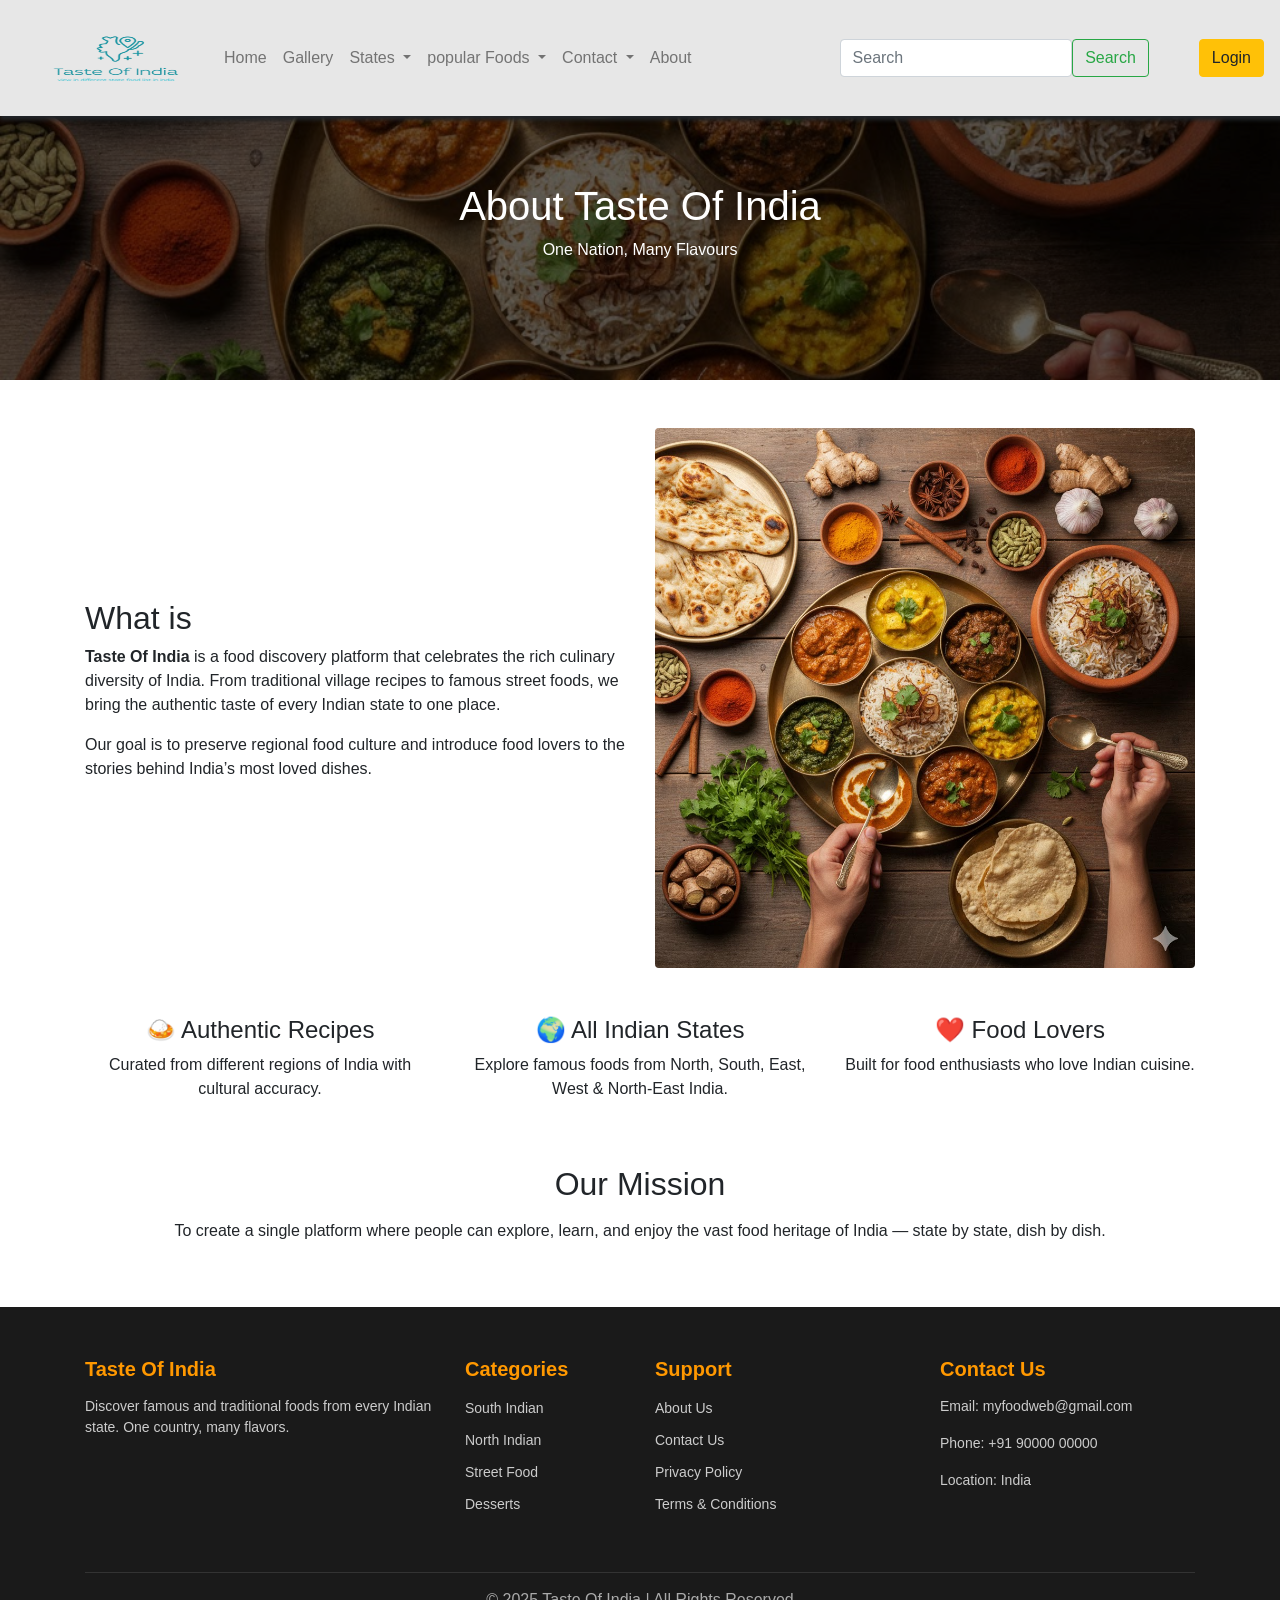
<file: about.html>
<!DOCTYPE html>
<html lang="en">

<head>
    <meta charset="UTF-8">
    <title>About Us | Taste Of India</title>
    <meta name="viewport" content="width=device-width, initial-scale=1">

    <!-- Bootstrap 4.6 -->
    <link rel="stylesheet" href="https://cdn.jsdelivr.net/npm/bootstrap@4.6.2/dist/css/bootstrap.min.css">
    <script src="https://code.jquery.com/jquery-3.5.1.slim.min.js"></script>
    <script src="https://cdn.jsdelivr.net/npm/bootstrap@4.6.2/dist/js/bootstrap.bundle.min.js"></script>
    <link rel="stylesheet" href="./style.css">
</head>

<body>


   <nav class="navbar navbar-expand-lg navbar-light justify-content-space-between d-flex fixed-top">
    <div>
      <a class="logo" href="#">
        <img src="./images/logo.png" style="height: 100px;width: 200px;"></img>
      </a>
      <button class="navbar-toggler" type="button" data-toggle="collapse" data-target="#navbarSupportedContent"
        aria-controls="navbarSupportedContent" aria-expanded="false" aria-label="Toggle navigation">
        <span class="navbar-toggler-icon"></span>
      </button>
    </div>
    <div class="collapse navbar-collapse" id="navbarSupportedContent">
      <ul class="navbar-nav">
        <li class="nav-item">
          <a class="nav-link" href="index.html">Home</a>
        </li>
        <li class="nav-item">
          <a class="nav-link" href="gallery.html">Gallery</a>
        </li>
        <li class="nav-item dropdown">
          <a class="nav-link dropdown-toggle" href="#" id="navbarDropdown" role="button" data-toggle="dropdown"
            aria-haspopup="true" aria-expanded="false">
            States
          </a>

          <div class="dropdown-menu p-3 fixed-top" aria-labelledby="navbarDropdown" style="width: 500px;">
            <div class="row">
              <div class="col-md-6">
                 
                <h4>South</h4>
                <a class="dropdown-item" href="Tamilnadu.html" >Tamil Nadu</a>
                <a class="dropdown-item" href="Kerala.html">Kerala</a>
                <a class="dropdown-item" href="karnataka.html">Karnataka</a>
                <a class="dropdown-item" href="telangana.html">Telangana</a>
                <a class="dropdown-item" href="#">Andhra Pradesh</a>
                <h4>West</h4>
                <a class="dropdown-item" href="gujarat.html">Gujarat</a>
                <a class="dropdown-item" href="goa.html">Goa</a>
                <a class="dropdown-item" href="maharashtra.html">Maharashtra</a>
                <a class="dropdown-item" href="rajasthan.html">Rajasthan</a>
                <h4>East</h4>
                <a class="dropdown-item" href="west bengal.html">West Bengal</a>
                <a class="dropdown-item" href="odisha.html">Odisha</a>
                <a class="dropdown-item" href="bihar.html">Bihar</a>
                <a class="dropdown-item" href="jharkhand.html">Jharkhand</a>
              </div>
              <div class="col-md-6">
                <h4>North</h4>
                <a class="dropdown-item" href="#">Uttar Pradesh</a>
                <a class="dropdown-item" href="#">Punjab</a>
                <a class="dropdown-item" href="#">Haryana</a>
                <a class="dropdown-item" href="#">Himachal Pradesh</a>
                <a class="dropdown-item" href="#">Uttarakhand</a>
                <a class="dropdown-item" href="#">Jammu&Kashmir</a>
                <h4>North-East</h4>
                <a class="dropdown-item" href="#">Assam</a>
                <a class="dropdown-item" href="#">Sikkiam</a>
                <a class="dropdown-item" href="#">Nagaland</a>
                <a class="dropdown-item" href="#">Manipur</a>
                <a class="dropdown-item" href="#">Mizoram</a>
                <a class="dropdown-item" href="#">Thipura</a>
                <a class="dropdown-item" href="#">Meghalaya</a>
                <a class="dropdown-item" href="#">Arunachal Pradesh</a>
              </div>

            </div>
          </div>
        </li>

        <li class="nav-item dropdown">
          <a class="nav-link dropdown-toggle" href="#" id="#popular" role="button" data-toggle="dropdown"
            aria-haspopup="true" aria-expanded="false">
            popular Foods
          </a>
          <div class="dropdown-menu" id="popular" style="width: 600px;">
            <div class="row">
              <div class="col-md-6">
                <h4>South</h4>
                <a class="dropdown-item" href="#">TN-Idli, Dosa, Sambar</a>
                <a class="dropdown-item" href="#">Kl-Sadya, Appam & Stew</a>
                <a class="dropdown-item" href="#">KA-Bisi Bele Bath</a>
                <a class="dropdown-item" href="#">Tl-Hyderabadi Biryan</a>
                <a class="dropdown-item" href="#">AP-Andhra Biryani, Gongura</a>
                <h4>West</h4>
                <a class="dropdown-item" href="#">Gj-Dhokla, Thepla</a>
                <a class="dropdown-item" href="#">Ga-Fish Curry, Prawn Balchão</a>
                <a class="dropdown-item" href="#">Vada Pav, Pav Bhaji</a>
                <a class="dropdown-item" href="#">Rj-Dal Baati Churma,Gatte ki Sabzi</a>
                <h4>East</h4>
                <a class="dropdown-item" href="#">WB-Rosogolla</a>
                <a class="dropdown-item" href="#">Od-Dalma, Pakhala Bhata</a>
                <a class="dropdown-item" href="#">BH-Litti Chokha</a>
                <a class="dropdown-item" href="#">Jk-Dhuska</a>
              </div>
              <div class="col-md-6">
                <h4>North</h4>
                <a class="dropdown-item" href="#">UP-Tunday Kebab,Bedmi Puri,Jalebi</a>
                <a class="dropdown-item" href="#">P-Butter Chicken,Makki di Roti</a>
                <a class="dropdown-item" href="#">H-Bajra Roti, Kadhi</a>
                <a class="dropdown-item" href="#">HP-Dham</a>
                <a class="dropdown-item" href="#">UK-Kafuli</a>
                <a class="dropdown-item" href="#">Jk-Rogan Josh</a>
                <h4>North-East</h4>
                <a class="dropdown-item" href="#">As-Khar, Masor Tenga</a>
                <a class="dropdown-item" href="#">Sk-Momos</a>
                <a class="dropdown-item" href="#">Nl-Smoked Pork</a>
                <a class="dropdown-item" href="#">MP-Eromba</a>
                <a class="dropdown-item" href="#">MZ-Bai</a>
                <a class="dropdown-item" href="#">TP-Mui Borok</a>
                <a class="dropdown-item" href="#">MG-Jadoh</a>
                <a class="dropdown-item" href="#">AP-Thukpa</a>
              </div>
            </div>
          </div>
        </li>
        <li class="nav-item dropdown">
          <a class="nav-link dropdown-toggle" href="#" id="contactDropdown" role="button" data-toggle="dropdown"
            aria-haspopup="true" aria-expanded="false">
            Contact
          </a>
          <div class="dropdown-menu">
            <a class="dropdown-item" href="">📞 Call Us -+919876543210</a>
            <a class="dropdown-item" href="">✉️ Email -info@example.com </a>
          </div>
        </li>
        <li class="nav-item">
          <a class="nav-link" href="about.html">About</a>
        </li>
      </ul>

      <input class="form-control " type="search" placeholder="Search" aria-label="Search"></input>
      <button class="btn btn-outline-success" type="submit">Search</button>


      <a class="login btn btn-warning " href="login.html">Login</a>




    </div>
  </nav>


    <div class="about-banner">
        <div class="overlay">
            <h1>About Taste Of India</h1>
            <p>One Nation, Many Flavours</p>
        </div>
    </div>


    <div class="container my-5">

        <div class="row align-items-center mb-5">
            <div class="col-md-6">
                <h2>What is</h2>
                <p>
                    <strong>Taste Of India</strong> is a food discovery platform that celebrates the rich culinary
                    diversity of India. From traditional village recipes to famous street foods, we bring the authentic
                    taste of every Indian state to one place.
                </p>
                <p>
                    Our goal is to preserve regional food culture and introduce food lovers to the stories behind
                    India’s most loved dishes.
                </p>
            </div>
            <div class="col-md-6">
                <img src="./images/aboutpage.jpg" class="img-fluid rounded" alt="Indian Food">
            </div>
        </div>

        <div class="row text-center mb-5">
            <div class="col-md-4">
                <h4>🍛 Authentic Recipes</h4>
                <p>Curated from different regions of India with cultural accuracy.</p>
            </div>
            <div class="col-md-4">
                <h4>🌍 All Indian States</h4>
                <p>Explore famous foods from North, South, East, West & North-East India.</p>
            </div>
            <div class="col-md-4">
                <h4>❤️ Food Lovers</h4>
                <p>Built for food enthusiasts who love Indian cuisine.</p>
            </div>
        </div>

        <div class="row">
            <div class="col text-center">
                <h2>Our Mission</h2>
                <p class="mt-3">
                    To create a single platform where people can explore, learn, and enjoy the vast food heritage
                    of India — state by state, dish by dish.
                </p>
            </div>
        </div>

    </div>


    <!-- Footer -->
    <footer class="food-footer">
        <div class="container">
            <div class="row">

                <!-- Website Info -->
                <div class="col-md-4 mb-4">
                    <h4 class="footer-title">Taste Of India</h4>
                    <p class="footer-text">
                        Discover famous and traditional foods from every Indian state.
                        One country, many flavors.
                    </p>
                </div>

                <!-- Food Categories -->
                <div class="col-md-2 col-6 mb-4">
                    <h4 class="footer-title">Categories</h4>
                    <ul class="footer-links">
                        <li><a href="#">South Indian</a></li>
                        <li><a href="#">North Indian</a></li>
                        <li><a href="#">Street Food</a></li>
                        <li><a href="#">Desserts</a></li>
                    </ul>
                </div>

                <!-- Support -->
                <div class="col-md-3 col-6 mb-4">
                    <h4 class="footer-title">Support</h4>
                    <ul class="footer-links">
                        <li><a href="#">About Us</a></li>
                        <li><a href="#">Contact Us</a></li>
                        <li><a href="#">Privacy Policy</a></li>
                        <li><a href="#">Terms & Conditions</a></li>
                    </ul>
                </div>

                <!-- Contact -->
                <div class="col-md-3 mb-4">
                    <h4 class="footer-title">Contact Us</h4>
                    <p class="footer-text">Email: myfoodweb@gmail.com</p>
                    <p class="footer-text">Phone: +91 90000 00000</p>
                    <p class="footer-text">Location: India</p>
                </div>

            </div>

            <div class="footer-bottom text-center mt-3">
                <p>© 2025 Taste Of India | All Rights Reserved</p>
            </div>

        </div>
    </footer>



</body>

</html>
</file>
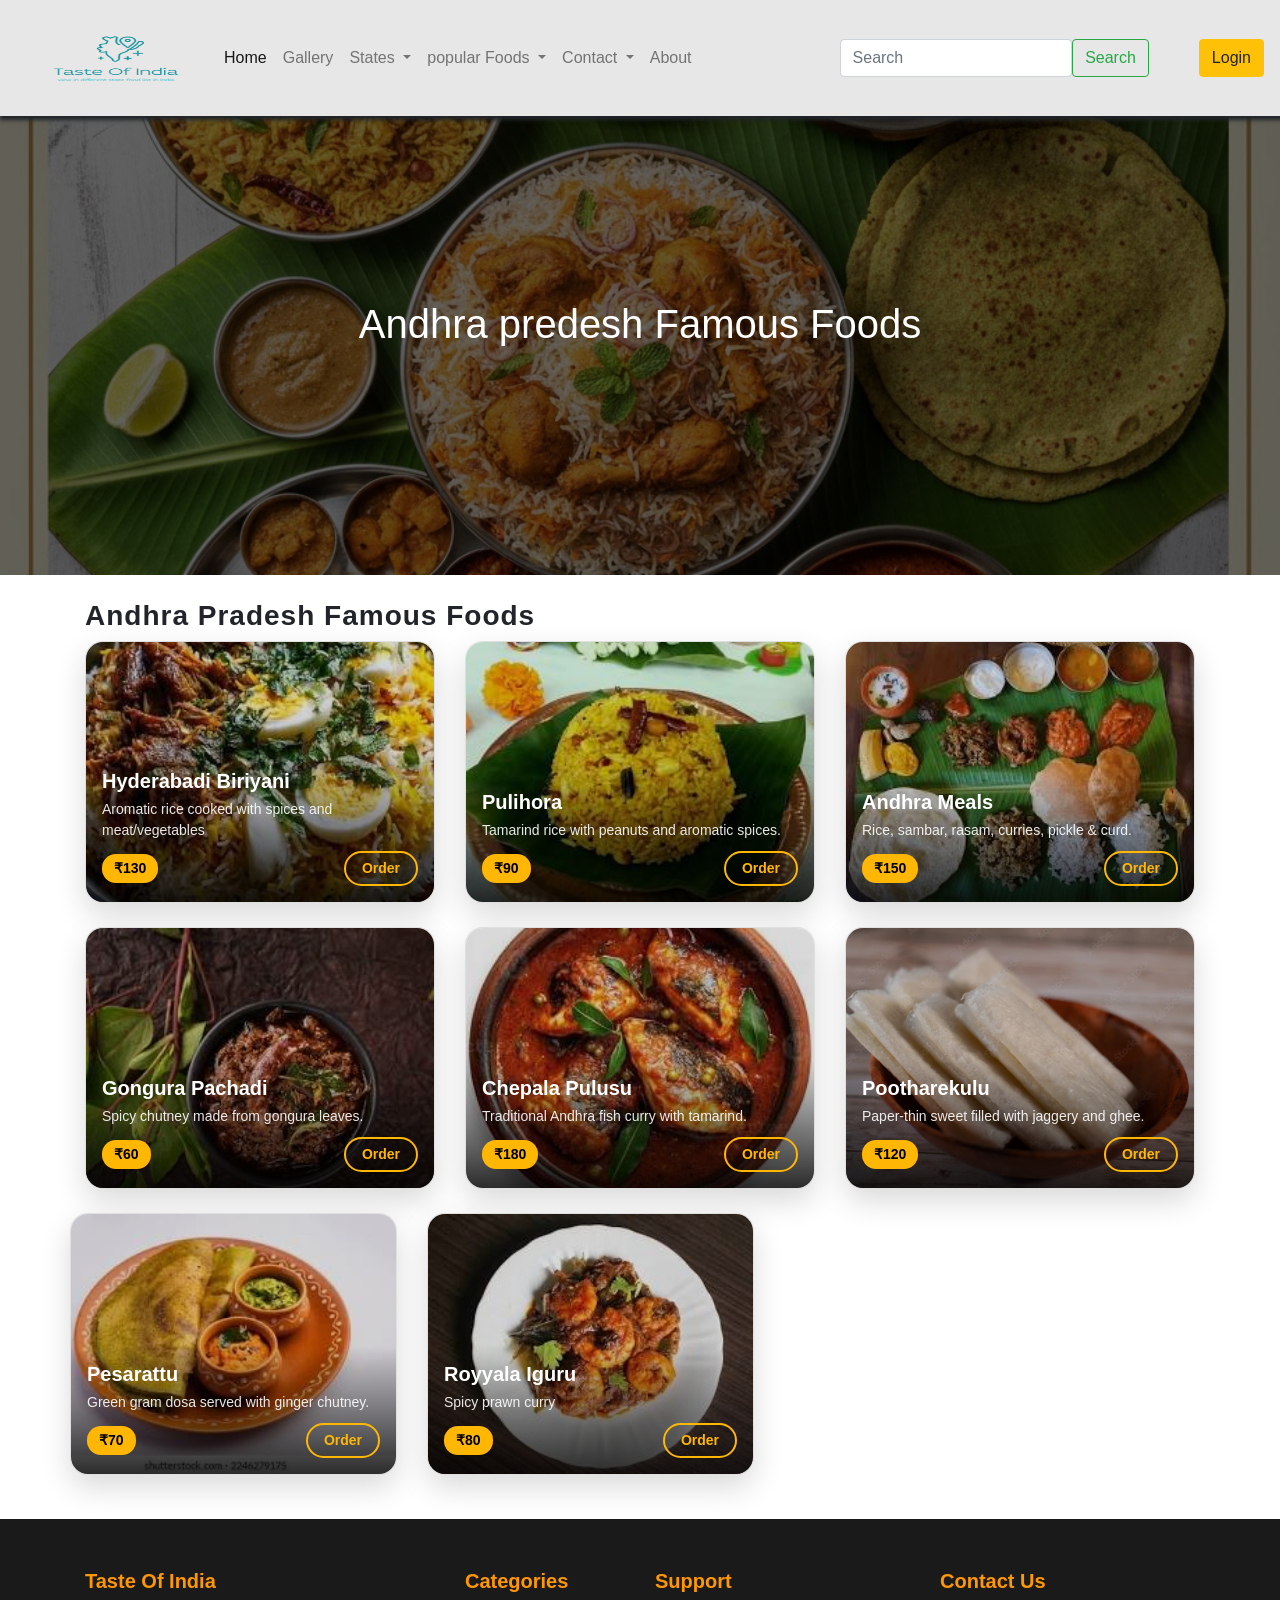
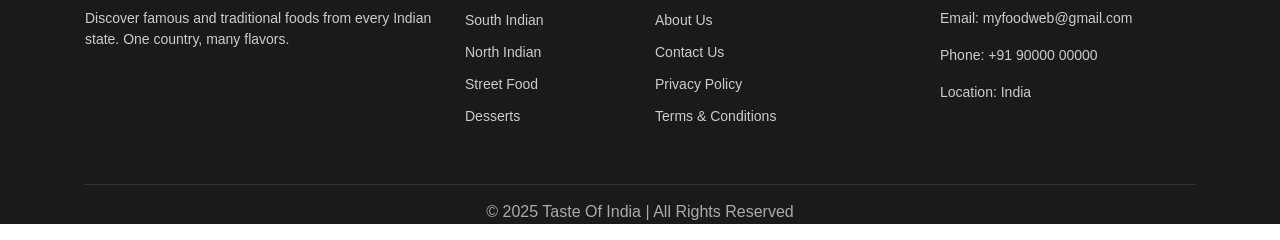
<file: andhra predesh.html>
<!DOCTYPE html>
<html lang="en">

<head>
  <meta charset="UTF-8">
  <title>Andhra predesh Famous Foods</title>
  <meta name="viewport" content="width=device-width, initial-scale=1">

  <!-- Bootstrap CDN -->
  <link rel="stylesheet" href="https://cdn.jsdelivr.net/npm/bootstrap@4.6.2/dist/css/bootstrap.min.css">
  <link rel="stylesheet" href="https://cdn.jsdelivr.net/npm/bootstrap@4.5.3/dist/css/bootstrap.min.css"
    integrity="sha384-TX8t27EcRE3e/ihU7zmQxVncDAy5uIKz4rEkgIXeMed4M0jlfIDPvg6uqKI2xXr2" crossorigin="anonymous">
  <script src="https://code.jquery.com/jquery-3.5.1.slim.min.js"
    integrity="sha384-DfXdz2htPH0lsSSs5nCTpuj/zy4C+OGpamoFVy38MVBnE+IbbVYUew+OrCXaRkfj"
    crossorigin="anonymous"></script>
  <script src="https://cdn.jsdelivr.net/npm/popper.js@1.16.1/dist/umd/popper.min.js"
    integrity="sha384-9/reFTGAW83EW2RDu2S0VKaIzap3H66lZH81PoYlFhbGU+6BZp6G7niu735Sk7lN"
    crossorigin="anonymous"></script>
  <script src="https://cdn.jsdelivr.net/npm/bootstrap@4.5.3/dist/js/bootstrap.min.js"
    integrity="sha384-w1Q4orYjBQndcko6MimVbzY0tgp4pWB4lZ7lr30WKz0vr/aWKhXdBNmNb5D92v7s"
    crossorigin="anonymous"></script>
  <link rel="stylesheet" href="./style.css">

</head>

<body>
  <nav class="navbar navbar-expand-lg navbar-light justify-content-space-between d-flex fixed-top">
    <div>
      <a class="logo" href="#">
        <img src="./images/logo.png" style="height: 100px;width: 200px;"></img>
      </a>
      <button class="navbar-toggler" type="button" data-toggle="collapse" data-target="#navbarSupportedContent"
        aria-controls="navbarSupportedContent" aria-expanded="false" aria-label="Toggle navigation">
        <span class="navbar-toggler-icon"></span>
      </button>
    </div>
    <div class="collapse navbar-collapse" id="navbarSupportedContent">
      <ul class="navbar-nav">
        <li class="nav-item active">
          <a class="nav-link" href="index.html">Home</a>
        </li>
        <li class="nav-item">
          <a class="nav-link" href="gallery.html">Gallery</a>
        </li>
        <li class="nav-item dropdown">
          <a class="nav-link dropdown-toggle" href="#" id="navbarDropdown" role="button" data-toggle="dropdown"
            aria-haspopup="true" aria-expanded="false">
            States
          </a>

          <div class="dropdown-menu p-3" aria-labelledby="navbarDropdown" style="width: 500px;">
            <div class="row">
              <div class="col-md-6">
                <h4>South</h4>
                <a class="dropdown-item" href="Tamilnadu.html">Tamil Nadu</a>
                <a class="dropdown-item" href="Kerala.html">Kerala</a>
                <a class="dropdown-item" href="karnataka.html">Karnataka</a>
                <a class="dropdown-item" href="telangana.html">Telangana</a>
                <a class="dropdown-item" href="andhra predesh.html">Andhra Pradesh</a>
                <h4>West</h4>
                <a class="dropdown-item" href="gujarat.html">Gujarat</a>
                <a class="dropdown-item" href="goa.html">Goa</a>
                <a class="dropdown-item" href="maharashtra.html">Maharashtra</a>
                <a class="dropdown-item" href="rajasthan.html">Rajasthan</a>
                <h4>East</h4>
                <a class="dropdown-item" href="west bengal.html">West Bengal</a>
                <a class="dropdown-item" href="odisha.html">Odisha</a>
                <a class="dropdown-item" href="bihar.html">Bihar</a>
                <a class="dropdown-item" href="jharkhand.html">Jharkhand</a>
              </div>
              <div class="col-md-6">
                <h4>North</h4>
                <a class="dropdown-item" href="#">Uttar Pradesh</a>
                <a class="dropdown-item" href="#">Punjab</a>
                <a class="dropdown-item" href="#">Haryana</a>
                <a class="dropdown-item" href="#">Himachal Pradesh</a>
                <a class="dropdown-item" href="#">Uttarakhand</a>
                <a class="dropdown-item" href="#">Jammu&Kashmir</a>
                <h4>North-East</h4>
                <a class="dropdown-item" href="#">Assam</a>
                <a class="dropdown-item" href="#">Sikkiam</a>
                <a class="dropdown-item" href="#">Nagaland</a>
                <a class="dropdown-item" href="#">Manipur</a>
                <a class="dropdown-item" href="#">Mizoram</a>
                <a class="dropdown-item" href="#">Thipura</a>
                <a class="dropdown-item" href="#">Meghalaya</a>
                <a class="dropdown-item" href="#">Arunachal Pradesh</a>
              </div>

            </div>
          </div>
        </li>

        <li class="nav-item dropdown">
          <a class="nav-link dropdown-toggle" href="#" id="#popular" role="button" data-toggle="dropdown"
            aria-haspopup="true" aria-expanded="false">
            popular Foods
          </a>
          <div class="dropdown-menu" id="popular" style="width: 600px;">
            <div class="row">
              <div class="col-md-6">
                <h4>South</h4>
                <a class="dropdown-item" href="#">TN-Idli, Dosa, Sambar</a>
                <a class="dropdown-item" href="#">Kl-Sadya, Appam & Stew</a>
                <a class="dropdown-item" href="#">KA-Bisi Bele Bath</a>
                <a class="dropdown-item" href="#">Tl-Hyderabadi Biryan</a>
                <a class="dropdown-item" href="#">AP-Andhra Biryani, Gongura</a>
                <h4>West</h4>
                <a class="dropdown-item" href="#">Gj-Dhokla, Thepla</a>
                <a class="dropdown-item" href="#">Ga-Fish Curry, Prawn Balchão</a>
                <a class="dropdown-item" href="#">Vada Pav, Pav Bhaji</a>
                <a class="dropdown-item" href="#">Rj-Dal Baati Churma,Gatte ki Sabzi</a>
                <h4>East</h4>
                <a class="dropdown-item" href="#">WB-Rosogolla</a>
                <a class="dropdown-item" href="#">Od-Dalma, Pakhala Bhata</a>
                <a class="dropdown-item" href="#">BH-Litti Chokha</a>
                <a class="dropdown-item" href="#">Jk-Dhuska</a>
              </div>
              <div class="col-md-6">
                <h4>North</h4>
                <a class="dropdown-item" href="#">UP-Tunday Kebab,Bedmi Puri,Jalebi</a>
                <a class="dropdown-item" href="#">P-Butter Chicken,Makki di Roti</a>
                <a class="dropdown-item" href="#">H-Bajra Roti, Kadhi</a>
                <a class="dropdown-item" href="#">HP-Dham</a>
                <a class="dropdown-item" href="#">UK-Kafuli</a>
                <a class="dropdown-item" href="#">Jk-Rogan Josh</a>
                <h4>North-East</h4>
                <a class="dropdown-item" href="#">As-Khar, Masor Tenga</a>
                <a class="dropdown-item" href="#">Sk-Momos</a>
                <a class="dropdown-item" href="#">Nl-Smoked Pork</a>
                <a class="dropdown-item" href="#">MP-Eromba</a>
                <a class="dropdown-item" href="#">MZ-Bai</a>
                <a class="dropdown-item" href="#">TP-Mui Borok</a>
                <a class="dropdown-item" href="#">MG-Jadoh</a>
                <a class="dropdown-item" href="#">AP-Thukpa</a>
              </div>
            </div>
          </div>
        </li>
        <li class="nav-item dropdown">
          <a class="nav-link dropdown-toggle" href="#" id="contactDropdown" role="button" data-toggle="dropdown"
            aria-haspopup="true" aria-expanded="false">
            Contact
          </a>
          <div class="dropdown-menu">
            <a class="dropdown-item" href="">📞 Call Us -+919876543210</a>
            <a class="dropdown-item" href="">✉️ Email -info@example.com </a>
          </div>
        </li>
        <li class="nav-item">
          <a class="nav-link" href="#">About</a>
        </li>
      </ul>

      <input class="form-control " type="search" placeholder="Search" aria-label="Search"></input>
      <button class="btn btn-outline-success" type="submit">Search</button>


      <a class="login btn btn-warning " href="login.html">Login</a>




    </div>
  </nav>


  <!-- Banner -->
  <div class="apbanner">
    <div class="overlay">
      <h1>Andhra predesh Famous Foods</h1>
    </div>
  </div>


  <div class="container mt-4">
    <h3 class="state-title">Andhra Pradesh Famous Foods</h3>

    <!-- ROW 1 -->
    <div class="row">

      <div class="col-md-4 mb-4">
        <div class="card">
          <img src="./images/andhra predesh/hyderabadi biriyani.jpg" alt="Hyderabadi Biriyani">
          <div class="content">
            <h5>Hyderabadi Biriyani</h5>
            <p>Aromatic rice cooked with spices and meat/vegetables</p>
            <div class="order">
              <span class="price">₹130</span>
              <button class="order-btn"onclick="orderFood('Hyderabadi Biriyani',130)">Order</button>
            </div>
          </div>
        </div>
      </div>

      <div class="col-md-4 mb-4">
        <div class="card">
          <img src="./images/andhra predesh/pulihora.jpg" alt="pulihora">
          <div class="content">
            <h5>Pulihora</h5>
            <p>Tamarind rice with peanuts and aromatic spices.</p>
            <div class="order">
              <span class="price">₹90</span>
              <button class="order-btn"onclick="orderFood('Pulihora',90)">Order</button>
            </div>
          </div>
        </div>
      </div>

      <div class="col-md-4 mb-4">
        <div class="card">
          <img src="./images/andhra predesh/andhra meals.jpg" alt="Andhra Meals">
          <div class="content">
            <h5>Andhra Meals</h5>
            <p>Rice, sambar, rasam, curries, pickle & curd.</p>
            <div class="order">
              <span class="price">₹150</span>
              <button class="order-btn"onclick="orderFood('Andhra Meals',150)">Order</button>
            </div>
          </div>
        </div>
      </div>

    </div>

    <!-- ROW 2 -->
    <div class="row">

      <div class="col-md-4 mb-4">
        <div class="card">
          <img src="./images/andhra predesh/gongura chutney.jpg" alt="Gongura-pachadi">
          <div class="content">
            <h5>Gongura Pachadi</h5>
            <p>Spicy chutney made from gongura leaves.</p>
            <div class="order">
              <span class="price">₹60</span>
              <button class="order-btn"onclick="orderFood('Gongura Pachadi',60)">Order</button>
            </div>
          </div>
        </div>
      </div>

      <div class="col-md-4 mb-4">
        <div class="card">
          <img src="./images/andhra predesh/chepala-pulusu.jpg" alt="chepala-pulusu">
          <div class="content">
            <h5>Chepala Pulusu</h5>
            <p>Traditional Andhra fish curry with tamarind.</p>
            <div class="order">
              <span class="price">₹180</span>
              <button class="order-btn"onclick="orderFood('Chapala Pulusu',180)">Order</button>
            </div>
          </div>
        </div>
      </div>

      <div class="col-md-4 mb-4">
        <div class="card">
          <img src="./images/andhra predesh/pootharekulu.webp" alt="pootharekulu">
          <div class="content">
            <h5>Pootharekulu</h5>
            <p>Paper-thin sweet filled with jaggery and ghee.</p>
            <div class="order">
              <span class="price">₹120</span>
              <button class="order-btn"onclick="orderFood('Pootharekulu',120)">Order</button>
            </div>
          </div>
        </div>
      </div>

      <!-- Row 3 -->
      <div class="row">

        <div class="col-md-6 mb-4 ">
          <div class="card">
            <img src="./images/andhra predesh/pesarattu.jpg" alt="pesarattu">
            <div class="content">
              <h5>Pesarattu</h5>
              <p>Green gram dosa served with ginger chutney.</p>
              <div class="order">
                <span class="price">₹70</span>
                <button class="order-btn"onclick="orderFood('Pesarattu',70)">Order</button>
              </div>
            </div>
          </div>
        </div>
        <div class="col-md-6">
          <div class="card">
            <img src="./images/andhra predesh/Royyala Iguru.jpg" alt="Royyala Iguru">
            <div class="content">
              <h5>Royyala Iguru</h5>
              <p>Spicy prawn curry</p>
              <div class="order">
                <span class="price">₹80</span>
                <button class="order-btn"onclick="orderFood('Royyala Iguru',80)">Order</button>
              </div>
            </div>
          </div>
        </div>

      </div>

    </div>
  </div>


  <!-- Footer -->
  <footer class="food-footer">
    <div class="container">
      <div class="row">

        <!-- Website Info -->
        <div class="col-md-4 mb-4">
          <h4 class="footer-title">Taste Of India</h4>
          <p class="footer-text">
            Discover famous and traditional foods from every Indian state.
            One country, many flavors.
          </p>
        </div>

        <!-- Food Categories -->
        <div class="col-md-2 col-6 mb-4">
          <h4 class="footer-title">Categories</h4>
          <ul class="footer-links">
            <li><a href="#">South Indian</a></li>
            <li><a href="#">North Indian</a></li>
            <li><a href="#">Street Food</a></li>
            <li><a href="#">Desserts</a></li>
          </ul>
        </div>

        <!-- Support -->
        <div class="col-md-3 col-6 mb-4">
          <h4 class="footer-title">Support</h4>
          <ul class="footer-links">
            <li><a href="#">About Us</a></li>
            <li><a href="#">Contact Us</a></li>
            <li><a href="#">Privacy Policy</a></li>
            <li><a href="#">Terms & Conditions</a></li>
          </ul>
        </div>

        <!-- Contact -->
        <div class="col-md-3 mb-4">
          <h4 class="footer-title">Contact Us</h4>
          <p class="footer-text">Email: myfoodweb@gmail.com</p>
          <p class="footer-text">Phone: +91 90000 00000</p>
          <p class="footer-text">Location: India</p>
        </div>

      </div>

      <div class="footer-bottom text-center mt-3">
        <p>© 2025 Taste Of India | All Rights Reserved</p>
      </div>

    </div>
  </footer>

</body>

</html>
</file>
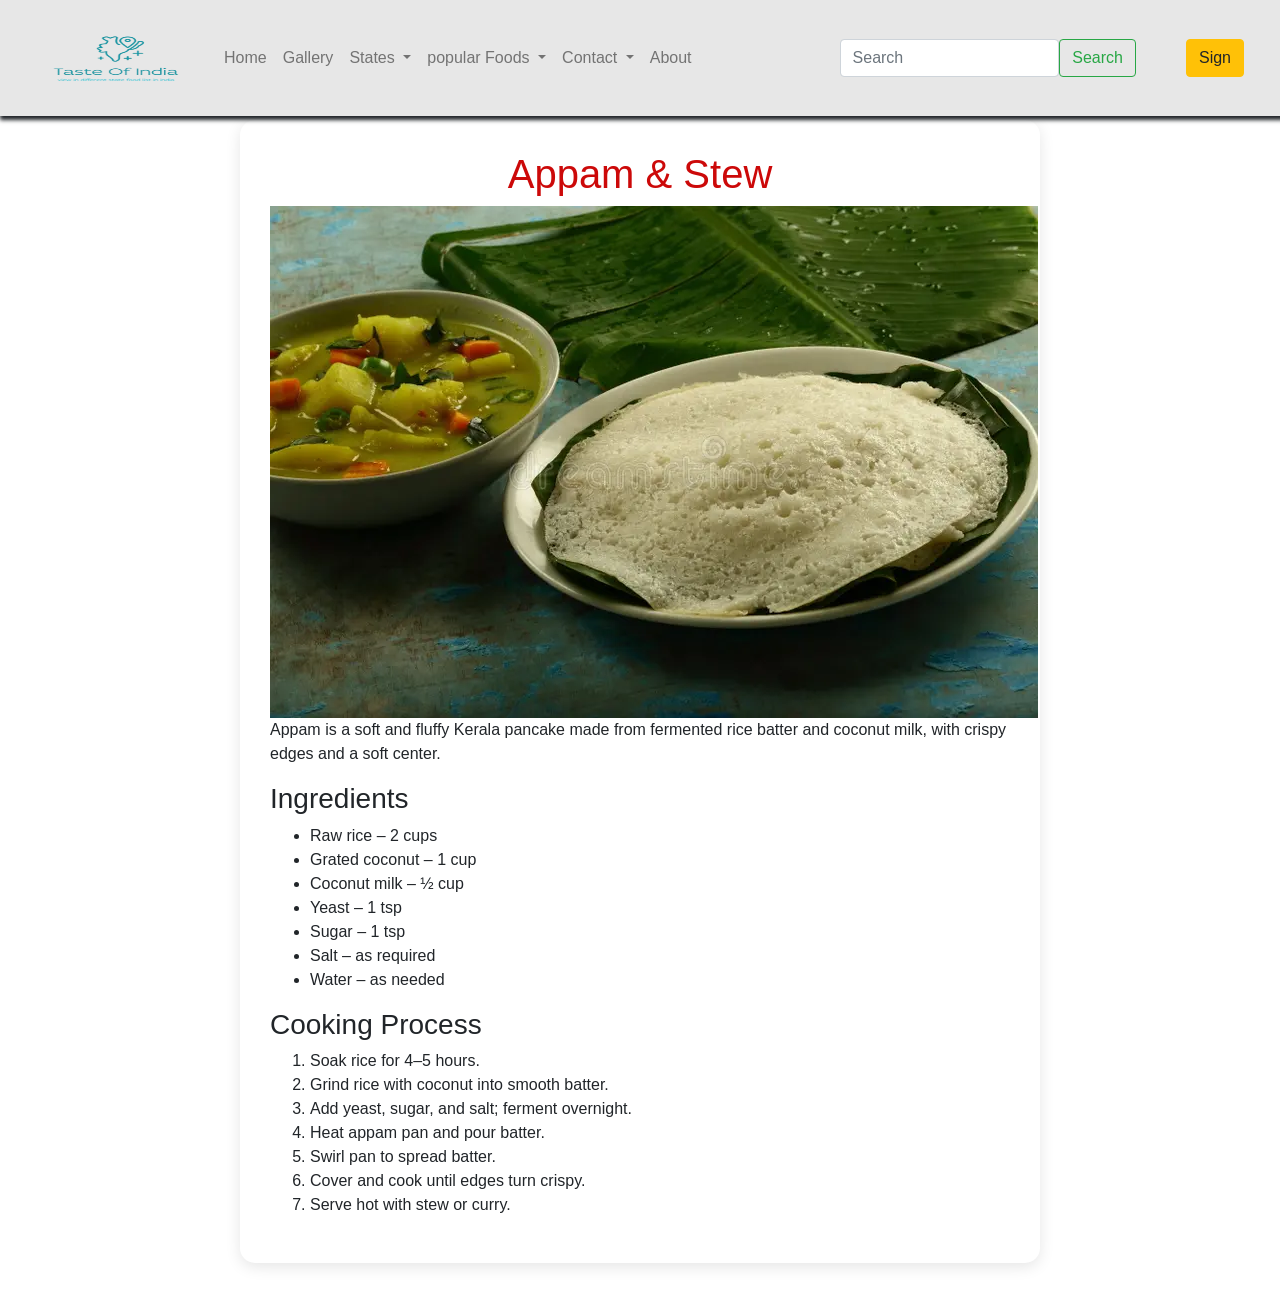
<file: appam.html>
<!DOCTYPE html>
<html lang="en">
<head>
  <meta charset="UTF-8">
  <title>Appam & Stew | Learn More</title>
  <link rel="stylesheet" href="https://cdn.jsdelivr.net/npm/bootstrap@4.5.3/dist/css/bootstrap.min.css"
    integrity="sha384-TX8t27EcRE3e/ihU7zmQxVncDAy5uIKz4rEkgIXeMed4M0jlfIDPvg6uqKI2xXr2" crossorigin="anonymous">
  <script src="https://code.jquery.com/jquery-3.5.1.slim.min.js"
    integrity="sha384-DfXdz2htPH0lsSSs5nCTpuj/zy4C+OGpamoFVy38MVBnE+IbbVYUew+OrCXaRkfj"
    crossorigin="anonymous"></script>
  <script src="https://cdn.jsdelivr.net/npm/popper.js@1.16.1/dist/umd/popper.min.js"
    integrity="sha384-9/reFTGAW83EW2RDu2S0VKaIzap3H66lZH81PoYlFhbGU+6BZp6G7niu735Sk7lN"
    crossorigin="anonymous"></script>
  <script src="https://cdn.jsdelivr.net/npm/bootstrap@4.5.3/dist/js/bootstrap.min.js"
    integrity="sha384-w1Q4orYjBQndcko6MimVbzY0tgp4pWB4lZ7lr30WKz0vr/aWKhXdBNmNb5D92v7s"
    crossorigin="anonymous"></script>
  <link rel="stylesheet" href="style.css">
</head>
<body>
    <nav class="navbar navbar-expand-lg navbar-light justify-content-space-between d-flex fixed-top">
    <div>
      <a class="logo" href="#">
        <img src="./images/logo.png" style="height: 100px;width: 200px;"></img>
      </a>
      <button class="navbar-toggler" type="button" data-toggle="collapse" data-target="#navbarSupportedContent"
        aria-controls="navbarSupportedContent" aria-expanded="false" aria-label="Toggle navigation">
        <span class="navbar-toggler-icon"></span>
      </button>
    </div>
    <div class="collapse navbar-collapse" id="navbarSupportedContent">
      <ul class="navbar-nav">
        <li class="nav-item">
          <a class="nav-link" href="index.html">Home</a>
        </li>
        <li class="nav-item">
          <a class="nav-link" href="gallery.html">Gallery</a>
        </li>
        <li class="nav-item dropdown">
          <a class="nav-link dropdown-toggle" href="#" id="navbarDropdown" role="button" data-toggle="dropdown"
            aria-haspopup="true" aria-expanded="false">
            States
          </a>

          <div class="dropdown-menu p-3 fixed-top" aria-labelledby="navbarDropdown" style="width: 500px;">
            <div class="row">
              <div class="col-md-6">
                 
                <h4>South</h4>
                <a class="dropdown-item" href="Tamilnadu.html" >Tamil Nadu</a>
                <a class="dropdown-item" href="Kerala.html">Kerala</a>
                <a class="dropdown-item" href="karnataka.html">Karnataka</a>
                <a class="dropdown-item" href="telangana.html">Telangana</a>
                <a class="dropdown-item" href="#">Andhra Pradesh</a>
                <h4>West</h4>
                <a class="dropdown-item" href="#">Gujarat</a>
                <a class="dropdown-item" href="#">Goa</a>
                <a class="dropdown-item" href="#">Maharashtra</a>
                <a class="dropdown-item" href="#">Rajasthan</a>
                <h4>East</h4>
                <a class="dropdown-item" href="#">West Bengal</a>
                <a class="dropdown-item" href="#">Odisha</a>
                <a class="dropdown-item" href="#">Bihar</a>
                <a class="dropdown-item" href="#">Jharkhand</a>
              </div>
              <div class="col-md-6">
                <h4>North</h4>
                <a class="dropdown-item" href="#">Uttar Pradesh</a>
                <a class="dropdown-item" href="#">Punjab</a>
                <a class="dropdown-item" href="#">Haryana</a>
                <a class="dropdown-item" href="#">Himachal Pradesh</a>
                <a class="dropdown-item" href="#">Uttarakhand</a>
                <a class="dropdown-item" href="#">Jammu&Kashmir</a>
                <h4>North-East</h4>
                <a class="dropdown-item" href="#">Assam</a>
                <a class="dropdown-item" href="#">Sikkiam</a>
                <a class="dropdown-item" href="#">Nagaland</a>
                <a class="dropdown-item" href="#">Manipur</a>
                <a class="dropdown-item" href="#">Mizoram</a>
                <a class="dropdown-item" href="#">Thipura</a>
                <a class="dropdown-item" href="#">Meghalaya</a>
                <a class="dropdown-item" href="#">Arunachal Pradesh</a>
              </div>

            </div>
          </div>
        </li>

        <li class="nav-item dropdown">
          <a class="nav-link dropdown-toggle" href="#" id="#popular" role="button" data-toggle="dropdown"
            aria-haspopup="true" aria-expanded="false">
            popular Foods
          </a>
          <div class="dropdown-menu" id="popular" style="width: 600px;">
            <div class="row">
              <div class="col-md-6">
                <h4>South</h4>
                <a class="dropdown-item" href="#">TN-Idli, Dosa, Sambar</a>
                <a class="dropdown-item" href="#">Kl-Sadya, Appam & Stew</a>
                <a class="dropdown-item" href="#">KA-Bisi Bele Bath</a>
                <a class="dropdown-item" href="#">Tl-Hyderabadi Biryan</a>
                <a class="dropdown-item" href="#">AP-Andhra Biryani, Gongura</a>
                <h4>West</h4>
                <a class="dropdown-item" href="#">Gj-Dhokla, Thepla</a>
                <a class="dropdown-item" href="#">Ga-Fish Curry, Prawn Balchão</a>
                <a class="dropdown-item" href="#">Vada Pav, Pav Bhaji</a>
                <a class="dropdown-item" href="#">Rj-Dal Baati Churma,Gatte ki Sabzi</a>
                <h4>East</h4>
                <a class="dropdown-item" href="#">WB-Rosogolla</a>
                <a class="dropdown-item" href="#">Od-Dalma, Pakhala Bhata</a>
                <a class="dropdown-item" href="#">BH-Litti Chokha</a>
                <a class="dropdown-item" href="#">Jk-Dhuska</a>
              </div>
              <div class="col-md-6">
                <h4>North</h4>
                <a class="dropdown-item" href="#">UP-Tunday Kebab,Bedmi Puri,Jalebi</a>
                <a class="dropdown-item" href="#">P-Butter Chicken,Makki di Roti</a>
                <a class="dropdown-item" href="#">H-Bajra Roti, Kadhi</a>
                <a class="dropdown-item" href="#">HP-Dham</a>
                <a class="dropdown-item" href="#">UK-Kafuli</a>
                <a class="dropdown-item" href="#">Jk-Rogan Josh</a>
                <h4>North-East</h4>
                <a class="dropdown-item" href="#">As-Khar, Masor Tenga</a>
                <a class="dropdown-item" href="#">Sk-Momos</a>
                <a class="dropdown-item" href="#">Nl-Smoked Pork</a>
                <a class="dropdown-item" href="#">MP-Eromba</a>
                <a class="dropdown-item" href="#">MZ-Bai</a>
                <a class="dropdown-item" href="#">TP-Mui Borok</a>
                <a class="dropdown-item" href="#">MG-Jadoh</a>
                <a class="dropdown-item" href="#">AP-Thukpa</a>
              </div>
            </div>
          </div>
        </li>
        <li class="nav-item dropdown">
          <a class="nav-link dropdown-toggle" href="#" id="contactDropdown" role="button" data-toggle="dropdown"
            aria-haspopup="true" aria-expanded="false">
            Contact
          </a>
          <div class="dropdown-menu">
            <a class="dropdown-item" href="">📞 Call Us -+919876543210</a>
            <a class="dropdown-item" href="">✉️ Email -info@example.com </a>
          </div>
        </li>
        <li class="nav-item">
          <a class="nav-link" href="about.html">About</a>
        </li>
      </ul>

      <input class="form-control " type="search" placeholder="Search" aria-label="Search">
      <button class="btn btn-outline-success" type="submit">Search</button>
</input>

      <a class="login btn btn-warning "href="login.html" style="margin-right: 20px;"> Sign </a>




    </div>
  </nav>

<div class="learn-container">

  <h1>Appam & Stew</h1>

  <!-- Food Image -->
  <img src="./images/kerala/appam.webp" alt="Hyderabadi Biryani" class="food-img">

 <p class="food-desc">
    Appam is a soft and fluffy Kerala pancake made from fermented rice batter
    and coconut milk, with crispy edges and a soft center.
  </p>

  <h3>Ingredients</h3>
  <ul>
    <li>Raw rice – 2 cups</li>
    <li>Grated coconut – 1 cup</li>
    <li>Coconut milk – ½ cup</li>
    <li>Yeast – 1 tsp</li>
    <li>Sugar – 1 tsp</li>
    <li>Salt – as required</li>
    <li>Water – as needed</li>
  </ul>

  <h3>Cooking Process</h3>
  <ol>
    <li>Soak rice for 4–5 hours.</li>
    <li>Grind rice with coconut into smooth batter.</li>
    <li>Add yeast, sugar, and salt; ferment overnight.</li>
    <li>Heat appam pan and pour batter.</li>
    <li>Swirl pan to spread batter.</li>
    <li>Cover and cook until edges turn crispy.</li>
    <li>Serve hot with stew or curry.</li>
  </ol>



</div>

</body>
</html>
</file>
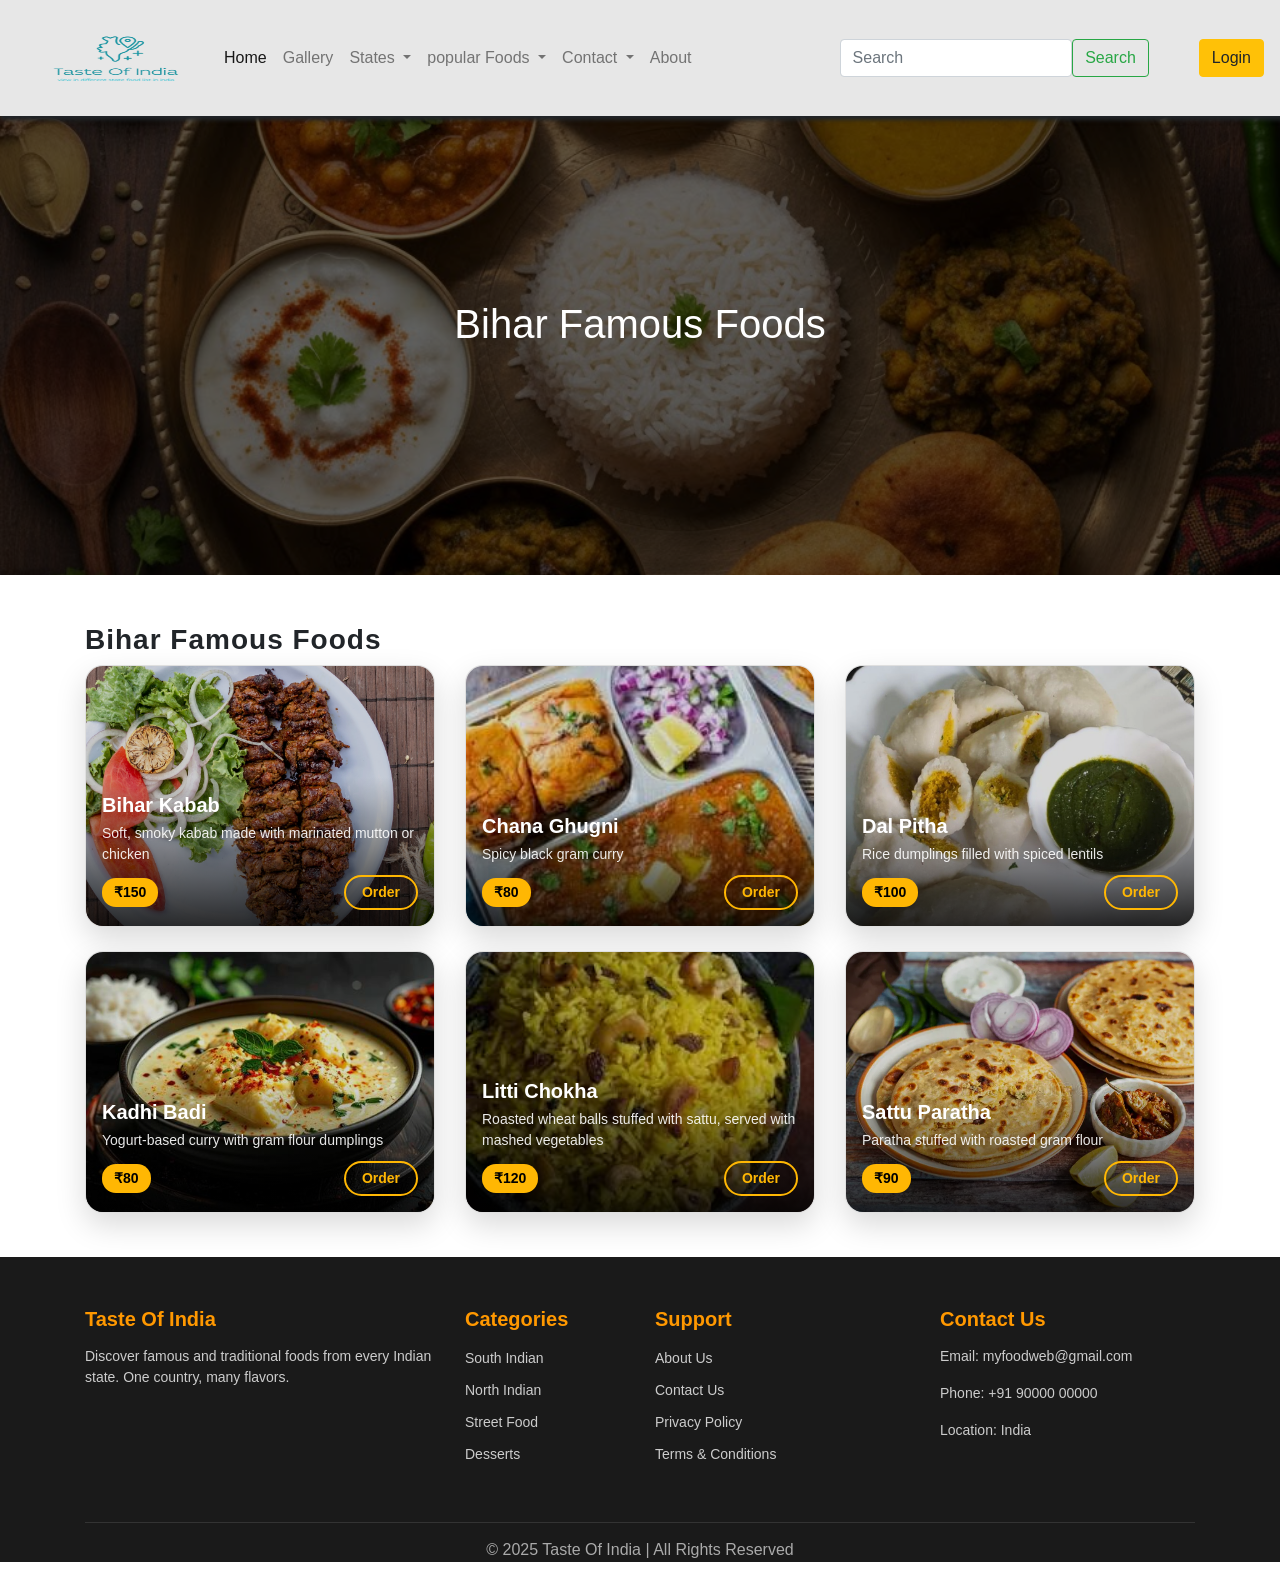
<file: bihar.html>
<!DOCTYPE html>
<html lang="en">

<head>
    <meta charset="UTF-8">
    <title>Bihar Famous Foods</title>
    <meta name="viewport" content="width=device-width, initial-scale=1">

    <!-- Bootstrap CDN -->
    <link rel="stylesheet" href="https://cdn.jsdelivr.net/npm/bootstrap@4.6.2/dist/css/bootstrap.min.css">
    <link rel="stylesheet" href="https://cdn.jsdelivr.net/npm/bootstrap@4.5.3/dist/css/bootstrap.min.css"
        integrity="sha384-TX8t27EcRE3e/ihU7zmQxVncDAy5uIKz4rEkgIXeMed4M0jlfIDPvg6uqKI2xXr2" crossorigin="anonymous">
    <script src="https://code.jquery.com/jquery-3.5.1.slim.min.js"
        integrity="sha384-DfXdz2htPH0lsSSs5nCTpuj/zy4C+OGpamoFVy38MVBnE+IbbVYUew+OrCXaRkfj"
        crossorigin="anonymous"></script>
    <script src="https://cdn.jsdelivr.net/npm/popper.js@1.16.1/dist/umd/popper.min.js"
        integrity="sha384-9/reFTGAW83EW2RDu2S0VKaIzap3H66lZH81PoYlFhbGU+6BZp6G7niu735Sk7lN"
        crossorigin="anonymous"></script>
    <script src="https://cdn.jsdelivr.net/npm/bootstrap@4.5.3/dist/js/bootstrap.min.js"
        integrity="sha384-w1Q4orYjBQndcko6MimVbzY0tgp4pWB4lZ7lr30WKz0vr/aWKhXdBNmNb5D92v7s"
        crossorigin="anonymous"></script>
    <link rel="stylesheet" href="./style.css">
      <script>
      function orderFood(name, price) {
  localStorage.setItem("foodName", name);
  localStorage.setItem("foodPrice", price);
  window.location.href = "order.html";
}
</script>
</head>

<body>
    <nav class="navbar navbar-expand-lg navbar-light justify-content-space-between d-flex fixed-top">
        <div>
            <a class="logo" href="#">
                <img src="./images/logo.png" style="height: 100px;width: 200px;"></img>
            </a>
            <button class="navbar-toggler" type="button" data-toggle="collapse" data-target="#navbarSupportedContent"
                aria-controls="navbarSupportedContent" aria-expanded="false" aria-label="Toggle navigation">
                <span class="navbar-toggler-icon"></span>
            </button>
        </div>
        <div class="collapse navbar-collapse" id="navbarSupportedContent">
            <ul class="navbar-nav">
                <li class="nav-item active">
                    <a class="nav-link" href="index.html">Home</a>
                </li>
                <li class="nav-item">
                    <a class="nav-link" href="gallery.html">Gallery</a>
                </li>
                <li class="nav-item dropdown">
                    <a class="nav-link dropdown-toggle" href="#" id="navbarDropdown" role="button"
                        data-toggle="dropdown" aria-haspopup="true" aria-expanded="false">
                        States
                    </a>

                    <div class="dropdown-menu p-3" aria-labelledby="navbarDropdown" style="width: 500px;">
                        <div class="row">
                            <div class="col-md-6">
                                <h4>South</h4>
                                <a class="dropdown-item" href="Tamilnadu.html">Tamil Nadu</a>
                                <a class="dropdown-item" href="Kerala.html">Kerala</a>
                                <a class="dropdown-item" href="karnataka.html">Karnataka</a>
                                <a class="dropdown-item" href="telangana.html">Telangana</a>
                                <a class="dropdown-item" href="andhra predesh.html">Andhra Pradesh</a>
                                <h4>West</h4>
                                <a class="dropdown-item" href="gujarat.html">Gujarat</a>
                                <a class="dropdown-item" href="goa.html">Goa</a>
                                <a class="dropdown-item" href="maharashtra.html">Maharashtra</a>
                                <a class="dropdown-item" href="rajasthan.html">Rajasthan</a>
                                <h4>East</h4>
                                <a class="dropdown-item" href="west bengal.html">West Bengal</a>
                                <a class="dropdown-item" href="odisha.html">Odisha</a>
                                <a class="dropdown-item" href="bihar.html">Bihar</a>
                                <a class="dropdown-item" href="jharkhand.html">Jharkhand</a>
                            </div>
                            <div class="col-md-6">
                                <h4>North</h4>
                                <a class="dropdown-item" href="#">Uttar Pradesh</a>
                                <a class="dropdown-item" href="#">Punjab</a>
                                <a class="dropdown-item" href="#">Haryana</a>
                                <a class="dropdown-item" href="#">Himachal Pradesh</a>
                                <a class="dropdown-item" href="#">Uttarakhand</a>
                                <a class="dropdown-item" href="#">Jammu&Kashmir</a>
                                <h4>North-East</h4>
                                <a class="dropdown-item" href="#">Assam</a>
                                <a class="dropdown-item" href="#">Sikkiam</a>
                                <a class="dropdown-item" href="#">Nagaland</a>
                                <a class="dropdown-item" href="#">Manipur</a>
                                <a class="dropdown-item" href="#">Mizoram</a>
                                <a class="dropdown-item" href="#">Thipura</a>
                                <a class="dropdown-item" href="#">Meghalaya</a>
                                <a class="dropdown-item" href="#">Arunachal Pradesh</a>
                            </div>

                        </div>
                    </div>
                </li>

                <li class="nav-item dropdown">
                    <a class="nav-link dropdown-toggle" href="#" id="#popular" role="button" data-toggle="dropdown"
                        aria-haspopup="true" aria-expanded="false">
                        popular Foods
                    </a>
                    <div class="dropdown-menu" id="popular" style="width: 600px;">
                        <div class="row">
                            <div class="col-md-6">
                                <h4>South</h4>
                                <a class="dropdown-item" href="#">TN-Idli, Dosa, Sambar</a>
                                <a class="dropdown-item" href="#">Kl-Sadya, Appam & Stew</a>
                                <a class="dropdown-item" href="#">KA-Bisi Bele Bath</a>
                                <a class="dropdown-item" href="#">Tl-Hyderabadi Biryan</a>
                                <a class="dropdown-item" href="#">AP-Andhra Biryani, Gongura</a>
                                <h4>West</h4>
                                <a class="dropdown-item" href="#">Gj-Dhokla, Thepla</a>
                                <a class="dropdown-item" href="#">Ga-Fish Curry, Prawn Balchão</a>
                                <a class="dropdown-item" href="#">Vada Pav, Pav Bhaji</a>
                                <a class="dropdown-item" href="#">Rj-Dal Baati Churma,Gatte ki Sabzi</a>
                                <h4>East</h4>
                                <a class="dropdown-item" href="#">WB-Rosogolla</a>
                                <a class="dropdown-item" href="#">Od-Dalma, Pakhala Bhata</a>
                                <a class="dropdown-item" href="#">BH-Litti Chokha</a>
                                <a class="dropdown-item" href="#">Jk-Dhuska</a>
                            </div>
                            <div class="col-md-6">
                                <h4>North</h4>
                                <a class="dropdown-item" href="#">UP-Tunday Kebab,Bedmi Puri,Jalebi</a>
                                <a class="dropdown-item" href="#">P-Butter Chicken,Makki di Roti</a>
                                <a class="dropdown-item" href="#">H-Bajra Roti, Kadhi</a>
                                <a class="dropdown-item" href="#">HP-Dham</a>
                                <a class="dropdown-item" href="#">UK-Kafuli</a>
                                <a class="dropdown-item" href="#">Jk-Rogan Josh</a>
                                <h4>North-East</h4>
                                <a class="dropdown-item" href="#">As-Khar, Masor Tenga</a>
                                <a class="dropdown-item" href="#">Sk-Momos</a>
                                <a class="dropdown-item" href="#">Nl-Smoked Pork</a>
                                <a class="dropdown-item" href="#">MP-Eromba</a>
                                <a class="dropdown-item" href="#">MZ-Bai</a>
                                <a class="dropdown-item" href="#">TP-Mui Borok</a>
                                <a class="dropdown-item" href="#">MG-Jadoh</a>
                                <a class="dropdown-item" href="#">AP-Thukpa</a>
                            </div>
                        </div>
                    </div>
                </li>
                <li class="nav-item dropdown">
                    <a class="nav-link dropdown-toggle" href="#" id="contactDropdown" role="button"
                        data-toggle="dropdown" aria-haspopup="true" aria-expanded="false">
                        Contact
                    </a>
                    <div class="dropdown-menu">
                        <a class="dropdown-item" href="">📞 Call Us -+919876543210</a>
                        <a class="dropdown-item" href="">✉️ Email -info@example.com </a>
                    </div>
                </li>
                <li class="nav-item">
                    <a class="nav-link" href="#">About</a>
                </li>
            </ul>

            <input class="form-control " type="search" placeholder="Search" aria-label="Search"></input>
            <button class="btn btn-outline-success" type="submit">Search</button>


            <a class="login btn btn-warning " href="login.html">Login</a>




        </div>
    </nav>

    <!-- Banner -->
    <div class="bhbanner">
        <div class="overlay">
            <h1> Bihar Famous Foods</h1>
        </div>
    </div>

    <div class="container mt-5">
        <h3 class="state-title">Bihar Famous Foods</h3>

        <div class="row">

            <!-- Card 1 -->
            <div class="col-md-4 mb-4">
                <div class="card">
                    <img src="./images/bihar/Bihari Kebab.jpg" alt="Bihar Kabab">
                    <div class="content">
                        <h5>Bihar Kabab</h5>
                        <p>
                           Soft, smoky kabab made with marinated mutton or chicken
                        </p>
                        <div class="order">
                            <span class="price">₹150</span>
                            <button class="order-btn"onclick="orderFood('Bihar Kabab',150)">Order</button>
                        </div>
                    </div>
                </div>
            </div>

            <!-- Card 2 -->
            <div class="col-md-4 mb-4">
                <div class="card">
                    <img src="./images/maharashtra/Pav Bhaji.jpg" alt="Chana Ghugni">
                    <div class="content">
                        <h5>Chana Ghugni</h5>
                        <p>
                    Spicy black gram curry
                        </p>
                        <div class="order">
                            <span class="price">₹80</span>
                            <button class="order-btn"onclick="orderFood('Chana Ghugi',80)">Order</button>
                        </div>
                    </div>
                </div>
            </div>


            <!-- Card 3 -->
            <div class="col-md-4 mb-4">
                <div class="card">
                    <img src="./images/bihar/Dal Pitha.jpg" alt="Dal Pitha">
                    <div class="content">
                        <h5>Dal Pitha</h5>
                        <p>
                            Rice dumplings filled with spiced lentils
                        </p>
                        <div class="order">
                            <span class="price">₹100</span>
                            <button class="order-btn"onclick="orderFood('Dal Pitha',100)">Order</button>
                        </div>
                    </div>
                </div>
            </div>


        </div>
        <!-- Row 2 -->
        <div class="row">
            <div class="col-md-4 mb-4">
                <div class="card">
                    <img src="./images/bihar/Kadhi Badi.jpg" alt="Kadhi Badi">
                    <div class="content">
                        <h5>Kadhi Badi</h5>
                        <p>
                         Yogurt-based curry with gram flour dumplings
                        </p>
                        <div class="order">
                            <span class="price">₹80</span>
                            <button class="order-btn"onclick="orderFood('Kadhi Badi',80)">Order</button>
                        </div>
                    </div>
                </div>
            </div>
            <!-- card 5 -->
            <div class="col-md-4 mb-4">
                <div class="card">
                    <img src="./images/odisha/Kanika.jpg" alt="Litti Chokha">
                    <div class="content">
                        <h5>Litti Chokha</h5>
                        <p>
                          Roasted wheat balls stuffed with sattu, served with mashed vegetables
                        </p>
                        <div class="order">
                            <span class="price">₹120</span>
                            <button class="order-btn"onclick="orderFood('Litti chokha',120)">Order</button>
                        </div>
                    </div>
                </div>
            </div>
            <!-- card 4 -->
            <div class="col-md-4 mb-4">
                <div class="card">
                    <img src="./images/bihar/Sattu Paratha.webp" alt="Sattu Paratha">
                    <div class="content">
                        <h5>Sattu Paratha</h5>
                        <p>
                           Paratha stuffed with roasted gram flour
                        </p>
                        <div class="order">
                            <span class="price">₹90</span>
                            <button class="order-btn"onclick="orderFood('Sattu Paratha',90)">Order</button>
                        </div>
                    </div>
                </div>
            </div>
        </div>
    </div>
    

    <!-- footer -->
    <footer class="food-footer">
        <div class="container">
            <div class="row">

                <!-- Website Info -->
                <div class="col-md-4 mb-4">
                    <h4 class="footer-title">Taste Of India</h4>
                    <p class="footer-text">
                        Discover famous and traditional foods from every Indian state.
                        One country, many flavors.
                    </p>
                </div>

                <!-- Food Categories -->
                <div class="col-md-2 col-6 mb-4">
                    <h4 class="footer-title">Categories</h4>
                    <ul class="footer-links">
                        <li><a href="#">South Indian</a></li>
                        <li><a href="#">North Indian</a></li>
                        <li><a href="#">Street Food</a></li>
                        <li><a href="#">Desserts</a></li>
                    </ul>
                </div>

                <!-- Support -->
                <div class="col-md-3 col-6 mb-4">
                    <h4 class="footer-title">Support</h4>
                    <ul class="footer-links">
                        <li><a href="#">About Us</a></li>
                        <li><a href="#">Contact Us</a></li>
                        <li><a href="#">Privacy Policy</a></li>
                        <li><a href="#">Terms & Conditions</a></li>
                    </ul>
                </div>

                <!-- Contact -->
                <div class="col-md-3 mb-4">
                    <h4 class="footer-title">Contact Us</h4>
                    <p class="footer-text">Email: myfoodweb@gmail.com</p>
                    <p class="footer-text">Phone: +91 90000 00000</p>
                    <p class="footer-text">Location: India</p>
                </div>

            </div>

            <div class="footer-bottom text-center mt-3">
                <p>© 2025 Taste Of India | All Rights Reserved</p>
            </div>

        </div>
    </footer>

</body>

</html>
</file>
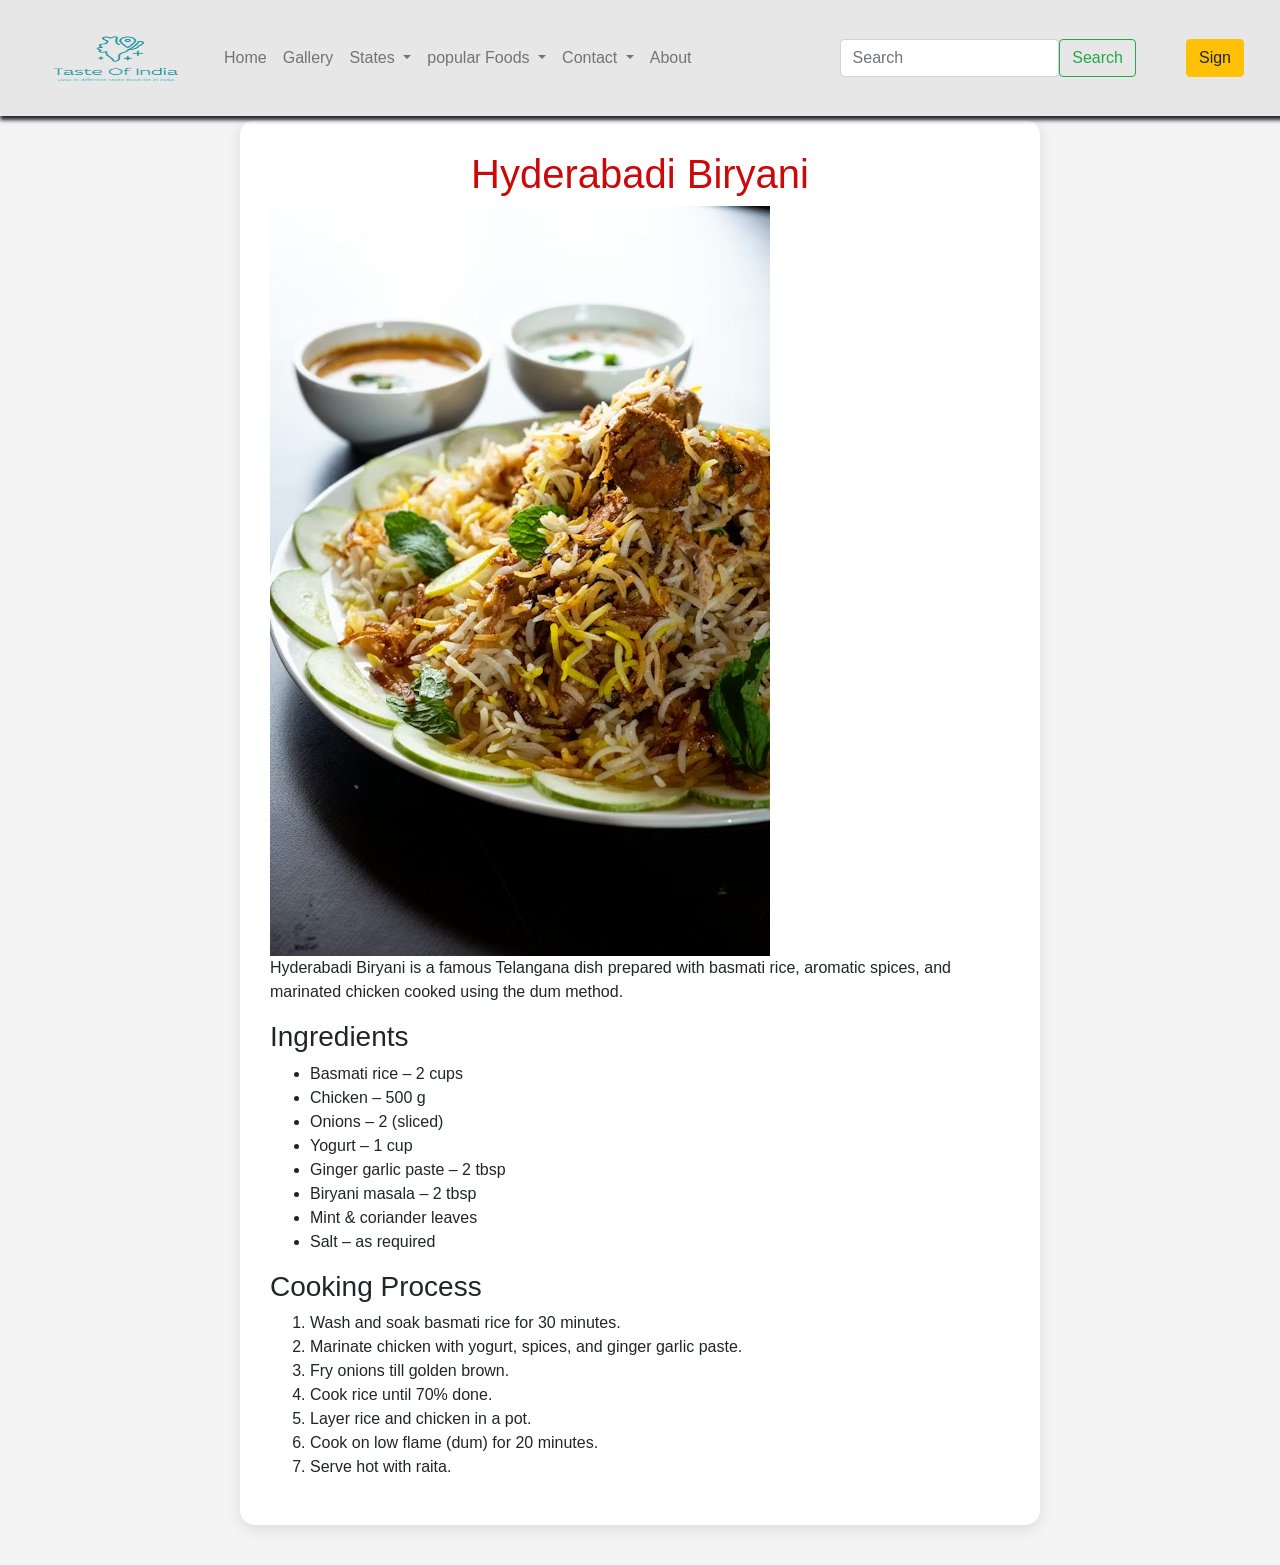
<file: biriyani.html>
<!DOCTYPE html>
<html lang="en">
<head>
  <meta charset="UTF-8">
  <title>Hyderabadi Biryani | Learn More</title>
  <link rel="stylesheet" href="https://cdn.jsdelivr.net/npm/bootstrap@4.5.3/dist/css/bootstrap.min.css"
    integrity="sha384-TX8t27EcRE3e/ihU7zmQxVncDAy5uIKz4rEkgIXeMed4M0jlfIDPvg6uqKI2xXr2" crossorigin="anonymous">
  <script src="https://code.jquery.com/jquery-3.5.1.slim.min.js"
    integrity="sha384-DfXdz2htPH0lsSSs5nCTpuj/zy4C+OGpamoFVy38MVBnE+IbbVYUew+OrCXaRkfj"
    crossorigin="anonymous"></script>
  <script src="https://cdn.jsdelivr.net/npm/popper.js@1.16.1/dist/umd/popper.min.js"
    integrity="sha384-9/reFTGAW83EW2RDu2S0VKaIzap3H66lZH81PoYlFhbGU+6BZp6G7niu735Sk7lN"
    crossorigin="anonymous"></script>
  <script src="https://cdn.jsdelivr.net/npm/bootstrap@4.5.3/dist/js/bootstrap.min.js"
    integrity="sha384-w1Q4orYjBQndcko6MimVbzY0tgp4pWB4lZ7lr30WKz0vr/aWKhXdBNmNb5D92v7s"
    crossorigin="anonymous"></script>
  <link rel="stylesheet" href="style.css">
</head>
<body class="learn-more">
    <nav class="navbar navbar-expand-lg navbar-light justify-content-space-between d-flex fixed-top">
    <div>
      <a class="logo" href="#">
        <img src="./images/logo.png" style="height: 100px;width: 200px;"></img>
      </a>
      <button class="navbar-toggler" type="button" data-toggle="collapse" data-target="#navbarSupportedContent"
        aria-controls="navbarSupportedContent" aria-expanded="false" aria-label="Toggle navigation">
        <span class="navbar-toggler-icon"></span>
      </button>
    </div>
    <div class="collapse navbar-collapse" id="navbarSupportedContent">
      <ul class="navbar-nav">
        <li class="nav-item">
          <a class="nav-link" href="index.html">Home</a>
        </li>
        <li class="nav-item">
          <a class="nav-link" href="gallery.html">Gallery</a>
        </li>
        <li class="nav-item dropdown">
          <a class="nav-link dropdown-toggle" href="#" id="navbarDropdown" role="button" data-toggle="dropdown"
            aria-haspopup="true" aria-expanded="false">
            States
          </a>

          <div class="dropdown-menu p-3 fixed-top" aria-labelledby="navbarDropdown" style="width: 500px;">
            <div class="row">
              <div class="col-md-6">
                 
                <h4>South</h4>
                <a class="dropdown-item" href="Tamilnadu.html" >Tamil Nadu</a>
                <a class="dropdown-item" href="Kerala.html">Kerala</a>
                <a class="dropdown-item" href="karnataka.html">Karnataka</a>
                <a class="dropdown-item" href="telangana.html">Telangana</a>
                <a class="dropdown-item" href="#">Andhra Pradesh</a>
                <h4>West</h4>
                <a class="dropdown-item" href="#">Gujarat</a>
                <a class="dropdown-item" href="#">Goa</a>
                <a class="dropdown-item" href="#">Maharashtra</a>
                <a class="dropdown-item" href="#">Rajasthan</a>
                <h4>East</h4>
                <a class="dropdown-item" href="#">West Bengal</a>
                <a class="dropdown-item" href="#">Odisha</a>
                <a class="dropdown-item" href="#">Bihar</a>
                <a class="dropdown-item" href="#">Jharkhand</a>
              </div>
              <div class="col-md-6">
                <h4>North</h4>
                <a class="dropdown-item" href="#">Uttar Pradesh</a>
                <a class="dropdown-item" href="#">Punjab</a>
                <a class="dropdown-item" href="#">Haryana</a>
                <a class="dropdown-item" href="#">Himachal Pradesh</a>
                <a class="dropdown-item" href="#">Uttarakhand</a>
                <a class="dropdown-item" href="#">Jammu&Kashmir</a>
                <h4>North-East</h4>
                <a class="dropdown-item" href="#">Assam</a>
                <a class="dropdown-item" href="#">Sikkiam</a>
                <a class="dropdown-item" href="#">Nagaland</a>
                <a class="dropdown-item" href="#">Manipur</a>
                <a class="dropdown-item" href="#">Mizoram</a>
                <a class="dropdown-item" href="#">Thipura</a>
                <a class="dropdown-item" href="#">Meghalaya</a>
                <a class="dropdown-item" href="#">Arunachal Pradesh</a>
              </div>

            </div>
          </div>
        </li>

        <li class="nav-item dropdown">
          <a class="nav-link dropdown-toggle" href="#" id="#popular" role="button" data-toggle="dropdown"
            aria-haspopup="true" aria-expanded="false">
            popular Foods
          </a>
          <div class="dropdown-menu" id="popular" style="width: 600px;">
            <div class="row">
              <div class="col-md-6">
                <h4>South</h4>
                <a class="dropdown-item" href="#">TN-Idli, Dosa, Sambar</a>
                <a class="dropdown-item" href="#">Kl-Sadya, Appam & Stew</a>
                <a class="dropdown-item" href="#">KA-Bisi Bele Bath</a>
                <a class="dropdown-item" href="#">Tl-Hyderabadi Biryan</a>
                <a class="dropdown-item" href="#">AP-Andhra Biryani, Gongura</a>
                <h4>West</h4>
                <a class="dropdown-item" href="#">Gj-Dhokla, Thepla</a>
                <a class="dropdown-item" href="#">Ga-Fish Curry, Prawn Balchão</a>
                <a class="dropdown-item" href="#">Vada Pav, Pav Bhaji</a>
                <a class="dropdown-item" href="#">Rj-Dal Baati Churma,Gatte ki Sabzi</a>
                <h4>East</h4>
                <a class="dropdown-item" href="#">WB-Rosogolla</a>
                <a class="dropdown-item" href="#">Od-Dalma, Pakhala Bhata</a>
                <a class="dropdown-item" href="#">BH-Litti Chokha</a>
                <a class="dropdown-item" href="#">Jk-Dhuska</a>
              </div>
              <div class="col-md-6">
                <h4>North</h4>
                <a class="dropdown-item" href="#">UP-Tunday Kebab,Bedmi Puri,Jalebi</a>
                <a class="dropdown-item" href="#">P-Butter Chicken,Makki di Roti</a>
                <a class="dropdown-item" href="#">H-Bajra Roti, Kadhi</a>
                <a class="dropdown-item" href="#">HP-Dham</a>
                <a class="dropdown-item" href="#">UK-Kafuli</a>
                <a class="dropdown-item" href="#">Jk-Rogan Josh</a>
                <h4>North-East</h4>
                <a class="dropdown-item" href="#">As-Khar, Masor Tenga</a>
                <a class="dropdown-item" href="#">Sk-Momos</a>
                <a class="dropdown-item" href="#">Nl-Smoked Pork</a>
                <a class="dropdown-item" href="#">MP-Eromba</a>
                <a class="dropdown-item" href="#">MZ-Bai</a>
                <a class="dropdown-item" href="#">TP-Mui Borok</a>
                <a class="dropdown-item" href="#">MG-Jadoh</a>
                <a class="dropdown-item" href="#">AP-Thukpa</a>
              </div>
            </div>
          </div>
        </li>
        <li class="nav-item dropdown">
          <a class="nav-link dropdown-toggle" href="#" id="contactDropdown" role="button" data-toggle="dropdown"
            aria-haspopup="true" aria-expanded="false">
            Contact
          </a>
          <div class="dropdown-menu">
            <a class="dropdown-item" href="">📞 Call Us -+919876543210</a>
            <a class="dropdown-item" href="">✉️ Email -info@example.com </a>
          </div>
        </li>
        <li class="nav-item">
          <a class="nav-link" href="about.html">About</a>
        </li>
      </ul>

      <input class="form-control " type="search" placeholder="Search" aria-label="Search">
      <button class="btn btn-outline-success" type="submit">Search</button>
</input>

      <a class="login btn btn-warning "href="login.html" style="margin-right: 20px;"> Sign </a>




    </div>
  </nav>

<div class="learn-container">

  <h1>Hyderabadi Biryani</h1>

  <!-- Food Image -->
  <img src="./images/biriyani.avif" alt="Hyderabadi Biryani" class="food-img">

  <!-- Description -->
  <p class="food-desc">
    Hyderabadi Biryani is a famous Telangana dish prepared with basmati rice,
    aromatic spices, and marinated chicken cooked using the dum method.
  </p>

  <!-- Ingredients -->
  <h3 class="ingredient">Ingredients</h3>
  <ul class="item">
    <li>Basmati rice – 2 cups</li>
    <li>Chicken – 500 g</li>
    <li>Onions – 2 (sliced)</li>
    <li>Yogurt – 1 cup</li>
    <li>Ginger garlic paste – 2 tbsp</li>
    <li>Biryani masala – 2 tbsp</li>
    <li>Mint & coriander leaves</li>
    <li>Salt – as required</li>
  </ul>

  <!-- Cooking Steps -->
  <h3 class="ingredient">Cooking Process</h3>
  <ol class="item">
    <li>Wash and soak basmati rice for 30 minutes.</li>
    <li>Marinate chicken with yogurt, spices, and ginger garlic paste.</li>
    <li>Fry onions till golden brown.</li>
    <li>Cook rice until 70% done.</li>
    <li>Layer rice and chicken in a pot.</li>
    <li>Cook on low flame (dum) for 20 minutes.</li>
    <li>Serve hot with raita.</li>
  </ol>



</div>

</body>
</html>
</file>
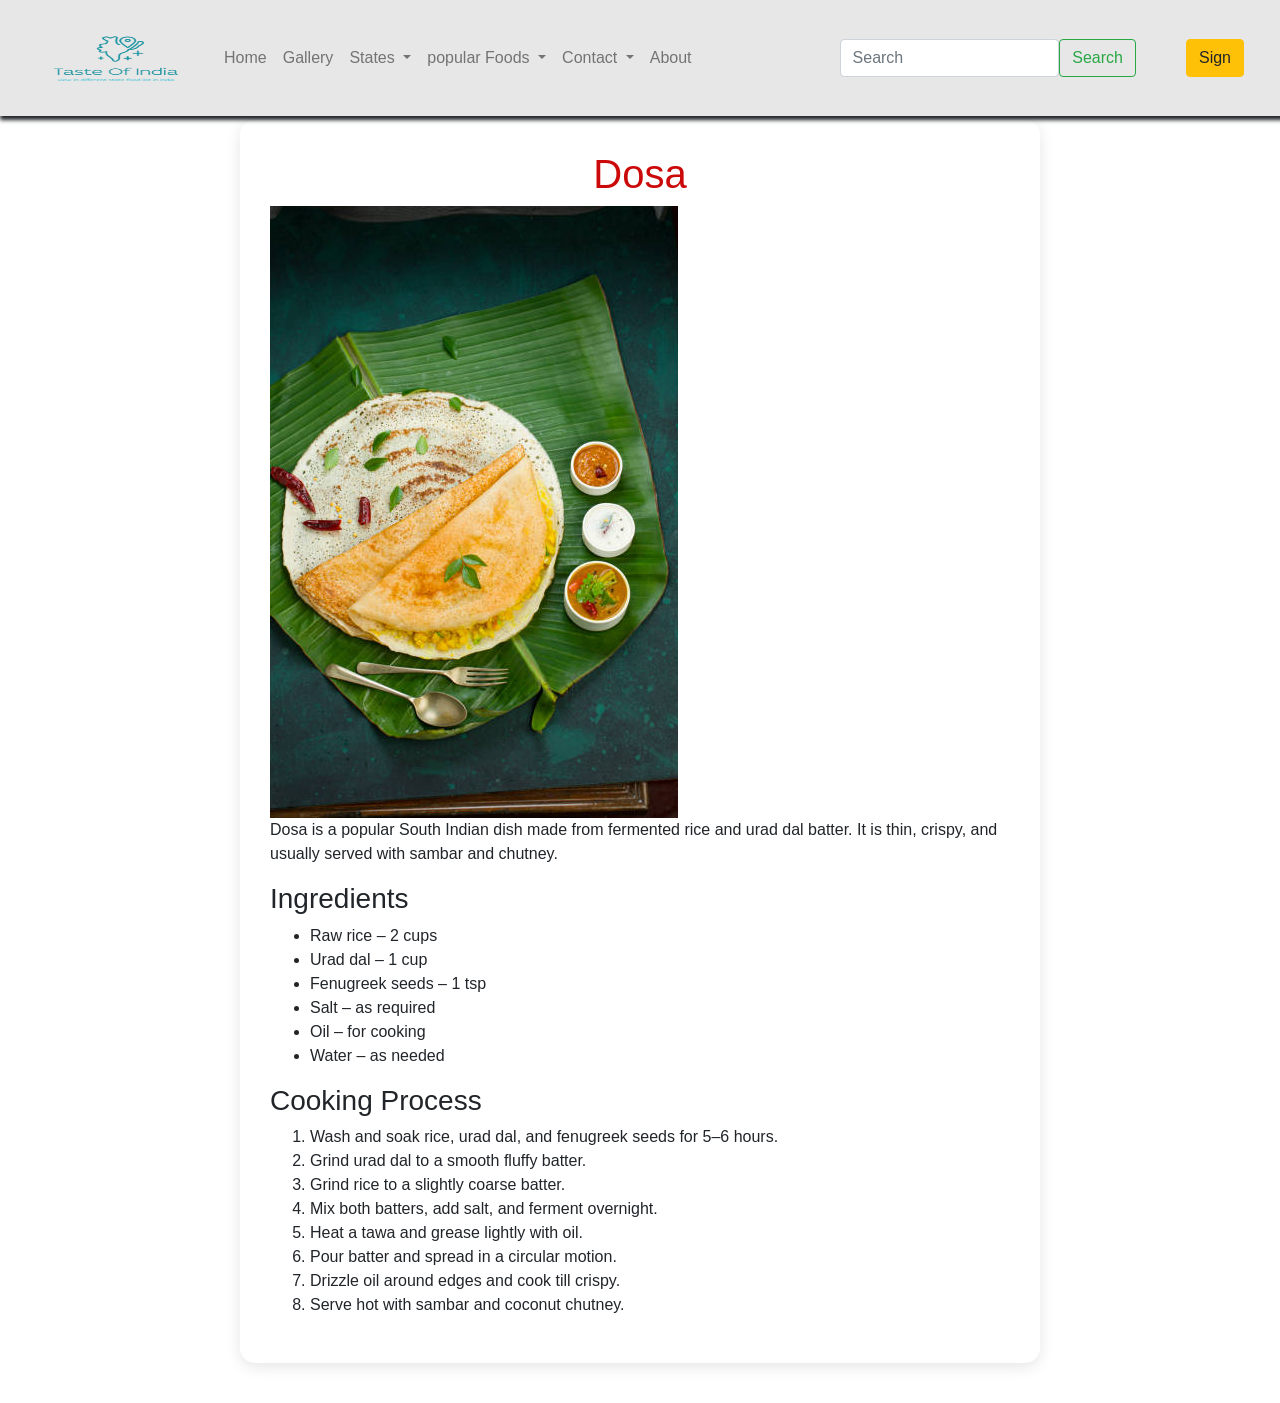
<file: dosa.html>
<!DOCTYPE html>
<html lang="en">
<head>
  <meta charset="UTF-8">
  <title>Dosa | Learn More</title>
  <link rel="stylesheet" href="https://cdn.jsdelivr.net/npm/bootstrap@4.5.3/dist/css/bootstrap.min.css"
    integrity="sha384-TX8t27EcRE3e/ihU7zmQxVncDAy5uIKz4rEkgIXeMed4M0jlfIDPvg6uqKI2xXr2" crossorigin="anonymous">
  <script src="https://code.jquery.com/jquery-3.5.1.slim.min.js"
    integrity="sha384-DfXdz2htPH0lsSSs5nCTpuj/zy4C+OGpamoFVy38MVBnE+IbbVYUew+OrCXaRkfj"
    crossorigin="anonymous"></script>
  <script src="https://cdn.jsdelivr.net/npm/popper.js@1.16.1/dist/umd/popper.min.js"
    integrity="sha384-9/reFTGAW83EW2RDu2S0VKaIzap3H66lZH81PoYlFhbGU+6BZp6G7niu735Sk7lN"
    crossorigin="anonymous"></script>
  <script src="https://cdn.jsdelivr.net/npm/bootstrap@4.5.3/dist/js/bootstrap.min.js"
    integrity="sha384-w1Q4orYjBQndcko6MimVbzY0tgp4pWB4lZ7lr30WKz0vr/aWKhXdBNmNb5D92v7s"
    crossorigin="anonymous"></script>
  <link rel="stylesheet" href="style.css">
</head>
<body>
    <nav class="navbar navbar-expand-lg navbar-light justify-content-space-between d-flex fixed-top">
    <div>
      <a class="logo" href="#">
        <img src="./images/logo.png" style="height: 100px;width: 200px;"></img>
      </a>
      <button class="navbar-toggler" type="button" data-toggle="collapse" data-target="#navbarSupportedContent"
        aria-controls="navbarSupportedContent" aria-expanded="false" aria-label="Toggle navigation">
        <span class="navbar-toggler-icon"></span>
      </button>
    </div>
    <div class="collapse navbar-collapse" id="navbarSupportedContent">
      <ul class="navbar-nav">
        <li class="nav-item">
          <a class="nav-link" href="index.html">Home</a>
        </li>
        <li class="nav-item">
          <a class="nav-link" href="gallery.html">Gallery</a>
        </li>
        <li class="nav-item dropdown">
          <a class="nav-link dropdown-toggle" href="#" id="navbarDropdown" role="button" data-toggle="dropdown"
            aria-haspopup="true" aria-expanded="false">
            States
          </a>

          <div class="dropdown-menu p-3 fixed-top" aria-labelledby="navbarDropdown" style="width: 500px;">
            <div class="row">
              <div class="col-md-6">
                 
                <h4>South</h4>
                <a class="dropdown-item" href="Tamilnadu.html" >Tamil Nadu</a>
                <a class="dropdown-item" href="Kerala.html">Kerala</a>
                <a class="dropdown-item" href="karnataka.html">Karnataka</a>
                <a class="dropdown-item" href="telangana.html">Telangana</a>
                <a class="dropdown-item" href="#">Andhra Pradesh</a>
                <h4>West</h4>
                <a class="dropdown-item" href="#">Gujarat</a>
                <a class="dropdown-item" href="#">Goa</a>
                <a class="dropdown-item" href="#">Maharashtra</a>
                <a class="dropdown-item" href="#">Rajasthan</a>
                <h4>East</h4>
                <a class="dropdown-item" href="#">West Bengal</a>
                <a class="dropdown-item" href="#">Odisha</a>
                <a class="dropdown-item" href="#">Bihar</a>
                <a class="dropdown-item" href="#">Jharkhand</a>
              </div>
              <div class="col-md-6">
                <h4>North</h4>
                <a class="dropdown-item" href="#">Uttar Pradesh</a>
                <a class="dropdown-item" href="#">Punjab</a>
                <a class="dropdown-item" href="#">Haryana</a>
                <a class="dropdown-item" href="#">Himachal Pradesh</a>
                <a class="dropdown-item" href="#">Uttarakhand</a>
                <a class="dropdown-item" href="#">Jammu&Kashmir</a>
                <h4>North-East</h4>
                <a class="dropdown-item" href="#">Assam</a>
                <a class="dropdown-item" href="#">Sikkiam</a>
                <a class="dropdown-item" href="#">Nagaland</a>
                <a class="dropdown-item" href="#">Manipur</a>
                <a class="dropdown-item" href="#">Mizoram</a>
                <a class="dropdown-item" href="#">Thipura</a>
                <a class="dropdown-item" href="#">Meghalaya</a>
                <a class="dropdown-item" href="#">Arunachal Pradesh</a>
              </div>

            </div>
          </div>
        </li>

        <li class="nav-item dropdown">
          <a class="nav-link dropdown-toggle" href="#" id="#popular" role="button" data-toggle="dropdown"
            aria-haspopup="true" aria-expanded="false">
            popular Foods
          </a>
          <div class="dropdown-menu" id="popular" style="width: 600px;">
            <div class="row">
              <div class="col-md-6">
                <h4>South</h4>
                <a class="dropdown-item" href="#">TN-Idli, Dosa, Sambar</a>
                <a class="dropdown-item" href="#">Kl-Sadya, Appam & Stew</a>
                <a class="dropdown-item" href="#">KA-Bisi Bele Bath</a>
                <a class="dropdown-item" href="#">Tl-Hyderabadi Biryan</a>
                <a class="dropdown-item" href="#">AP-Andhra Biryani, Gongura</a>
                <h4>West</h4>
                <a class="dropdown-item" href="#">Gj-Dhokla, Thepla</a>
                <a class="dropdown-item" href="#">Ga-Fish Curry, Prawn Balchão</a>
                <a class="dropdown-item" href="#">Vada Pav, Pav Bhaji</a>
                <a class="dropdown-item" href="#">Rj-Dal Baati Churma,Gatte ki Sabzi</a>
                <h4>East</h4>
                <a class="dropdown-item" href="#">WB-Rosogolla</a>
                <a class="dropdown-item" href="#">Od-Dalma, Pakhala Bhata</a>
                <a class="dropdown-item" href="#">BH-Litti Chokha</a>
                <a class="dropdown-item" href="#">Jk-Dhuska</a>
              </div>
              <div class="col-md-6">
                <h4>North</h4>
                <a class="dropdown-item" href="#">UP-Tunday Kebab,Bedmi Puri,Jalebi</a>
                <a class="dropdown-item" href="#">P-Butter Chicken,Makki di Roti</a>
                <a class="dropdown-item" href="#">H-Bajra Roti, Kadhi</a>
                <a class="dropdown-item" href="#">HP-Dham</a>
                <a class="dropdown-item" href="#">UK-Kafuli</a>
                <a class="dropdown-item" href="#">Jk-Rogan Josh</a>
                <h4>North-East</h4>
                <a class="dropdown-item" href="#">As-Khar, Masor Tenga</a>
                <a class="dropdown-item" href="#">Sk-Momos</a>
                <a class="dropdown-item" href="#">Nl-Smoked Pork</a>
                <a class="dropdown-item" href="#">MP-Eromba</a>
                <a class="dropdown-item" href="#">MZ-Bai</a>
                <a class="dropdown-item" href="#">TP-Mui Borok</a>
                <a class="dropdown-item" href="#">MG-Jadoh</a>
                <a class="dropdown-item" href="#">AP-Thukpa</a>
              </div>
            </div>
          </div>
        </li>
        <li class="nav-item dropdown">
          <a class="nav-link dropdown-toggle" href="#" id="contactDropdown" role="button" data-toggle="dropdown"
            aria-haspopup="true" aria-expanded="false">
            Contact
          </a>
          <div class="dropdown-menu">
            <a class="dropdown-item" href="">📞 Call Us -+919876543210</a>
            <a class="dropdown-item" href="">✉️ Email -info@example.com </a>
          </div>
        </li>
        <li class="nav-item">
          <a class="nav-link" href="about.html">About</a>
        </li>
      </ul>

      <input class="form-control " type="search" placeholder="Search" aria-label="Search">
      <button class="btn btn-outline-success" type="submit">Search</button>
</input>

      <a class="login btn btn-warning "href="login.html" style="margin-right: 20px;"> Sign </a>




    </div>
  </nav>

<div class="learn-container">

  <h1>Dosa</h1>

  <!-- Food Image -->
  <img src="./images/tamilnadu/dosa.jpg" alt="Hyderabadi Biryani" class="food-img">

  <p class="food-desc">
    Dosa is a popular South Indian dish made from fermented rice and urad dal
    batter. It is thin, crispy, and usually served with sambar and chutney.
  </p>

  <!-- Ingredients -->
  <h3>Ingredients</h3>
  <ul>
    <li>Raw rice – 2 cups</li>
    <li>Urad dal – 1 cup</li>
    <li>Fenugreek seeds – 1 tsp</li>
    <li>Salt – as required</li>
    <li>Oil – for cooking</li>
    <li>Water – as needed</li>
  </ul>

  <!-- Cooking Steps -->
  <h3>Cooking Process</h3>
  <ol>
    <li>Wash and soak rice, urad dal, and fenugreek seeds for 5–6 hours.</li>
    <li>Grind urad dal to a smooth fluffy batter.</li>
    <li>Grind rice to a slightly coarse batter.</li>
    <li>Mix both batters, add salt, and ferment overnight.</li>
    <li>Heat a tawa and grease lightly with oil.</li>
    <li>Pour batter and spread in a circular motion.</li>
    <li>Drizzle oil around edges and cook till crispy.</li>
    <li>Serve hot with sambar and coconut chutney.</li>
  </ol>



</div>

</body>
</html>
</file>
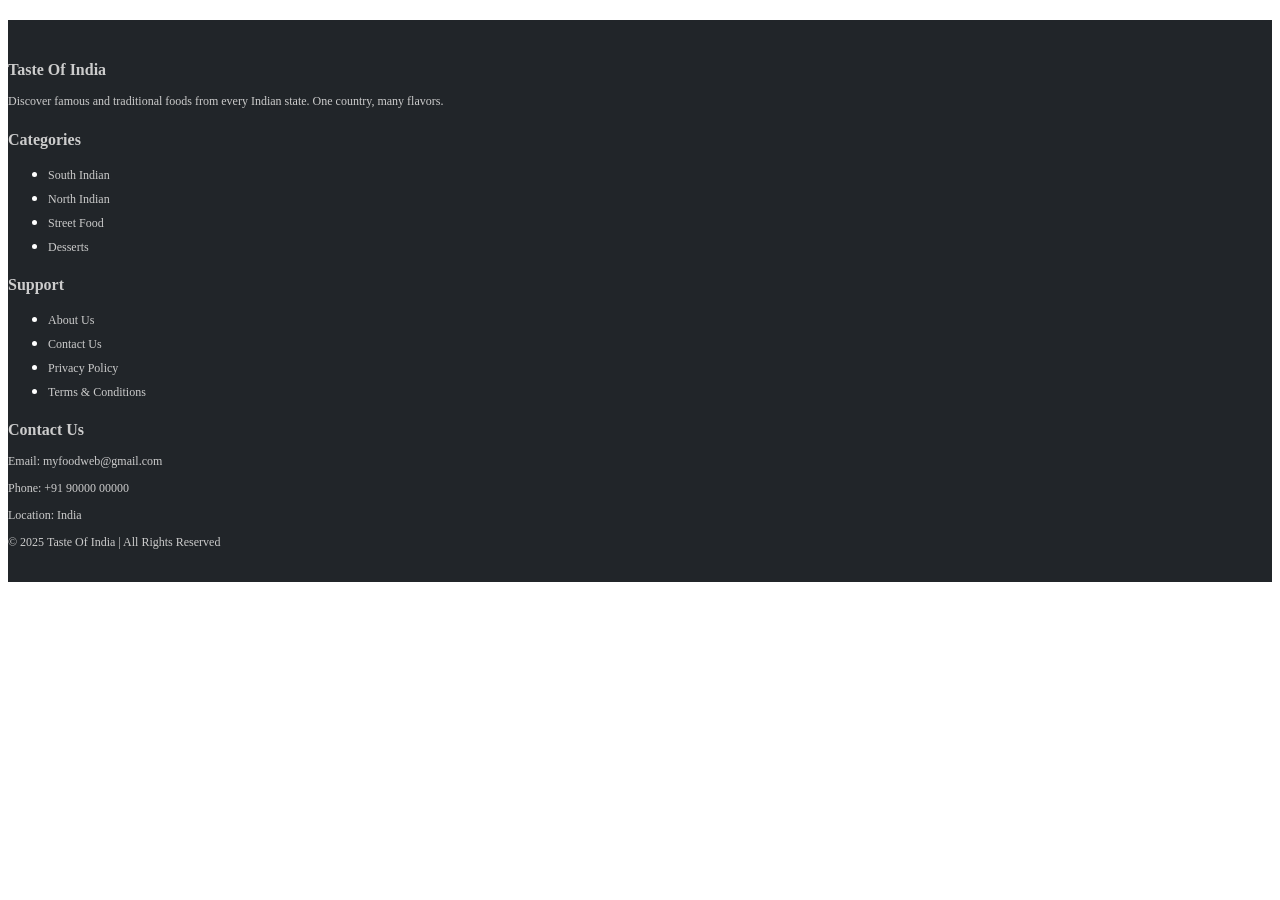
<file: footer.html>
<!DOCTYPE html>
<html lang="en">
<head>
    <meta charset="UTF-8">
    <meta name="viewport" content="width=device-width, initial-scale=1.0">
    <title>Document</title>
    <style>
     .food-footer {
  background: #212529;
  color: #ffffff;
  padding: 20px 0;
  margin-top: 20px;
}

.food-footer h4 {
  color: #cccccc;
  margin-bottom: 15px;
}

.food-footer p,
.food-footer a {
  font-size: 12px;
  color: #cccccc;
}

.food-footer a {
  text-decoration: none;
  display: block;
  margin-bottom: 6px;
}

.food-footer a:hover {
  color: #ffc107;
}
    </style>
</head>
<body>
    
</body>
<footer class="food-footer">
  <div class="container">
    <div class="row">

      <!-- Website Info -->
      <div class="col-md-4 mb-4">
        <h4 class="footer-title">Taste Of India</h4>
        <p class="footer-text">
          Discover famous and traditional foods from every Indian state.
          One country, many flavors.
        </p>
      </div>

      <!-- Food Categories -->
      <div class="col-md-2 col-6 mb-4">
        <h4 class="footer-title">Categories</h4>
        <ul class="footer-links">
          <li><a href="#">South Indian</a></li>
          <li><a href="#">North Indian</a></li>
          <li><a href="#">Street Food</a></li>
          <li><a href="#">Desserts</a></li>
        </ul>
      </div>

      <!-- Support -->
      <div class="col-md-3 col-6 mb-4">
        <h4 class="footer-title">Support</h4>
        <ul class="footer-links">
          <li><a href="#">About Us</a></li>
          <li><a href="#">Contact Us</a></li>
          <li><a href="#">Privacy Policy</a></li>
          <li><a href="#">Terms & Conditions</a></li>
        </ul>
      </div>

      <!-- Contact -->
      <div class="col-md-3 mb-4">
        <h4 class="footer-title">Contact Us</h4>
        <p class="footer-text">Email: myfoodweb@gmail.com</p>
        <p class="footer-text">Phone: +91 90000 00000</p>
        <p class="footer-text">Location: India</p>
      </div>

    </div>

    <div class="footer-bottom text-center mt-3">
      <p>© 2025 Taste Of India | All Rights Reserved</p>
    </div>

  </div>
</footer>

</html>
</file>
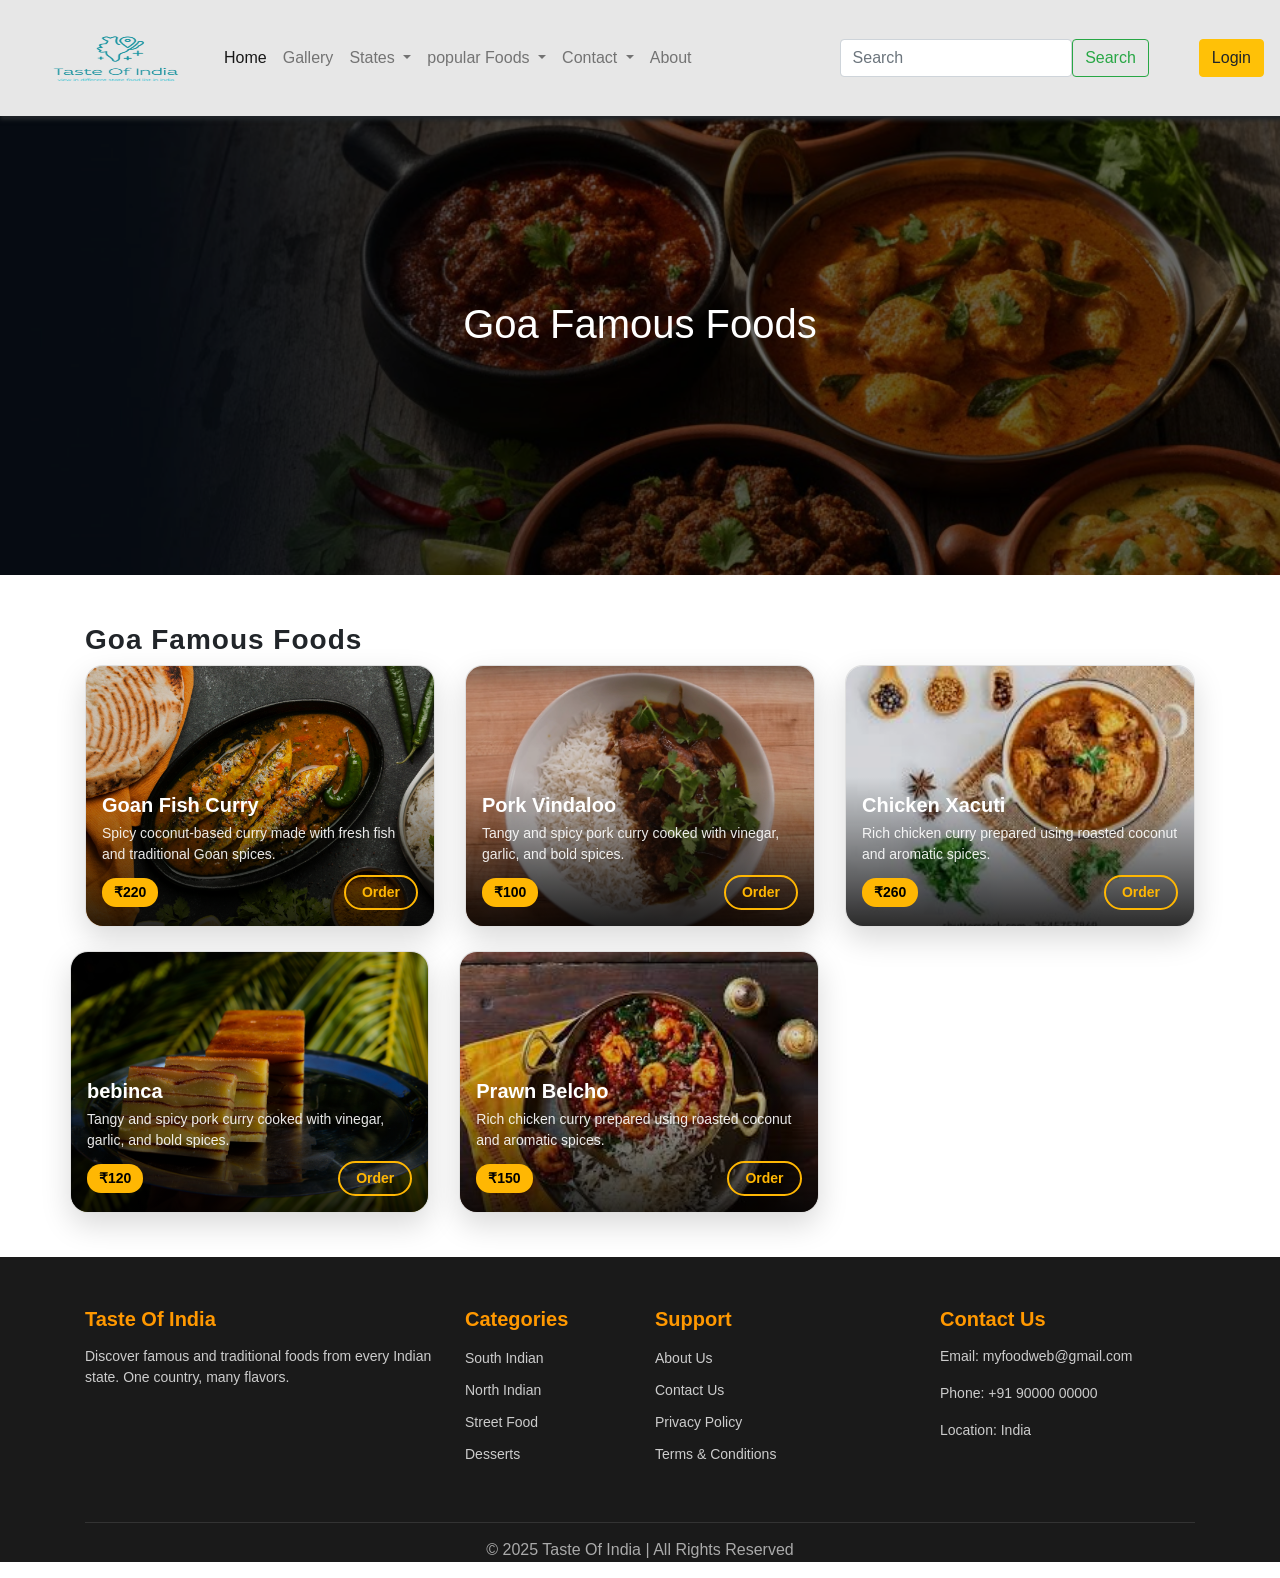
<file: goa.html>
<!DOCTYPE html>
<html lang="en">

<head>
    <meta charset="UTF-8">
    <title>Goa Famous Foods</title>
    <meta name="viewport" content="width=device-width, initial-scale=1">

    <!-- Bootstrap CDN -->
    <link rel="stylesheet" href="https://cdn.jsdelivr.net/npm/bootstrap@4.6.2/dist/css/bootstrap.min.css">
    <link rel="stylesheet" href="https://cdn.jsdelivr.net/npm/bootstrap@4.5.3/dist/css/bootstrap.min.css"
        integrity="sha384-TX8t27EcRE3e/ihU7zmQxVncDAy5uIKz4rEkgIXeMed4M0jlfIDPvg6uqKI2xXr2" crossorigin="anonymous">
    <script src="https://code.jquery.com/jquery-3.5.1.slim.min.js"
        integrity="sha384-DfXdz2htPH0lsSSs5nCTpuj/zy4C+OGpamoFVy38MVBnE+IbbVYUew+OrCXaRkfj"
        crossorigin="anonymous"></script>
    <script src="https://cdn.jsdelivr.net/npm/popper.js@1.16.1/dist/umd/popper.min.js"
        integrity="sha384-9/reFTGAW83EW2RDu2S0VKaIzap3H66lZH81PoYlFhbGU+6BZp6G7niu735Sk7lN"
        crossorigin="anonymous"></script>
    <script src="https://cdn.jsdelivr.net/npm/bootstrap@4.5.3/dist/js/bootstrap.min.js"
        integrity="sha384-w1Q4orYjBQndcko6MimVbzY0tgp4pWB4lZ7lr30WKz0vr/aWKhXdBNmNb5D92v7s"
        crossorigin="anonymous"></script>
    <link rel="stylesheet" href="./style.css">
      <script>
      function orderFood(name, price) {
  localStorage.setItem("foodName", name);
  localStorage.setItem("foodPrice", price);
  window.location.href = "order.html";
}
</script>
</head>

<body>
    <nav class="navbar navbar-expand-lg navbar-light justify-content-space-between d-flex fixed-top">
        <div>
            <a class="logo" href="#">
                <img src="./images/logo.png" style="height: 100px;width: 200px;"></img>
            </a>
            <button class="navbar-toggler" type="button" data-toggle="collapse" data-target="#navbarSupportedContent"
                aria-controls="navbarSupportedContent" aria-expanded="false" aria-label="Toggle navigation">
                <span class="navbar-toggler-icon"></span>
            </button>
        </div>
        <div class="collapse navbar-collapse" id="navbarSupportedContent">
            <ul class="navbar-nav">
                <li class="nav-item active">
                    <a class="nav-link" href="index.html">Home</a>
                </li>
                <li class="nav-item">
                    <a class="nav-link" href="gallery.html">Gallery</a>
                </li>
                <li class="nav-item dropdown">
                    <a class="nav-link dropdown-toggle" href="#" id="navbarDropdown" role="button"
                        data-toggle="dropdown" aria-haspopup="true" aria-expanded="false">
                        States
                    </a>

                    <div class="dropdown-menu p-3" aria-labelledby="navbarDropdown" style="width: 500px;">
                        <div class="row">
                            <div class="col-md-6">
                                <h4>South</h4>
                                <a class="dropdown-item" href="Tamilnadu.html">Tamil Nadu</a>
                                <a class="dropdown-item" href="Kerala.html">Kerala</a>
                                <a class="dropdown-item" href="karnataka.html">Karnataka</a>
                                <a class="dropdown-item" href="telangana.html">Telangana</a>
                                <a class="dropdown-item" href="andhra predesh.html">Andhra Pradesh</a>
                                <h4>West</h4>
                                <a class="dropdown-item" href="gujarat.html">Gujarat</a>
                                <a class="dropdown-item" href="goa.html">Goa</a>
                                <a class="dropdown-item" href="maharashtra.html">Maharashtra</a>
                                <a class="dropdown-item" href="rajasthan.html">Rajasthan</a>
                                <h4>East</h4>
                                <a class="dropdown-item" href="west bengal.html">West Bengal</a>
                                <a class="dropdown-item" href="odisha.html">Odisha</a>
                                <a class="dropdown-item" href="bihar.html">Bihar</a>
                                <a class="dropdown-item" href="jharkhand.html">Jharkhand</a>
                            </div>
                            <div class="col-md-6">
                                <h4>North</h4>
                                <a class="dropdown-item" href="#">Uttar Pradesh</a>
                                <a class="dropdown-item" href="#">Punjab</a>
                                <a class="dropdown-item" href="#">Haryana</a>
                                <a class="dropdown-item" href="#">Himachal Pradesh</a>
                                <a class="dropdown-item" href="#">Uttarakhand</a>
                                <a class="dropdown-item" href="#">Jammu&Kashmir</a>
                                <h4>North-East</h4>
                                <a class="dropdown-item" href="#">Assam</a>
                                <a class="dropdown-item" href="#">Sikkiam</a>
                                <a class="dropdown-item" href="#">Nagaland</a>
                                <a class="dropdown-item" href="#">Manipur</a>
                                <a class="dropdown-item" href="#">Mizoram</a>
                                <a class="dropdown-item" href="#">Thipura</a>
                                <a class="dropdown-item" href="#">Meghalaya</a>
                                <a class="dropdown-item" href="#">Arunachal Pradesh</a>
                            </div>

                        </div>
                    </div>
                </li>

                <li class="nav-item dropdown">
                    <a class="nav-link dropdown-toggle" href="#" id="#popular" role="button" data-toggle="dropdown"
                        aria-haspopup="true" aria-expanded="false">
                        popular Foods
                    </a>
                    <div class="dropdown-menu" id="popular" style="width: 600px;">
                        <div class="row">
                            <div class="col-md-6">
                                <h4>South</h4>
                                <a class="dropdown-item" href="#">TN-Idli, Dosa, Sambar</a>
                                <a class="dropdown-item" href="#">Kl-Sadya, Appam & Stew</a>
                                <a class="dropdown-item" href="#">KA-Bisi Bele Bath</a>
                                <a class="dropdown-item" href="#">Tl-Hyderabadi Biryan</a>
                                <a class="dropdown-item" href="#">AP-Andhra Biryani, Gongura</a>
                                <h4>West</h4>
                                <a class="dropdown-item" href="#">Gj-Dhokla, Thepla</a>
                                <a class="dropdown-item" href="#">Ga-Fish Curry, Prawn Balchão</a>
                                <a class="dropdown-item" href="#">Vada Pav, Pav Bhaji</a>
                                <a class="dropdown-item" href="#">Rj-Dal Baati Churma,Gatte ki Sabzi</a>
                                <h4>East</h4>
                                <a class="dropdown-item" href="#">WB-Rosogolla</a>
                                <a class="dropdown-item" href="#">Od-Dalma, Pakhala Bhata</a>
                                <a class="dropdown-item" href="#">BH-Litti Chokha</a>
                                <a class="dropdown-item" href="#">Jk-Dhuska</a>
                            </div>
                            <div class="col-md-6">
                                <h4>North</h4>
                                <a class="dropdown-item" href="#">UP-Tunday Kebab,Bedmi Puri,Jalebi</a>
                                <a class="dropdown-item" href="#">P-Butter Chicken,Makki di Roti</a>
                                <a class="dropdown-item" href="#">H-Bajra Roti, Kadhi</a>
                                <a class="dropdown-item" href="#">HP-Dham</a>
                                <a class="dropdown-item" href="#">UK-Kafuli</a>
                                <a class="dropdown-item" href="#">Jk-Rogan Josh</a>
                                <h4>North-East</h4>
                                <a class="dropdown-item" href="#">As-Khar, Masor Tenga</a>
                                <a class="dropdown-item" href="#">Sk-Momos</a>
                                <a class="dropdown-item" href="#">Nl-Smoked Pork</a>
                                <a class="dropdown-item" href="#">MP-Eromba</a>
                                <a class="dropdown-item" href="#">MZ-Bai</a>
                                <a class="dropdown-item" href="#">TP-Mui Borok</a>
                                <a class="dropdown-item" href="#">MG-Jadoh</a>
                                <a class="dropdown-item" href="#">AP-Thukpa</a>
                            </div>
                        </div>
                    </div>
                </li>
                <li class="nav-item dropdown">
                    <a class="nav-link dropdown-toggle" href="#" id="contactDropdown" role="button"
                        data-toggle="dropdown" aria-haspopup="true" aria-expanded="false">
                        Contact
                    </a>
                    <div class="dropdown-menu">
                        <a class="dropdown-item" href="">📞 Call Us -+919876543210</a>
                        <a class="dropdown-item" href="">✉️ Email -info@example.com </a>
                    </div>
                </li>
                <li class="nav-item">
                    <a class="nav-link" href="#">About</a>
                </li>
            </ul>

            <input class="form-control " type="search" placeholder="Search" aria-label="Search"></input>
            <button class="btn btn-outline-success" type="submit">Search</button>


            <a class="login btn btn-warning " href="login.html">Login</a>




        </div>
    </nav>

    <!-- Banner -->
    <div class="gobanner">
        <div class="overlay">
            <h1> Goa Famous Foods</h1>
        </div>
    </div>

    <div class="container mt-5">
        <h3 class="state-title">Goa Famous Foods</h3>

        <div class="row">

            <!-- Card 1 -->
            <div class="col-md-4 mb-4">
                <div class="card">
                    <img src="./images/goa/goan fish curry.jpg" alt="Goan Fish Curry">
                    <div class="content">
                        <h5>Goan Fish Curry</h5>
                        <p>
                            Spicy coconut-based curry made with fresh fish
                            and traditional Goan spices.
                        </p>
                        <div class="order">
                            <span class="price">₹220</span>
                            <button class="order-btn"onclick="orderFood('Goan Fish Curry',220)">Order</button>
                        </div>
                    </div>
                </div>
            </div>

            <!-- Card 2 -->
            <div class="col-md-4 mb-4">
                <div class="card">
                    <img src="./images/goa/Pork Vindaloo.jpg" alt="Pork Vindaloo">
                    <div class="content">
                        <h5>Pork Vindaloo</h5>
                        <p>
                            Tangy and spicy pork curry cooked with vinegar,
                            garlic, and bold spices.
                        </p>
                        <div class="order">
                            <span class="price">₹100</span>
                            <button class="order-btn"onclick="orderFood('Pork Vindaloo',100)">Order</button>
                        </div>
                    </div>
                </div>
            </div>

            <!-- Card 3 -->
            <div class="col-md-4 mb-4">
                <div class="card">
                    <img src="./images/goa/Chicken Xacuti.jpg" alt="Chicken Xacuti">
                    <div class="content">
                        <h5>Chicken Xacuti</h5>
                        <p>
                            Rich chicken curry prepared using roasted coconut
                            and aromatic spices.
                        </p>
                        <div class="order">
                            <span class="price">₹260</span>
                            <button class="order-btn"onclick="orderFood('Chicken Xacuti',260)">Order</button>
                        </div>
                    </div>
                </div>
            </div>
            <!-- Row 2 -->
            <div class="row">
                <div class="col-md-6 mb-4">
                    <div class="card">
                        <img src="./images/goa/Bebinca.jpg" alt="Bebinca">
                        <div class="content">
                            <h5>bebinca</h5>
                            <p>
                                Tangy and spicy pork curry cooked with vinegar,
                                garlic, and bold spices.
                            </p>
                            <div class="order">
                                <span class="price">₹120</span>
                                <button class="order-btn"onclick="orderFood('Bebinca',120)">Order</button>
                            </div>
                        </div>
                    </div>
                </div>


                <div class="col-md-6 mb-4">
                    <div class="card">
                        <img src="./images/goa/Prawn Balchão.jpg" alt="Prawn Belcho">
                        <div class="content">
                            <h5>Prawn Belcho</h5>
                            <p>
                                Rich chicken curry prepared using roasted coconut
                                and aromatic spices.
                            </p>
                            <div class="order">
                                <span class="price">₹150</span>
                                <button class="order-btn"onclick="orderFood('Prawn belcho',150)">Order</button>
                            </div>
                        </div>
                    </div>
                </div>
            </div>
        </div>
    </div>

    <!-- footer -->
    <footer class="food-footer">
        <div class="container">
            <div class="row">

                <!-- Website Info -->
                <div class="col-md-4 mb-4">
                    <h4 class="footer-title">Taste Of India</h4>
                    <p class="footer-text">
                        Discover famous and traditional foods from every Indian state.
                        One country, many flavors.
                    </p>
                </div>

                <!-- Food Categories -->
                <div class="col-md-2 col-6 mb-4">
                    <h4 class="footer-title">Categories</h4>
                    <ul class="footer-links">
                        <li><a href="#">South Indian</a></li>
                        <li><a href="#">North Indian</a></li>
                        <li><a href="#">Street Food</a></li>
                        <li><a href="#">Desserts</a></li>
                    </ul>
                </div>

                <!-- Support -->
                <div class="col-md-3 col-6 mb-4">
                    <h4 class="footer-title">Support</h4>
                    <ul class="footer-links">
                        <li><a href="#">About Us</a></li>
                        <li><a href="#">Contact Us</a></li>
                        <li><a href="#">Privacy Policy</a></li>
                        <li><a href="#">Terms & Conditions</a></li>
                    </ul>
                </div>

                <!-- Contact -->
                <div class="col-md-3 mb-4">
                    <h4 class="footer-title">Contact Us</h4>
                    <p class="footer-text">Email: myfoodweb@gmail.com</p>
                    <p class="footer-text">Phone: +91 90000 00000</p>
                    <p class="footer-text">Location: India</p>
                </div>

            </div>

            <div class="footer-bottom text-center mt-3">
                <p>© 2025 Taste Of India | All Rights Reserved</p>
            </div>

        </div>
    </footer>

</body>

</html>
</file>
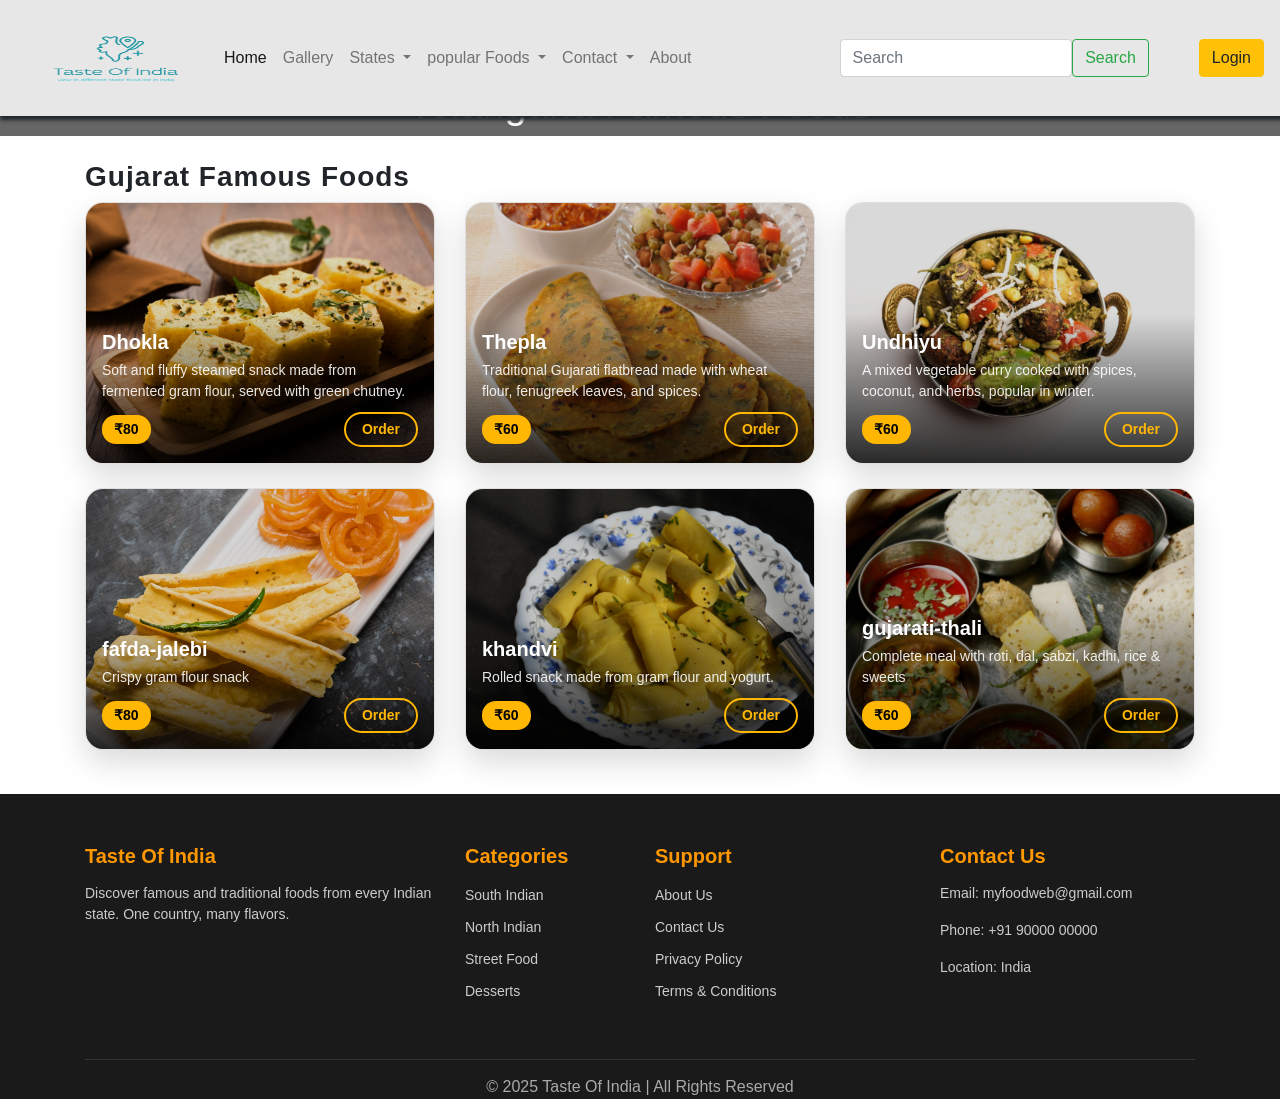
<file: gujarat.html>
<!DOCTYPE html>
<html lang="en">

<head>
    <meta charset="UTF-8">
    <title>Gujarat Famous Foods</title>
    <meta name="viewport" content="width=device-width, initial-scale=1">

    <!-- Bootstrap CDN -->
    <link rel="stylesheet" href="https://cdn.jsdelivr.net/npm/bootstrap@4.6.2/dist/css/bootstrap.min.css">
    <link rel="stylesheet" href="https://cdn.jsdelivr.net/npm/bootstrap@4.5.3/dist/css/bootstrap.min.css"
        integrity="sha384-TX8t27EcRE3e/ihU7zmQxVncDAy5uIKz4rEkgIXeMed4M0jlfIDPvg6uqKI2xXr2" crossorigin="anonymous">
    <script src="https://code.jquery.com/jquery-3.5.1.slim.min.js"
        integrity="sha384-DfXdz2htPH0lsSSs5nCTpuj/zy4C+OGpamoFVy38MVBnE+IbbVYUew+OrCXaRkfj"
        crossorigin="anonymous"></script>
    <script src="https://cdn.jsdelivr.net/npm/popper.js@1.16.1/dist/umd/popper.min.js"
        integrity="sha384-9/reFTGAW83EW2RDu2S0VKaIzap3H66lZH81PoYlFhbGU+6BZp6G7niu735Sk7lN"
        crossorigin="anonymous"></script>
    <script src="https://cdn.jsdelivr.net/npm/bootstrap@4.5.3/dist/js/bootstrap.min.js"
        integrity="sha384-w1Q4orYjBQndcko6MimVbzY0tgp4pWB4lZ7lr30WKz0vr/aWKhXdBNmNb5D92v7s"
        crossorigin="anonymous"></script>
    <link rel="stylesheet" href="./style.css">
      <script>
      function orderFood(name, price) {
  localStorage.setItem("foodName", name);
  localStorage.setItem("foodPrice", price);
  window.location.href = "order.html";
}
</script>
</head>

<body>
    <nav class="navbar navbar-expand-lg navbar-light justify-content-space-between d-flex fixed-top">
        <div>
            <a class="logo" href="#">
                <img src="./images/logo.png" style="height: 100px;width: 200px;"></img>
            </a>
            <button class="navbar-toggler" type="button" data-toggle="collapse" data-target="#navbarSupportedContent"
                aria-controls="navbarSupportedContent" aria-expanded="false" aria-label="Toggle navigation">
                <span class="navbar-toggler-icon"></span>
            </button>
        </div>
        <div class="collapse navbar-collapse" id="navbarSupportedContent">
            <ul class="navbar-nav">
                <li class="nav-item active">
                    <a class="nav-link" href="index.html">Home</a>
                </li>
                <li class="nav-item">
                    <a class="nav-link" href="gallery.html">Gallery</a>
                </li>
                <li class="nav-item dropdown">
                    <a class="nav-link dropdown-toggle" href="#" id="navbarDropdown" role="button"
                        data-toggle="dropdown" aria-haspopup="true" aria-expanded="false">
                        States
                    </a>

                    <div class="dropdown-menu p-3" aria-labelledby="navbarDropdown" style="width: 500px;">
                        <div class="row">
                            <div class="col-md-6">
                                <h4>South</h4>
                                <a class="dropdown-item" href="Tamilnadu.html">Tamil Nadu</a>
                                <a class="dropdown-item" href="Kerala.html">Kerala</a>
                                <a class="dropdown-item" href="karnataka.html">Karnataka</a>
                                <a class="dropdown-item" href="telangana.html">Telangana</a>
                                <a class="dropdown-item" href="andhra predesh.html">Andhra Pradesh</a>
                                <h4>West</h4>
                                <a class="dropdown-item" href="gujarat.html">Gujarat</a>
                                <a class="dropdown-item" href="goa.html">Goa</a>
                                <a class="dropdown-item" href="maharashtra.html">Maharashtra</a>
                                <a class="dropdown-item" href="rajasthan.html">Rajasthan</a>
                                <h4>East</h4>
                                <a class="dropdown-item" href="west bengal.html">West Bengal</a>
                                <a class="dropdown-item" href="odisha.html">Odisha</a>
                                <a class="dropdown-item" href="bihar.html">Bihar</a>
                                <a class="dropdown-item" href="jharkhand.html">Jharkhand</a>
                            </div>
                            <div class="col-md-6">
                                <h4>North</h4>
                                <a class="dropdown-item" href="#">Uttar Pradesh</a>
                                <a class="dropdown-item" href="#">Punjab</a>
                                <a class="dropdown-item" href="#">Haryana</a>
                                <a class="dropdown-item" href="#">Himachal Pradesh</a>
                                <a class="dropdown-item" href="#">Uttarakhand</a>
                                <a class="dropdown-item" href="#">Jammu&Kashmir</a>
                                <h4>North-East</h4>
                                <a class="dropdown-item" href="#">Assam</a>
                                <a class="dropdown-item" href="#">Sikkiam</a>
                                <a class="dropdown-item" href="#">Nagaland</a>
                                <a class="dropdown-item" href="#">Manipur</a>
                                <a class="dropdown-item" href="#">Mizoram</a>
                                <a class="dropdown-item" href="#">Thipura</a>
                                <a class="dropdown-item" href="#">Meghalaya</a>
                                <a class="dropdown-item" href="#">Arunachal Pradesh</a>
                            </div>

                        </div>
                    </div>
                </li>

                <li class="nav-item dropdown">
                    <a class="nav-link dropdown-toggle" href="#" id="#popular" role="button" data-toggle="dropdown"
                        aria-haspopup="true" aria-expanded="false">
                        popular Foods
                    </a>
                    <div class="dropdown-menu" id="popular" style="width: 600px;">
                        <div class="row">
                            <div class="col-md-6">
                                <h4>South</h4>
                                <a class="dropdown-item" href="#">TN-Idli, Dosa, Sambar</a>
                                <a class="dropdown-item" href="#">Kl-Sadya, Appam & Stew</a>
                                <a class="dropdown-item" href="#">KA-Bisi Bele Bath</a>
                                <a class="dropdown-item" href="#">Tl-Hyderabadi Biryan</a>
                                <a class="dropdown-item" href="#">AP-Andhra Biryani, Gongura</a>
                                <h4>West</h4>
                                <a class="dropdown-item" href="#">Gj-Dhokla, Thepla</a>
                                <a class="dropdown-item" href="#">Ga-Fish Curry, Prawn Balchão</a>
                                <a class="dropdown-item" href="#">Vada Pav, Pav Bhaji</a>
                                <a class="dropdown-item" href="#">Rj-Dal Baati Churma,Gatte ki Sabzi</a>
                                <h4>East</h4>
                                <a class="dropdown-item" href="#">WB-Rosogolla</a>
                                <a class="dropdown-item" href="#">Od-Dalma, Pakhala Bhata</a>
                                <a class="dropdown-item" href="#">BH-Litti Chokha</a>
                                <a class="dropdown-item" href="#">Jk-Dhuska</a>
                            </div>
                            <div class="col-md-6">
                                <h4>North</h4>
                                <a class="dropdown-item" href="#">UP-Tunday Kebab,Bedmi Puri,Jalebi</a>
                                <a class="dropdown-item" href="#">P-Butter Chicken,Makki di Roti</a>
                                <a class="dropdown-item" href="#">H-Bajra Roti, Kadhi</a>
                                <a class="dropdown-item" href="#">HP-Dham</a>
                                <a class="dropdown-item" href="#">UK-Kafuli</a>
                                <a class="dropdown-item" href="#">Jk-Rogan Josh</a>
                                <h4>North-East</h4>
                                <a class="dropdown-item" href="#">As-Khar, Masor Tenga</a>
                                <a class="dropdown-item" href="#">Sk-Momos</a>
                                <a class="dropdown-item" href="#">Nl-Smoked Pork</a>
                                <a class="dropdown-item" href="#">MP-Eromba</a>
                                <a class="dropdown-item" href="#">MZ-Bai</a>
                                <a class="dropdown-item" href="#">TP-Mui Borok</a>
                                <a class="dropdown-item" href="#">MG-Jadoh</a>
                                <a class="dropdown-item" href="#">AP-Thukpa</a>
                            </div>
                        </div>
                    </div>
                </li>
                <li class="nav-item dropdown">
                    <a class="nav-link dropdown-toggle" href="#" id="contactDropdown" role="button"
                        data-toggle="dropdown" aria-haspopup="true" aria-expanded="false">
                        Contact
                    </a>
                    <div class="dropdown-menu">
                        <a class="dropdown-item" href="">📞 Call Us -+919876543210</a>
                        <a class="dropdown-item" href="">✉️ Email -info@example.com </a>
                    </div>
                </li>
                <li class="nav-item">
                    <a class="nav-link" href="#">About</a>
                </li>
            </ul>

            <input class="form-control " type="search" placeholder="Search" aria-label="Search"></input>
            <button class="btn btn-outline-success" type="submit">Search</button>


            <a class="login btn btn-warning " href="login.html">Login</a>




        </div>
    </nav>

    <!-- Banner -->
    <div class="gubanner">
        <div class="overlay">
            <h1> Telangana Famous Foods</h1>
        </div>
    </div>

    <div class="container mt-4">
        <h3 class="state-title">Gujarat Famous Foods</h3>
        <!-- Row1 -->
        <div class="row">
            <!-- Card 1 -->
            <div class="col-md-4 mb-4">
                <div class="card">
                    <img src="./images/gujarat/dhokla.jpg" alt="Dhokla">
                    <div class="content">
                        <h5>Dhokla</h5>
                        <p>
                            Soft and fluffy steamed snack made from fermented gram flour,
                            served with green chutney.
                        </p>
                        <div class="order">
                            <span class="price">₹80</span>
                            <button class="order-btn"onclick="orderFood('Dhokla',80)">Order</button>
                        </div>
                    </div>
                </div>
            </div>

            <!-- Card 2 -->
            <div class="col-md-4 mb-4">
                <div class="card">
                    <img src="./images/gujarat/thepla.jpg" alt="Thepla">
                    <div class="content">
                        <h5>Thepla</h5>
                        <p>
                            Traditional Gujarati flatbread made with wheat flour,
                            fenugreek leaves, and spices.
                        </p>
                        <div class="order">
                            <span class="price">₹60</span>
                            <button class="order-btn"onclick="orderFood('Thepla',60)">Order</button>
                        </div>
                    </div>
                </div>
            </div>

            <!-- Card 3 -->
            <div class="col-md-4 mb-4">
                <div class="card">
                    <img src="./images/gujarat/undhiyu.jpg" alt="Undhiyu">
                    <div class="content">
                        <h5>Undhiyu</h5>
                        <p>
                            A mixed vegetable curry cooked with spices,
                            coconut, and herbs, popular in winter.
                        </p>
                        <div class="order">
                            <span class="price">₹60</span>
                            <button class="order-btn"onclick="orderFood('Undhiya',60)">Order</button>
                        </div>
                    </div>
                </div>
            </div>

            <!-- Row 2 -->


            <div class="col-md-4 mb-4">
                <div class="card">
                    <img src="./images/gujarat/fafda-jalebi.jpg" alt="fafda-jalebi">
                    <div class="content">
                        <h5>fafda-jalebi</h5>
                        <p>
                            Crispy gram flour snack
                        </p>
                        <div class="order">
                            <span class="price">₹80</span>
                            <button class="order-btn"onclick="orderFood('Fafda Jalebi',80)">Order</button>
                        </div>
                    </div>
                </div>
            </div>

            <!-- Card 2 -->
            <div class="col-md-4 mb-4">
                <div class="card">
                    <img src="./images/gujarat/khandvi.jpg" alt="khandvi">
                    <div class="content">
                        <h5>khandvi</h5>
                        <p>
                            Rolled snack made from gram flour and yogurt.
                        </p>
                        <div class="order">
                            <span class="price">₹60</span>
                           <button class="order-btn"onclick="orderFood('Khandvi',60)">Order</button>
                        </div>
                    </div>
                </div>
            </div>


            <div class="col-md-4 mb-4">
                <div class="card">
                    <img src="./images/gujarat/gujarati-thali.jpg" alt="gujarati-thali">
                    <div class="content">
                        <h5>gujarati-thali</h5>
                        <p>
                            Complete meal with roti, dal, sabzi, kadhi, rice & sweets
                        </p>
                        <div class="order">
                            <span class="price">₹60</span>
                            <button class="order-btn"onclick="orderFood('gujatati Thali',60)">Order</button>
                        </div>
                    </div>
                </div>
            </div>
        </div>
    </div>
    </div>

    <!-- footer -->
    <footer class="food-footer">
        <div class="container">
            <div class="row">

                <!-- Website Info -->
                <div class="col-md-4 mb-4">
                    <h4 class="footer-title">Taste Of India</h4>
                    <p class="footer-text">
                        Discover famous and traditional foods from every Indian state.
                        One country, many flavors.
                    </p>
                </div>

                <!-- Food Categories -->
                <div class="col-md-2 col-6 mb-4">
                    <h4 class="footer-title">Categories</h4>
                    <ul class="footer-links">
                        <li><a href="#">South Indian</a></li>
                        <li><a href="#">North Indian</a></li>
                        <li><a href="#">Street Food</a></li>
                        <li><a href="#">Desserts</a></li>
                    </ul>
                </div>

                <!-- Support -->
                <div class="col-md-3 col-6 mb-4">
                    <h4 class="footer-title">Support</h4>
                    <ul class="footer-links">
                        <li><a href="#">About Us</a></li>
                        <li><a href="#">Contact Us</a></li>
                        <li><a href="#">Privacy Policy</a></li>
                        <li><a href="#">Terms & Conditions</a></li>
                    </ul>
                </div>

                <!-- Contact -->
                <div class="col-md-3 mb-4">
                    <h4 class="footer-title">Contact Us</h4>
                    <p class="footer-text">Email: myfoodweb@gmail.com</p>
                    <p class="footer-text">Phone: +91 90000 00000</p>
                    <p class="footer-text">Location: India</p>
                </div>

            </div>

            <div class="footer-bottom text-center mt-3">
                <p>© 2025 Taste Of India | All Rights Reserved</p>
            </div>

        </div>
    </footer>

</body>

</html>
</file>
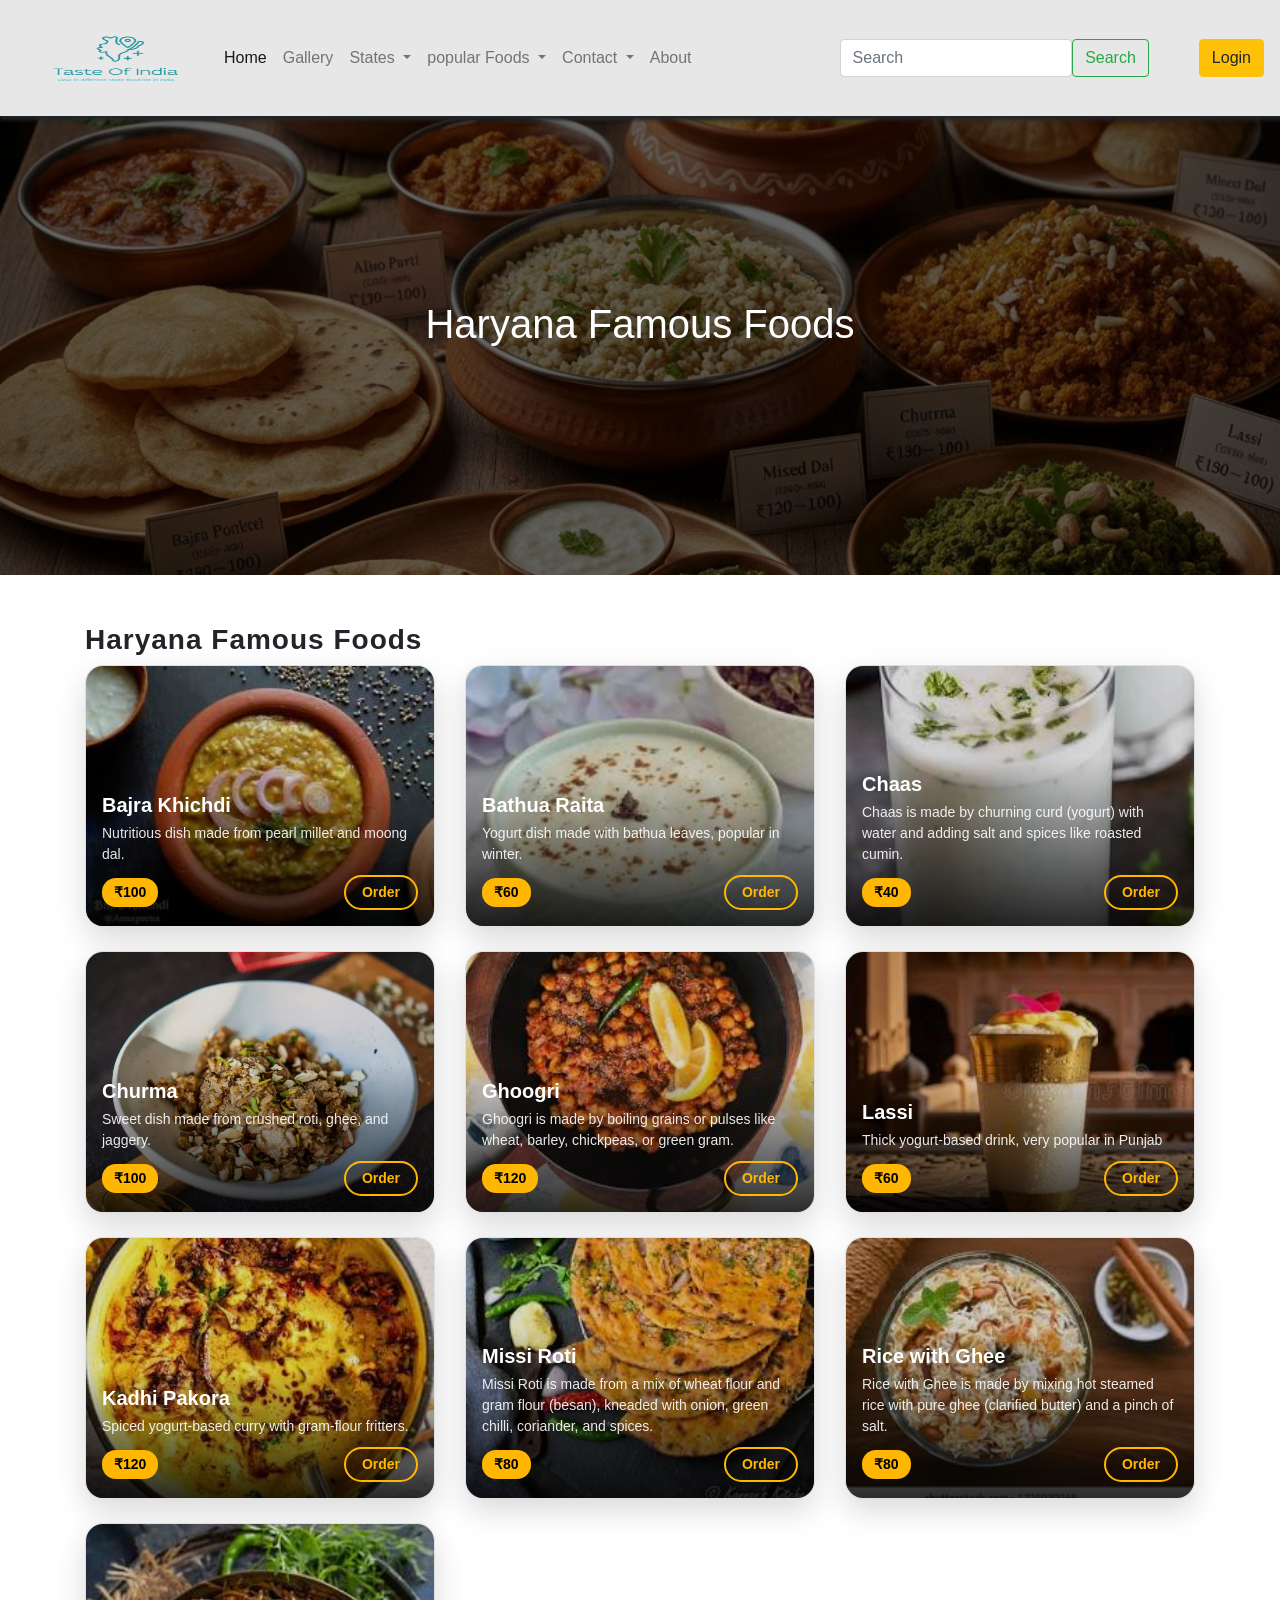
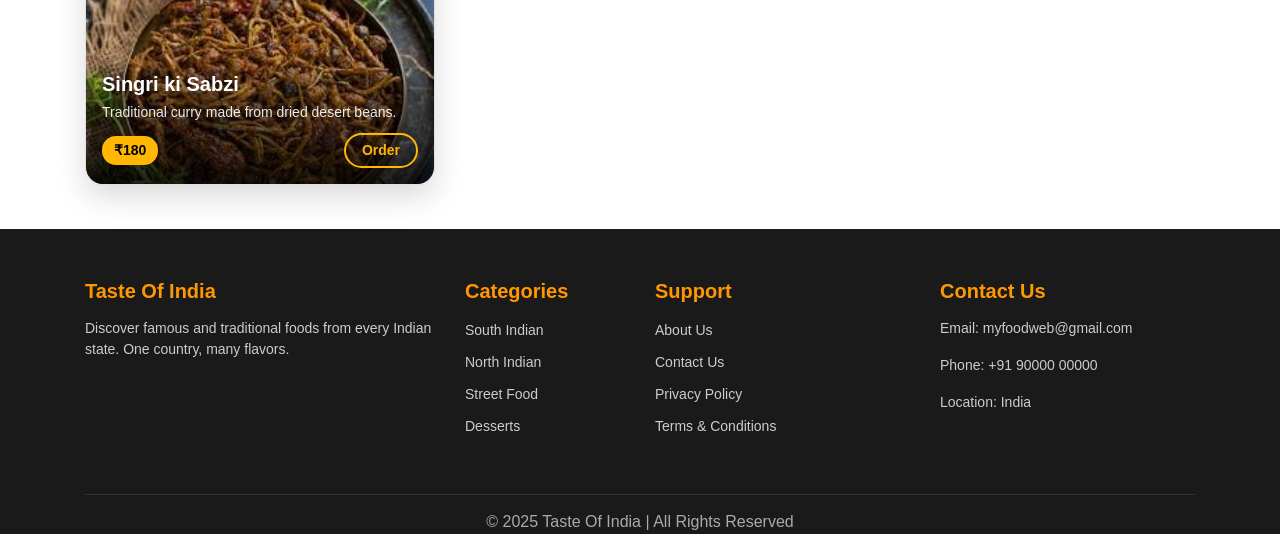
<file: haryana.html>
<!DOCTYPE html>
<html lang="en">

<head>
    <meta charset="UTF-8">
    <title>Haryana Famous Foods</title>
    <meta name="viewport" content="width=device-width, initial-scale=1">

    <!-- Bootstrap CDN -->
    <link rel="stylesheet" href="https://cdn.jsdelivr.net/npm/bootstrap@4.6.2/dist/css/bootstrap.min.css">
    <link rel="stylesheet" href="https://cdn.jsdelivr.net/npm/bootstrap@4.5.3/dist/css/bootstrap.min.css"
        integrity="sha384-TX8t27EcRE3e/ihU7zmQxVncDAy5uIKz4rEkgIXeMed4M0jlfIDPvg6uqKI2xXr2" crossorigin="anonymous">
    <script src="https://code.jquery.com/jquery-3.5.1.slim.min.js"
        integrity="sha384-DfXdz2htPH0lsSSs5nCTpuj/zy4C+OGpamoFVy38MVBnE+IbbVYUew+OrCXaRkfj"
        crossorigin="anonymous"></script>
    <script src="https://cdn.jsdelivr.net/npm/popper.js@1.16.1/dist/umd/popper.min.js"
        integrity="sha384-9/reFTGAW83EW2RDu2S0VKaIzap3H66lZH81PoYlFhbGU+6BZp6G7niu735Sk7lN"
        crossorigin="anonymous"></script>
    <script src="https://cdn.jsdelivr.net/npm/bootstrap@4.5.3/dist/js/bootstrap.min.js"
        integrity="sha384-w1Q4orYjBQndcko6MimVbzY0tgp4pWB4lZ7lr30WKz0vr/aWKhXdBNmNb5D92v7s"
        crossorigin="anonymous"></script>
    <link rel="stylesheet" href="./style.css">
      <script>
      function orderFood(name, price) {
  localStorage.setItem("foodName", name);
  localStorage.setItem("foodPrice", price);
  window.location.href = "order.html";
}
</script>
</head>

<body>
    <nav class="navbar navbar-expand-lg navbar-light justify-content-space-between d-flex fixed-top">
        <div>
            <a class="logo" href="#">
                <img src="./images/logo.png" style="height: 100px;width: 200px;"></img>
            </a>
            <button class="navbar-toggler" type="button" data-toggle="collapse" data-target="#navbarSupportedContent"
                aria-controls="navbarSupportedContent" aria-expanded="false" aria-label="Toggle navigation">
                <span class="navbar-toggler-icon"></span>
            </button>
        </div>
        <div class="collapse navbar-collapse" id="navbarSupportedContent">
            <ul class="navbar-nav">
                <li class="nav-item active">
                    <a class="nav-link" href="index.html">Home</a>
                </li>
                <li class="nav-item">
                    <a class="nav-link" href="gallery.html">Gallery</a>
                </li>
                <li class="nav-item dropdown">
                    <a class="nav-link dropdown-toggle" href="#" id="navbarDropdown" role="button"
                        data-toggle="dropdown" aria-haspopup="true" aria-expanded="false">
                        States
                    </a>

                    <div class="dropdown-menu p-3" aria-labelledby="navbarDropdown" style="width: 500px;">
                        <div class="row">
                            <div class="col-md-6">
                                <h4>South</h4>
                                <a class="dropdown-item" href="Tamilnadu.html">Tamil Nadu</a>
                                <a class="dropdown-item" href="Kerala.html">Kerala</a>
                                <a class="dropdown-item" href="karnataka.html">Karnataka</a>
                                <a class="dropdown-item" href="telangana.html">Telangana</a>
                                <a class="dropdown-item" href="andhra predesh.html">Andhra Pradesh</a>
                                <h4>West</h4>
                                <a class="dropdown-item" href="gujarat.html">Gujarat</a>
                                <a class="dropdown-item" href="goa.html">Goa</a>
                                <a class="dropdown-item" href="maharashtra.html">Maharashtra</a>
                                <a class="dropdown-item" href="">Rajasthan</a>
                                <h4>East</h4>
                                <a class="dropdown-item" href="west bengal.html">West Bengal</a>
                                <a class="dropdown-item" href="odisha.html">Odisha</a>
                                <a class="dropdown-item" href="bihar.html">Bihar</a>
                                <a class="dropdown-item" href="jharkhand.html">Jharkhand</a>
                            </div>
                            <div class="col-md-6">
                                <h4>North</h4>
                                <a class="dropdown-item" href="uttar predesh.html">Uttar Pradesh</a>
                                <a class="dropdown-item" href="punjab.html">Punjab</a>
                                <a class="dropdown-item" href="#">Haryana</a>
                                <a class="dropdown-item" href="#">Himachal Pradesh</a>
                                <a class="dropdown-item" href="#">Uttarakhand</a>
                                <a class="dropdown-item" href="#">Jammu&Kashmir</a>
                                <h4>North-East</h4>
                                <a class="dropdown-item" href="#">Assam</a>
                                <a class="dropdown-item" href="#">Sikkiam</a>
                                <a class="dropdown-item" href="#">Nagaland</a>
                                <a class="dropdown-item" href="#">Manipur</a>
                                <a class="dropdown-item" href="#">Mizoram</a>
                                <a class="dropdown-item" href="#">Thipura</a>
                                <a class="dropdown-item" href="#">Meghalaya</a>
                                <a class="dropdown-item" href="#">Arunachal Pradesh</a>
                            </div>

                        </div>
                    </div>
                </li>

                <li class="nav-item dropdown">
                    <a class="nav-link dropdown-toggle" href="#" id="#popular" role="button" data-toggle="dropdown"
                        aria-haspopup="true" aria-expanded="false">
                        popular Foods
                    </a>
                    <div class="dropdown-menu" id="popular" style="width: 600px;">
                        <div class="row">
                            <div class="col-md-6">
                                <h4>South</h4>
                                <a class="dropdown-item" href="#">TN-Idli, Dosa, Sambar</a>
                                <a class="dropdown-item" href="#">Kl-Sadya, Appam & Stew</a>
                                <a class="dropdown-item" href="#">KA-Bisi Bele Bath</a>
                                <a class="dropdown-item" href="#">Tl-Hyderabadi Biryan</a>
                                <a class="dropdown-item" href="#">AP-Andhra Biryani, Gongura</a>
                                <h4>West</h4>
                                <a class="dropdown-item" href="#">Gj-Dhokla, Thepla</a>
                                <a class="dropdown-item" href="#">Ga-Fish Curry, Prawn Balchão</a>
                                <a class="dropdown-item" href="#">Vada Pav, Pav Bhaji</a>
                                <a class="dropdown-item" href="#">Rj-Dal Baati Churma,Gatte ki Sabzi</a>
                                <h4>East</h4>
                                <a class="dropdown-item" href="#">WB-Rosogolla</a>
                                <a class="dropdown-item" href="#">Od-Dalma, Pakhala Bhata</a>
                                <a class="dropdown-item" href="#">BH-Litti Chokha</a>
                                <a class="dropdown-item" href="#">Jk-Dhuska</a>
                            </div>
                            <div class="col-md-6">
                                <h4>North</h4>
                                <a class="dropdown-item" href="#">UP-Tunday Kebab,Bedmi Puri,Jalebi</a>
                                <a class="dropdown-item" href="#">P-Butter Chicken,Makki di Roti</a>
                                <a class="dropdown-item" href="#">H-Bajra Roti, Kadhi</a>
                                <a class="dropdown-item" href="#">HP-Dham</a>
                                <a class="dropdown-item" href="#">UK-Kafuli</a>
                                <a class="dropdown-item" href="#">Jk-Rogan Josh</a>
                                <h4>North-East</h4>
                                <a class="dropdown-item" href="#">As-Khar, Masor Tenga</a>
                                <a class="dropdown-item" href="#">Sk-Momos</a>
                                <a class="dropdown-item" href="#">Nl-Smoked Pork</a>
                                <a class="dropdown-item" href="#">MP-Eromba</a>
                                <a class="dropdown-item" href="#">MZ-Bai</a>
                                <a class="dropdown-item" href="#">TP-Mui Borok</a>
                                <a class="dropdown-item" href="#">MG-Jadoh</a>
                                <a class="dropdown-item" href="#">AP-Thukpa</a>
                            </div>
                        </div>
                    </div>
                </li>
                <li class="nav-item dropdown">
                    <a class="nav-link dropdown-toggle" href="#" id="contactDropdown" role="button"
                        data-toggle="dropdown" aria-haspopup="true" aria-expanded="false">
                        Contact
                    </a>
                    <div class="dropdown-menu">
                        <a class="dropdown-item" href="">📞 Call Us -+919876543210</a>
                        <a class="dropdown-item" href="">✉️ Email -info@example.com </a>
                    </div>
                </li>
                <li class="nav-item">
                    <a class="nav-link" href="#">About</a>
                </li>
            </ul>

            <input class="form-control " type="search" placeholder="Search" aria-label="Search"></input>
            <button class="btn btn-outline-success" type="submit">Search</button>


            <a class="login btn btn-warning " href="login.html">Login</a>




        </div>
    </nav>

    <!-- Banner -->
    <div class="hybanner">
        <div class="overlay">
            <h1>Haryana Famous Foods</h1>
        </div>
    </div>

    <div class="container mt-5">
        <h3 class="state-title"> Haryana Famous Foods</h3>

        <div class="row">

            <!-- Card 1 -->
            <div class="col-md-4 mb-4">
                <div class="card">
                    <img src="./images/haryana/Bajra Khichdi.jpg" alt="Bajra Khichdi">
                    <div class="content">
                        <h5>Bajra Khichdi</h5>
                        <p>
                            Nutritious dish made from pearl millet and moong dal.
                        </p>
                        <div class="order">
                            <span class="price">₹100</span>
                            <button class="order-btn"onclick="orderFood('Bajra Khichdi',100)">Order</button>
                        </div>
                    </div>
                </div>
            </div>

            <!-- Card 2 -->
            <div class="col-md-4 mb-4">
                <div class="card">
                    <img src="./images/haryana/Bathua Raita.jpg" alt="Bathua Raita">
                    <div class="content">
                        <h5>Bathua Raita</h5>
                        <p>
                            Yogurt dish made with bathua leaves, popular in winter.
                        </p>
                        <div class="order">
                            <span class="price">₹60</span>
                            <button class="order-btn"onclick="orderFood('Bathua Raita',60)">Order</button>
                        </div>
                    </div>
                </div>
            </div>

            <!-- Card 3 -->
            <div class="col-md-4 mb-4">
                <div class="card">
                    <img src="./images/haryana/Chaas (Buttermilk).jpg" alt="Chaas">
                    <div class="content">
                    <h5>Chaas</h5>
                    <p>
                        Chaas is made by churning curd (yogurt) with water and adding salt and spices like roasted cumin.
                    </p>
                    <div class="order">
                        <span class="price">₹40</span>
                        <button class="order-btn"onclick="orderFood('Chaas',40)">Order</button>
                    </div>
                </div>
            </div>
        </div>
    </div>



    <!-- Row 2 -->
    <div class="row">
        <div class="col-md-4 mb-4">
            <div class="card">
                <img src="./images/haryana/Churma.webp" alt="Churma">
                <div class="content">
                    <h5>Churma</h5>
                    <p>
                        Sweet dish made from crushed roti, ghee, and jaggery.
                    </p>
                    <div class="order">
                        <span class="price">₹100</span>
                        <button class="order-btn"onclick="orderFood('Churma',100)">Order</button>
                    </div>
                </div>
            </div>
        </div>
        <div class="col-md-4 mb-4">
            <div class="card">
                <img src="./images/haryana/Ghoogri.jpg" alt="Ghoogri">
                <div class="content">
                    <h5>Ghoogri</h5>
                    <p>
                        Ghoogri is made by boiling grains or pulses like wheat, barley, chickpeas, or green gram.
                    </p>
                    <div class="order">
                        <span class="price">₹120</span>
                        <button class="order-btn"onclick="orderFood('Ghoogri',120)">Order</button>
                    </div>
                </div>
            </div>
        </div>
        <div class="col-md-4 mb-4">
            <div class="card">
                <img src="./images/punjab/Lassi.jpg" alt="Lassi">
                <div class="content">
                    <h5>Lassi</h5>
                    <p>
                        Thick yogurt-based drink, very popular in Punjab
                    </p>
                    <div class="order">
                        <span class="price">₹60</span>
                        <button class="order-btn"onclick="orderFood('Lassi',60)">Order</button>
                    </div>
                </div>
            </div>
        </div>
    </div>
    <div class="row">
        <div class="col-md-4 mb-4">
            <div class="card">
                <img src="./images/haryana/Kadhi Pakora.jpg" alt="Kadhi Pakora">
                <div class="content">
                    <h5>Kadhi Pakora</h5>
                    <p>
                        Spiced yogurt-based curry with gram-flour fritters.
                    </p>
                    <div class="order">
                        <span class="price">₹120</span>
                        <button class="order-btn"onclick="orderFood('Kadhi pakora',120)">Order</button>
                    </div>
                </div>
            </div>
        </div>
        <div class="col-md-4 mb-4">
            <div class="card">
                <img src="./images/haryana/Missi Roti.jpg" alt="Missi Roti">
                <div class="content">
                    <h5>Missi Roti</h5>
                    <p>
                        Missi Roti is made from a mix of wheat flour and gram flour (besan), kneaded with onion, green chilli, coriander, and spices.

                    </p>
                    <div class="order">
                        <span class="price">₹80</span>
                        <button class="order-btn"onclick="orderFood('Missi Roti',80)">Order</button>
                    </div>
                </div>
            </div>
        </div>
        <div class="col-md-4 mb-4">
            <div class="card">
                <img src="./images/haryana/Rice with Ghee.jpg" alt="Rice with Ghee">
                <div class="content">
                    <h5>Rice with Ghee</h5>
                    <p>
                        Rice with Ghee is made by mixing hot steamed rice with pure ghee (clarified butter) and a pinch of salt.
                    </p>
                    <div class="order">
                        <span class="price">₹80</span>
                        <button class="order-btn"onclick="orderFood('Rice With ghee',80)">Order</button>
                    </div>
                </div>
            </div>
        </div>
    </div>
    <div class="row">
        <div class="col-md-4 mb-4">
            <div class="card">
                <img src="./images/haryana/Singri ki Sabzi.jpg" alt="Singri ki Sabzi">
                <div class="content">
                    <h5>Singri ki Sabzi</h5>
                    <p>
                        Traditional curry made from dried desert beans.
                    </p>
                    <div class="order">
                        <span class="price">₹180</span>
                        <button class="order-btn"onclick="orderFood('Singri Ki Sabzi',180)">Order</button>
                    </div>
                </div>
            </div>
        </div>
    </div>
    </div>


    <!-- footer -->
    <footer class="food-footer">
        <div class="container">
            <div class="row">

                <!-- Website Info -->
                <div class="col-md-4 mb-4">
                    <h4 class="footer-title">Taste Of India</h4>
                    <p class="footer-text">
                        Discover famous and traditional foods from every Indian state.
                        One country, many flavors.
                    </p>
                </div>

                <!-- Food Categories -->
                <div class="col-md-2 col-6 mb-4">
                    <h4 class="footer-title">Categories</h4>
                    <ul class="footer-links">
                        <li><a href="#">South Indian</a></li>
                        <li><a href="#">North Indian</a></li>
                        <li><a href="#">Street Food</a></li>
                        <li><a href="#">Desserts</a></li>
                    </ul>
                </div>

                <!-- Support -->
                <div class="col-md-3 col-6 mb-4">
                    <h4 class="footer-title">Support</h4>
                    <ul class="footer-links">
                        <li><a href="#">About Us</a></li>
                        <li><a href="#">Contact Us</a></li>
                        <li><a href="#">Privacy Policy</a></li>
                        <li><a href="#">Terms & Conditions</a></li>
                    </ul>
                </div>

                <!-- Contact -->
                <div class="col-md-3 mb-4">
                    <h4 class="footer-title">Contact Us</h4>
                    <p class="footer-text">Email: myfoodweb@gmail.com</p>
                    <p class="footer-text">Phone: +91 90000 00000</p>
                    <p class="footer-text">Location: India</p>
                </div>

            </div>

            <div class="footer-bottom text-center mt-3">
                <p>© 2025 Taste Of India | All Rights Reserved</p>
            </div>

        </div>
    </footer>

</body>

</html>
</file>
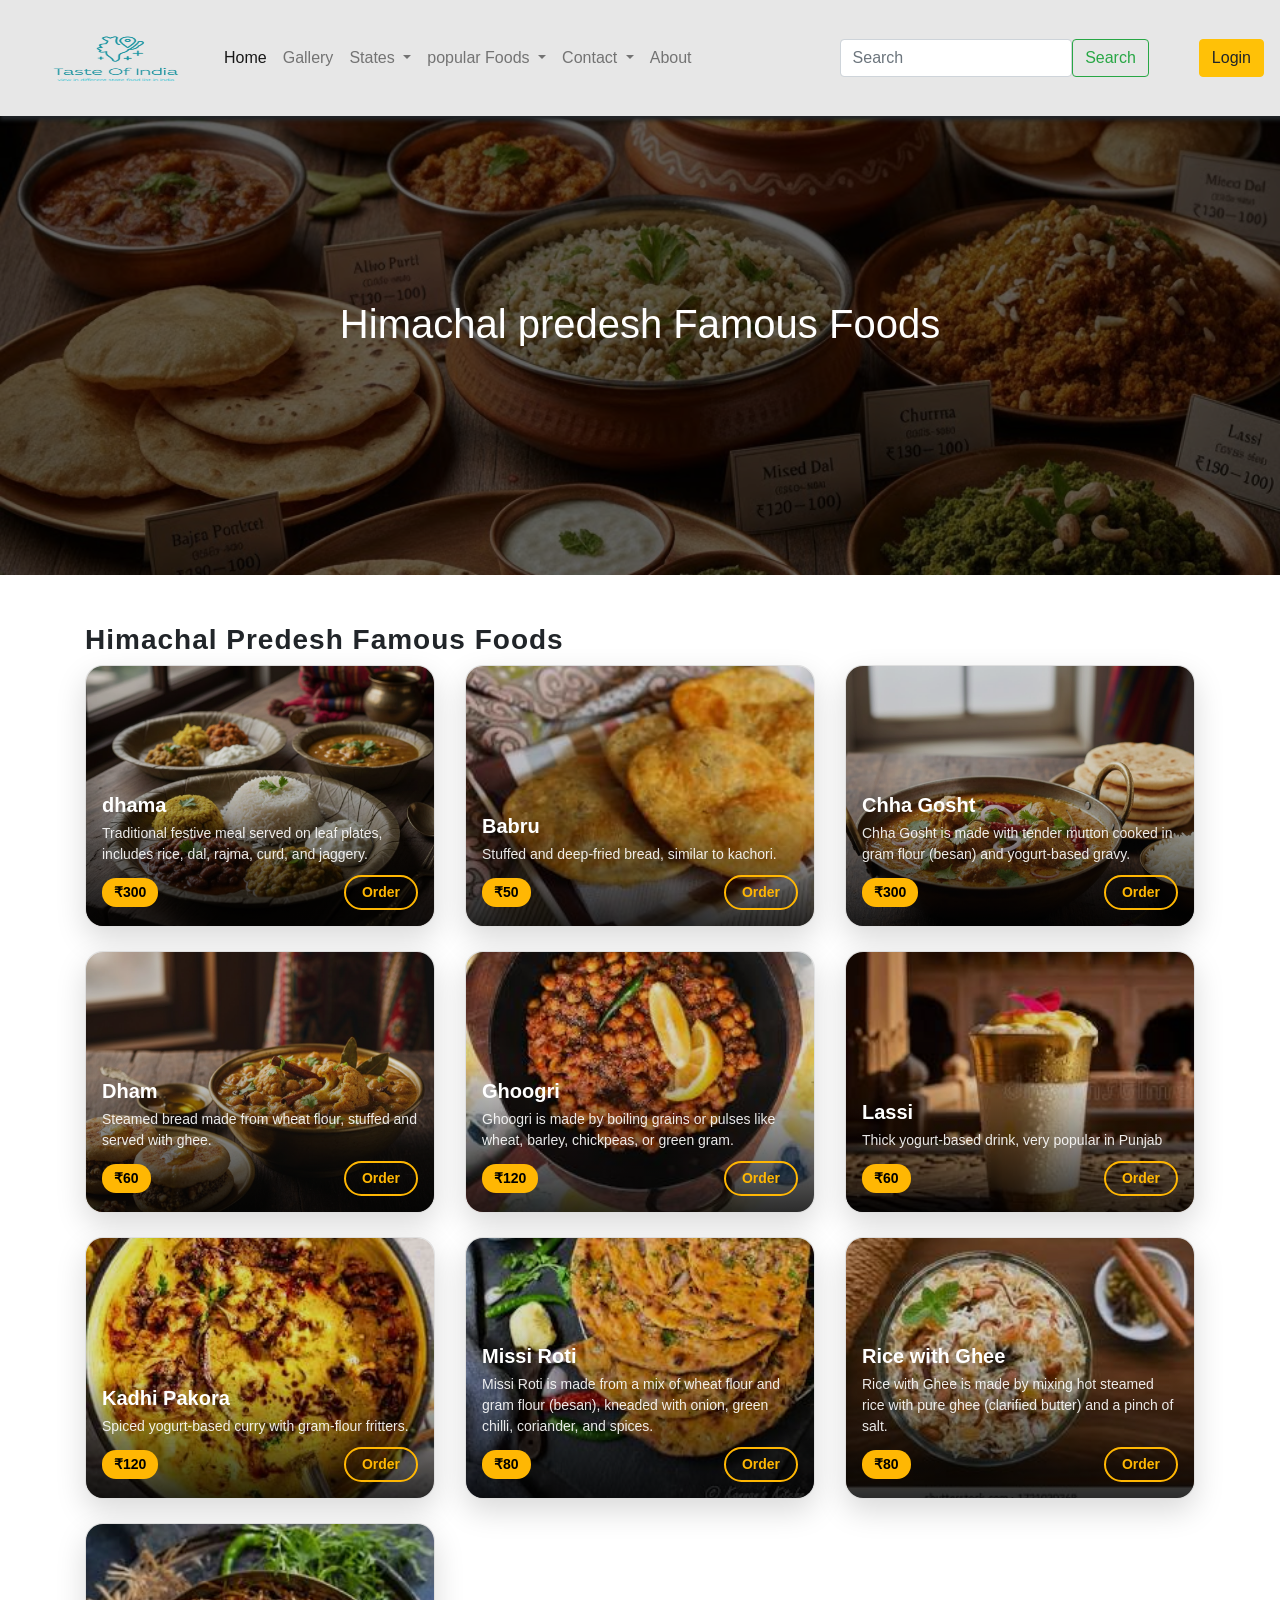
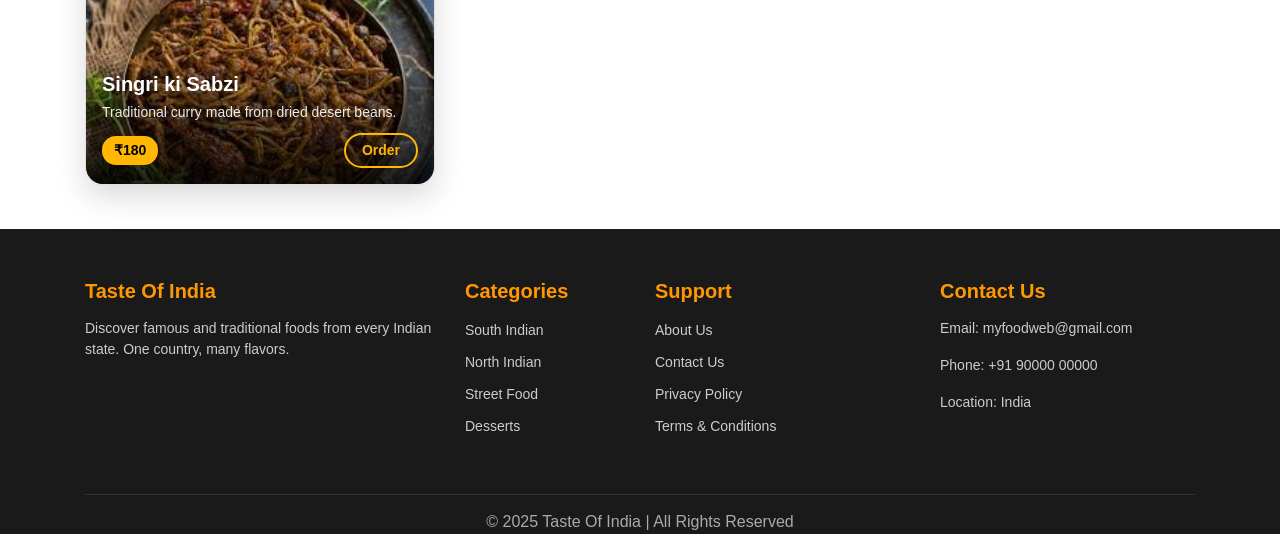
<file: himachal predesh.html>
<!DOCTYPE html>
<html lang="en">

<head>
    <meta charset="UTF-8">
    <title>Himachal Predesh Famous Foods</title>
    <meta name="viewport" content="width=device-width, initial-scale=1">

    <!-- Bootstrap CDN -->
    <link rel="stylesheet" href="https://cdn.jsdelivr.net/npm/bootstrap@4.6.2/dist/css/bootstrap.min.css">
    <link rel="stylesheet" href="https://cdn.jsdelivr.net/npm/bootstrap@4.5.3/dist/css/bootstrap.min.css"
        integrity="sha384-TX8t27EcRE3e/ihU7zmQxVncDAy5uIKz4rEkgIXeMed4M0jlfIDPvg6uqKI2xXr2" crossorigin="anonymous">
    <script src="https://code.jquery.com/jquery-3.5.1.slim.min.js"
        integrity="sha384-DfXdz2htPH0lsSSs5nCTpuj/zy4C+OGpamoFVy38MVBnE+IbbVYUew+OrCXaRkfj"
        crossorigin="anonymous"></script>
    <script src="https://cdn.jsdelivr.net/npm/popper.js@1.16.1/dist/umd/popper.min.js"
        integrity="sha384-9/reFTGAW83EW2RDu2S0VKaIzap3H66lZH81PoYlFhbGU+6BZp6G7niu735Sk7lN"
        crossorigin="anonymous"></script>
    <script src="https://cdn.jsdelivr.net/npm/bootstrap@4.5.3/dist/js/bootstrap.min.js"
        integrity="sha384-w1Q4orYjBQndcko6MimVbzY0tgp4pWB4lZ7lr30WKz0vr/aWKhXdBNmNb5D92v7s"
        crossorigin="anonymous"></script>
    <link rel="stylesheet" href="./style.css">
      <script>
      function orderFood(name, price) {
  localStorage.setItem("foodName", name);
  localStorage.setItem("foodPrice", price);
  window.location.href = "order.html";
}
</script>
</head>

<body>
    <nav class="navbar navbar-expand-lg navbar-light justify-content-space-between d-flex fixed-top">
        <div>
            <a class="logo" href="#">
                <img src="./images/logo.png" style="height: 100px;width: 200px;"></img>
            </a>
            <button class="navbar-toggler" type="button" data-toggle="collapse" data-target="#navbarSupportedContent"
                aria-controls="navbarSupportedContent" aria-expanded="false" aria-label="Toggle navigation">
                <span class="navbar-toggler-icon"></span>
            </button>
        </div>
        <div class="collapse navbar-collapse" id="navbarSupportedContent">
            <ul class="navbar-nav">
                <li class="nav-item active">
                    <a class="nav-link" href="index.html">Home</a>
                </li>
                <li class="nav-item">
                    <a class="nav-link" href="gallery.html">Gallery</a>
                </li>
                <li class="nav-item dropdown">
                    <a class="nav-link dropdown-toggle" href="#" id="navbarDropdown" role="button"
                        data-toggle="dropdown" aria-haspopup="true" aria-expanded="false">
                        States
                    </a>

                    <div class="dropdown-menu p-3" aria-labelledby="navbarDropdown" style="width: 500px;">
                        <div class="row">
                            <div class="col-md-6">
                                <h4>South</h4>
                                <a class="dropdown-item" href="Tamilnadu.html">Tamil Nadu</a>
                                <a class="dropdown-item" href="Kerala.html">Kerala</a>
                                <a class="dropdown-item" href="karnataka.html">Karnataka</a>
                                <a class="dropdown-item" href="telangana.html">Telangana</a>
                                <a class="dropdown-item" href="andhra predesh.html">Andhra Pradesh</a>
                                <h4>West</h4>
                                <a class="dropdown-item" href="gujarat.html">Gujarat</a>
                                <a class="dropdown-item" href="goa.html">Goa</a>
                                <a class="dropdown-item" href="maharashtra.html">Maharashtra</a>
                                <a class="dropdown-item" href="">Rajasthan</a>
                                <h4>East</h4>
                                <a class="dropdown-item" href="west bengal.html">West Bengal</a>
                                <a class="dropdown-item" href="odisha.html">Odisha</a>
                                <a class="dropdown-item" href="bihar.html">Bihar</a>
                                <a class="dropdown-item" href="jharkhand.html">Jharkhand</a>
                            </div>
                            <div class="col-md-6">
                                <h4>North</h4>
                                <a class="dropdown-item" href="uttar predesh.html">Uttar Pradesh</a>
                                <a class="dropdown-item" href="punjab.html">Punjab</a>
                                <a class="dropdown-item" href="#">Haryana</a>
                                <a class="dropdown-item" href="#">Himachal Pradesh</a>
                                <a class="dropdown-item" href="#">Uttarakhand</a>
                                <a class="dropdown-item" href="#">Jammu&Kashmir</a>
                                <h4>North-East</h4>
                                <a class="dropdown-item" href="#">Assam</a>
                                <a class="dropdown-item" href="#">Sikkiam</a>
                                <a class="dropdown-item" href="#">Nagaland</a>
                                <a class="dropdown-item" href="#">Manipur</a>
                                <a class="dropdown-item" href="#">Mizoram</a>
                                <a class="dropdown-item" href="#">Thipura</a>
                                <a class="dropdown-item" href="#">Meghalaya</a>
                                <a class="dropdown-item" href="#">Arunachal Pradesh</a>
                            </div>

                        </div>
                    </div>
                </li>

                <li class="nav-item dropdown">
                    <a class="nav-link dropdown-toggle" href="#" id="#popular" role="button" data-toggle="dropdown"
                        aria-haspopup="true" aria-expanded="false">
                        popular Foods
                    </a>
                    <div class="dropdown-menu" id="popular" style="width: 600px;">
                        <div class="row">
                            <div class="col-md-6">
                                <h4>South</h4>
                                <a class="dropdown-item" href="#">TN-Idli, Dosa, Sambar</a>
                                <a class="dropdown-item" href="#">Kl-Sadya, Appam & Stew</a>
                                <a class="dropdown-item" href="#">KA-Bisi Bele Bath</a>
                                <a class="dropdown-item" href="#">Tl-Hyderabadi Biryan</a>
                                <a class="dropdown-item" href="#">AP-Andhra Biryani, Gongura</a>
                                <h4>West</h4>
                                <a class="dropdown-item" href="#">Gj-Dhokla, Thepla</a>
                                <a class="dropdown-item" href="#">Ga-Fish Curry, Prawn Balchão</a>
                                <a class="dropdown-item" href="#">Vada Pav, Pav Bhaji</a>
                                <a class="dropdown-item" href="#">Rj-Dal Baati Churma,Gatte ki Sabzi</a>
                                <h4>East</h4>
                                <a class="dropdown-item" href="#">WB-Rosogolla</a>
                                <a class="dropdown-item" href="#">Od-Dalma, Pakhala Bhata</a>
                                <a class="dropdown-item" href="#">BH-Litti Chokha</a>
                                <a class="dropdown-item" href="#">Jk-Dhuska</a>
                            </div>
                            <div class="col-md-6">
                                <h4>North</h4>
                                <a class="dropdown-item" href="#">UP-Tunday Kebab,Bedmi Puri,Jalebi</a>
                                <a class="dropdown-item" href="#">P-Butter Chicken,Makki di Roti</a>
                                <a class="dropdown-item" href="#">H-Bajra Roti, Kadhi</a>
                                <a class="dropdown-item" href="#">HP-Dham</a>
                                <a class="dropdown-item" href="#">UK-Kafuli</a>
                                <a class="dropdown-item" href="#">Jk-Rogan Josh</a>
                                <h4>North-East</h4>
                                <a class="dropdown-item" href="#">As-Khar, Masor Tenga</a>
                                <a class="dropdown-item" href="#">Sk-Momos</a>
                                <a class="dropdown-item" href="#">Nl-Smoked Pork</a>
                                <a class="dropdown-item" href="#">MP-Eromba</a>
                                <a class="dropdown-item" href="#">MZ-Bai</a>
                                <a class="dropdown-item" href="#">TP-Mui Borok</a>
                                <a class="dropdown-item" href="#">MG-Jadoh</a>
                                <a class="dropdown-item" href="#">AP-Thukpa</a>
                            </div>
                        </div>
                    </div>
                </li>
                <li class="nav-item dropdown">
                    <a class="nav-link dropdown-toggle" href="#" id="contactDropdown" role="button"
                        data-toggle="dropdown" aria-haspopup="true" aria-expanded="false">
                        Contact
                    </a>
                    <div class="dropdown-menu">
                        <a class="dropdown-item" href="">📞 Call Us -+919876543210</a>
                        <a class="dropdown-item" href="">✉️ Email -info@example.com </a>
                    </div>
                </li>
                <li class="nav-item">
                    <a class="nav-link" href="#">About</a>
                </li>
            </ul>

            <input class="form-control " type="search" placeholder="Search" aria-label="Search"></input>
            <button class="btn btn-outline-success" type="submit">Search</button>


            <a class="login btn btn-warning " href="login.html">Login</a>




        </div>
    </nav>

    <!-- Banner -->
    <div class="hybanner">
        <div class="overlay">
            <h1>Himachal predesh Famous Foods</h1>
        </div>
    </div>

    <div class="container mt-5">
        <h3 class="state-title"> Himachal Predesh Famous Foods</h3>

        <div class="row">
            <!-- Card 1 -->
            <div class="col-md-4 mb-4">
                <div class="card">
                    <img src="./images/himachal Predesh/dham.jpg" alt="dhama">
                    <div class="content">
                        <h5>dhama</h5>
                        <p>
                            Traditional festive meal served on leaf plates, includes rice, dal, rajma, curd, and jaggery.
                        </p>
                        <div class="order">
                            <span class="price">₹300</span>
                            <button class="order-btn"onclick="orderFood('Dhama',300)">Order</button>
                        </div>
                    </div>
                </div>
            </div>

            <!-- Card 2 -->
            <div class="col-md-4 mb-4">
                <div class="card">
                    <img src="./images/himachal Predesh/Babru.jpg" alt="babru">
                    <div class="content">
                        <h5>Babru</h5>
                        <p>
                            Stuffed and deep-fried bread, similar to kachori.
                        </p>
                        <div class="order">
                            <span class="price">₹50</span>
                            <button class="order-btn"onclick="orderFood('Babru',50)">Order</button>
                        </div>
                    </div>
                </div>
            </div>

            <!-- Card 3 -->
            <div class="col-md-4 mb-4">
                <div class="card">
                    <img src="./images/himachal Predesh/Chha Gosht.jpg" alt="Chha Gosht">
                    <div class="content">
                        <h5>Chha Gosht</h5>
                        <p>
                            Chha Gosht is made with tender mutton cooked in gram flour (besan) and yogurt-based gravy.
                        </p>
                        <div class="order">
                            <span class="price">₹300</span>
                            <button class="order-btn"onclick="orderFood('Chha Gosht',300)">Order</button>
                        </div>
                    </div>
                </div>
            </div>
        </div>



        <!-- Row 2 -->
        <div class="row">
            <div class="col-md-4 mb-4">
                <div class="card">
                    <img src="./images/himachal Predesh/siddu.jpg" alt="Dham">
                    <div class="content">
                        <h5>Dham</h5>
                        <p>
                            Steamed bread made from wheat flour, stuffed and served with ghee.
                        </p>
                        <div class="order">
                            <span class="price">₹60</span>
                            <button class="order-btn"onclick="orderFood('Dham',60)">Order</button>
                        </div>
                    </div>
                </div>
            </div>
            <div class="col-md-4 mb-4">
                <div class="card">
                    <img src="./images/haryana/Ghoogri.jpg" alt="Ghoogri">
                    <div class="content">
                        <h5>Ghoogri</h5>
                        <p>
                            Ghoogri is made by boiling grains or pulses like wheat, barley, chickpeas, or green gram.
                        </p>
                        <div class="order">
                            <span class="price">₹120</span>
                           <button class="order-btn"onclick="orderFood('Ghoogri',120)">Order</button>
                        </div>
                    </div>
                </div>
            </div>
            <div class="col-md-4 mb-4">
                <div class="card">
                    <img src="./images/punjab/Lassi.jpg" alt="Lassi">
                    <div class="content">
                        <h5>Lassi</h5>
                        <p>
                            Thick yogurt-based drink, very popular in Punjab
                        </p>
                        <div class="order">
                            <span class="price">₹60</span>
                            <button class="order-btn"onclick="orderFood('Lassi',60)">Order</button>
                        </div>
                    </div>
                </div>
            </div>
        </div>
        <div class="row">
            <div class="col-md-4 mb-4">
                <div class="card">
                    <img src="./images/haryana/Kadhi Pakora.jpg" alt="Kadhi Pakora">
                    <div class="content">
                        <h5>Kadhi Pakora</h5>
                        <p>
                            Spiced yogurt-based curry with gram-flour fritters.
                        </p>
                        <div class="order">
                            <span class="price">₹120</span>
                            <button class="order-btn"onclick="orderFood('Kadhi Pakora',120)">Order</button>
                        </div>
                    </div>
                </div>
            </div>
            <div class="col-md-4 mb-4">
                <div class="card">
                    <img src="./images/haryana/Missi Roti.jpg" alt="Missi Roti">
                    <div class="content">
                        <h5>Missi Roti</h5>
                        <p>
                            Missi Roti is made from a mix of wheat flour and gram flour (besan), kneaded with onion,
                            green chilli, coriander, and spices.

                        </p>
                        <div class="order">
                            <span class="price">₹80</span>
                            <button class="order-btn">Order</button>
                        </div>
                    </div>
                </div>
            </div>
            <div class="col-md-4 mb-4">
                <div class="card">
                    <img src="./images/haryana/Rice with Ghee.jpg" alt="Rice with Ghee">
                    <div class="content">
                        <h5>Rice with Ghee</h5>
                        <p>
                            Rice with Ghee is made by mixing hot steamed rice with pure ghee (clarified butter) and a
                            pinch of salt.
                        </p>
                        <div class="order">
                            <span class="price">₹80</span>
                            <button class="order-btn"onclick="orderFood('Rice with Ghee',80)">Order</button>
                        </div>
                    </div>
                </div>
            </div>
        </div>
        <div class="row">
            <div class="col-md-4 mb-4">
                <div class="card">
                    <img src="./images/haryana/Singri ki Sabzi.jpg" alt="Singri ki Sabzi">
                    <div class="content">
                        <h5>Singri ki Sabzi</h5>
                        <p>
                            Traditional curry made from dried desert beans.
                        </p>
                        <div class="order">
                            <span class="price">₹180</span>
                            <button class="order-btn"onclick="orderFood('Singri Ki Sabzi',180)">Order</button>
                        </div>
                    </div>
                </div>
            </div>
        </div>
    </div>


    <!-- footer -->
    <footer class="food-footer">
        <div class="container">
            <div class="row">

                <!-- Website Info -->
                <div class="col-md-4 mb-4">
                    <h4 class="footer-title">Taste Of India</h4>
                    <p class="footer-text">
                        Discover famous and traditional foods from every Indian state.
                        One country, many flavors.
                    </p>
                </div>

                <!-- Food Categories -->
                <div class="col-md-2 col-6 mb-4">
                    <h4 class="footer-title">Categories</h4>
                    <ul class="footer-links">
                        <li><a href="#">South Indian</a></li>
                        <li><a href="#">North Indian</a></li>
                        <li><a href="#">Street Food</a></li>
                        <li><a href="#">Desserts</a></li>
                    </ul>
                </div>

                <!-- Support -->
                <div class="col-md-3 col-6 mb-4">
                    <h4 class="footer-title">Support</h4>
                    <ul class="footer-links">
                        <li><a href="#">About Us</a></li>
                        <li><a href="#">Contact Us</a></li>
                        <li><a href="#">Privacy Policy</a></li>
                        <li><a href="#">Terms & Conditions</a></li>
                    </ul>
                </div>

                <!-- Contact -->
                <div class="col-md-3 mb-4">
                    <h4 class="footer-title">Contact Us</h4>
                    <p class="footer-text">Email: myfoodweb@gmail.com</p>
                    <p class="footer-text">Phone: +91 90000 00000</p>
                    <p class="footer-text">Location: India</p>
                </div>

            </div>

            <div class="footer-bottom text-center mt-3">
                <p>© 2025 Taste Of India | All Rights Reserved</p>
            </div>

        </div>
    </footer>

</body>

</html>
</file>
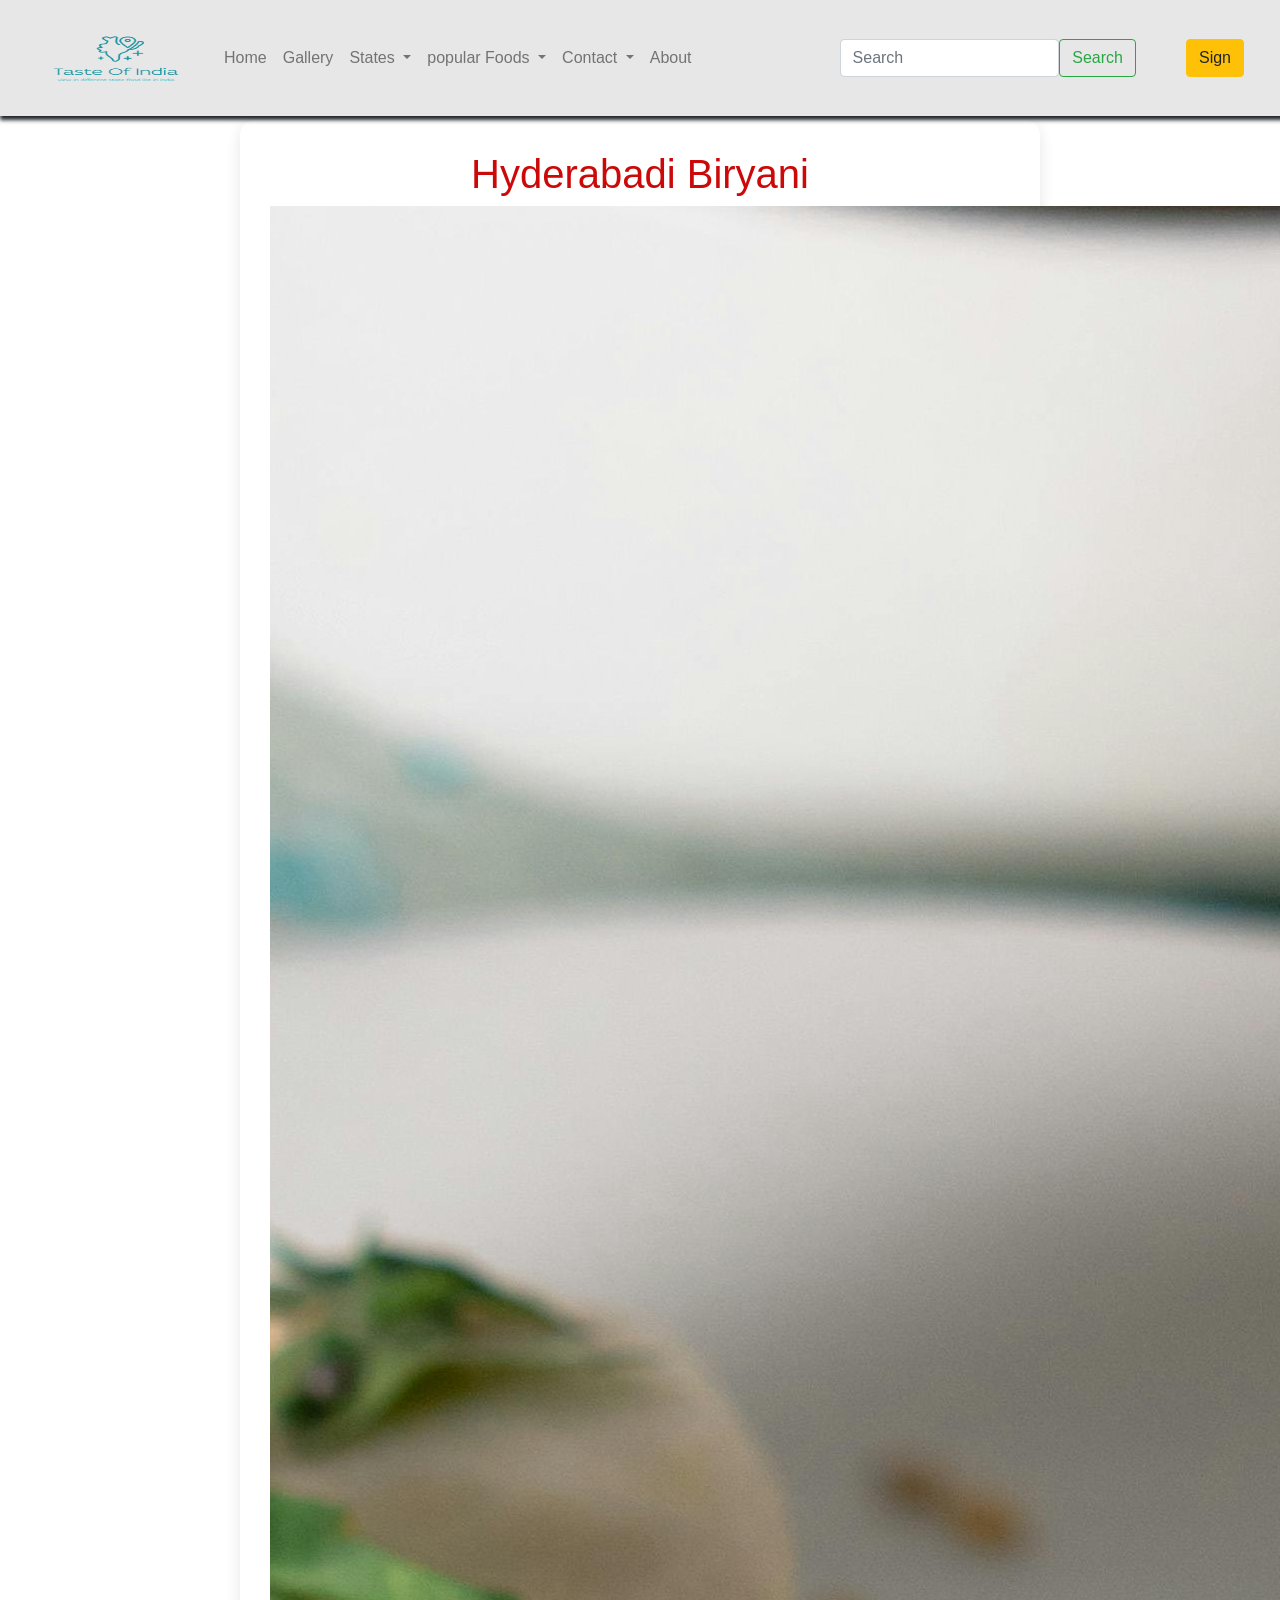
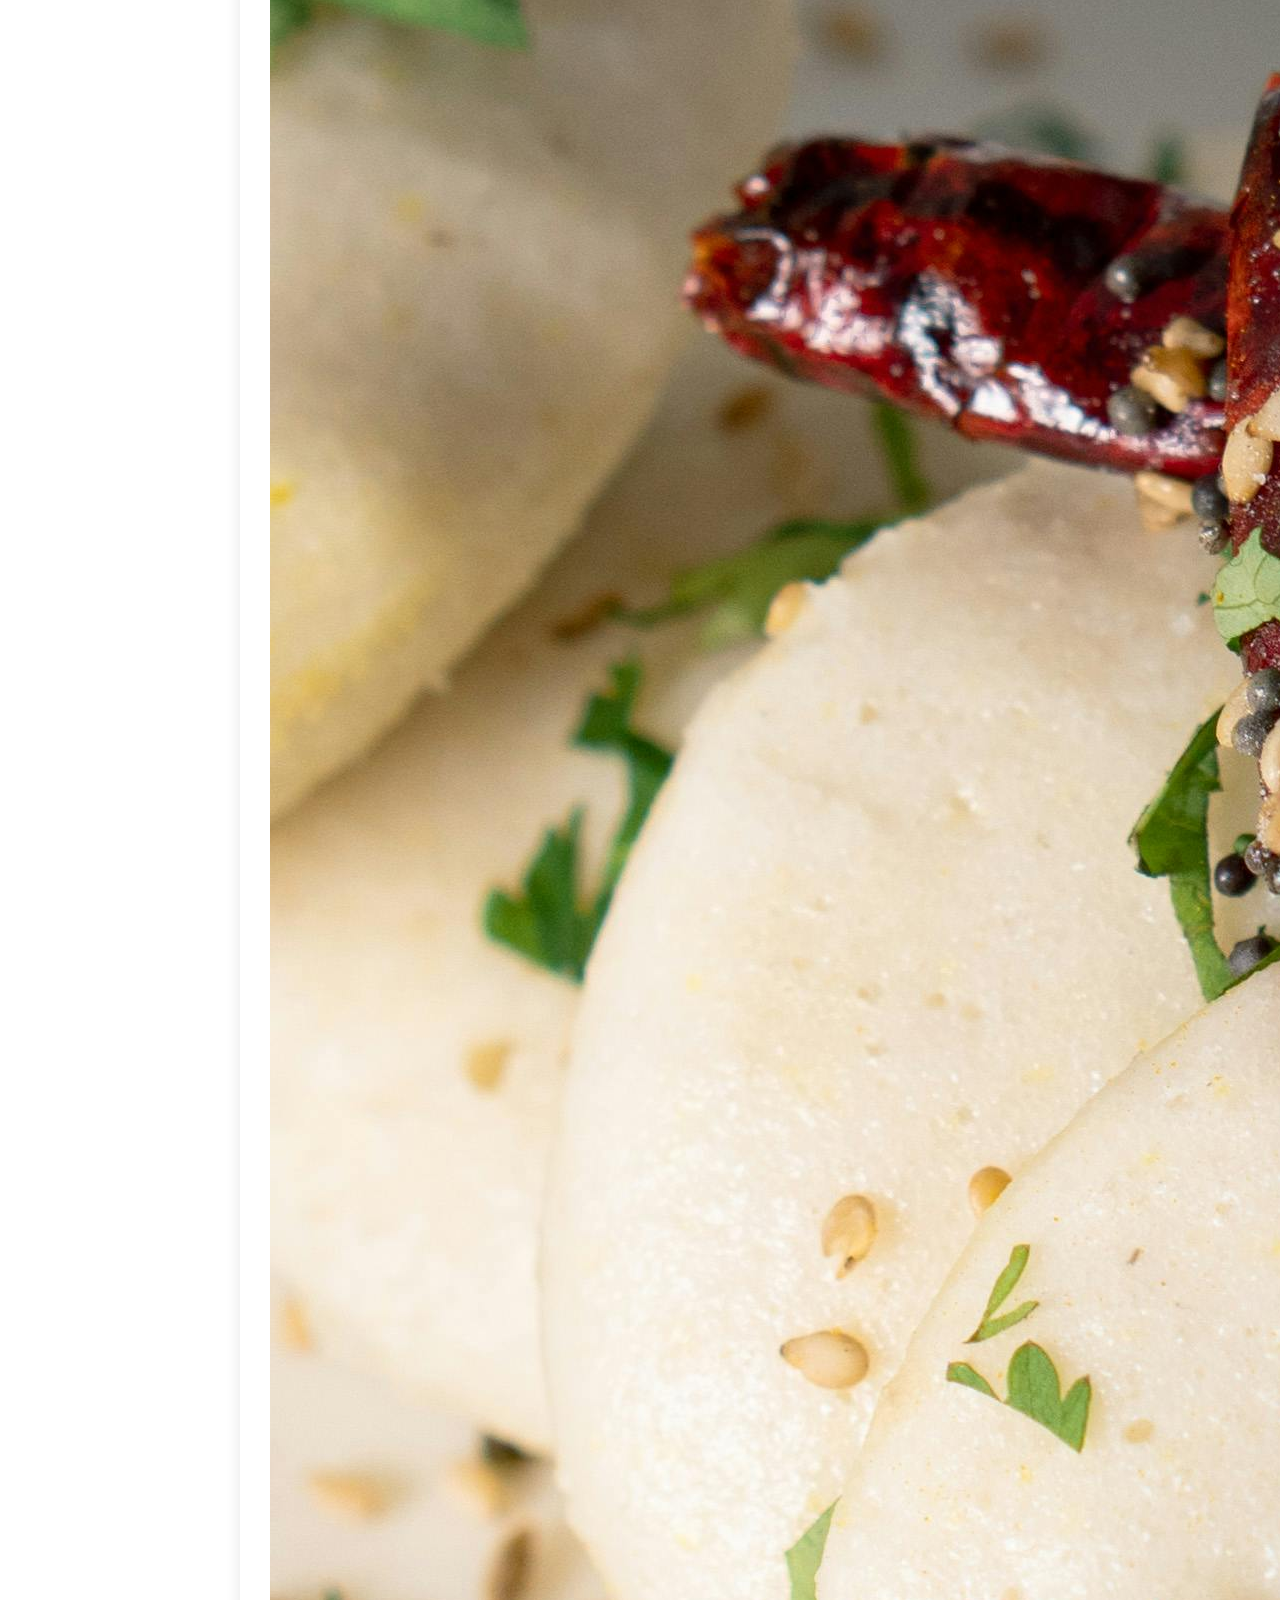
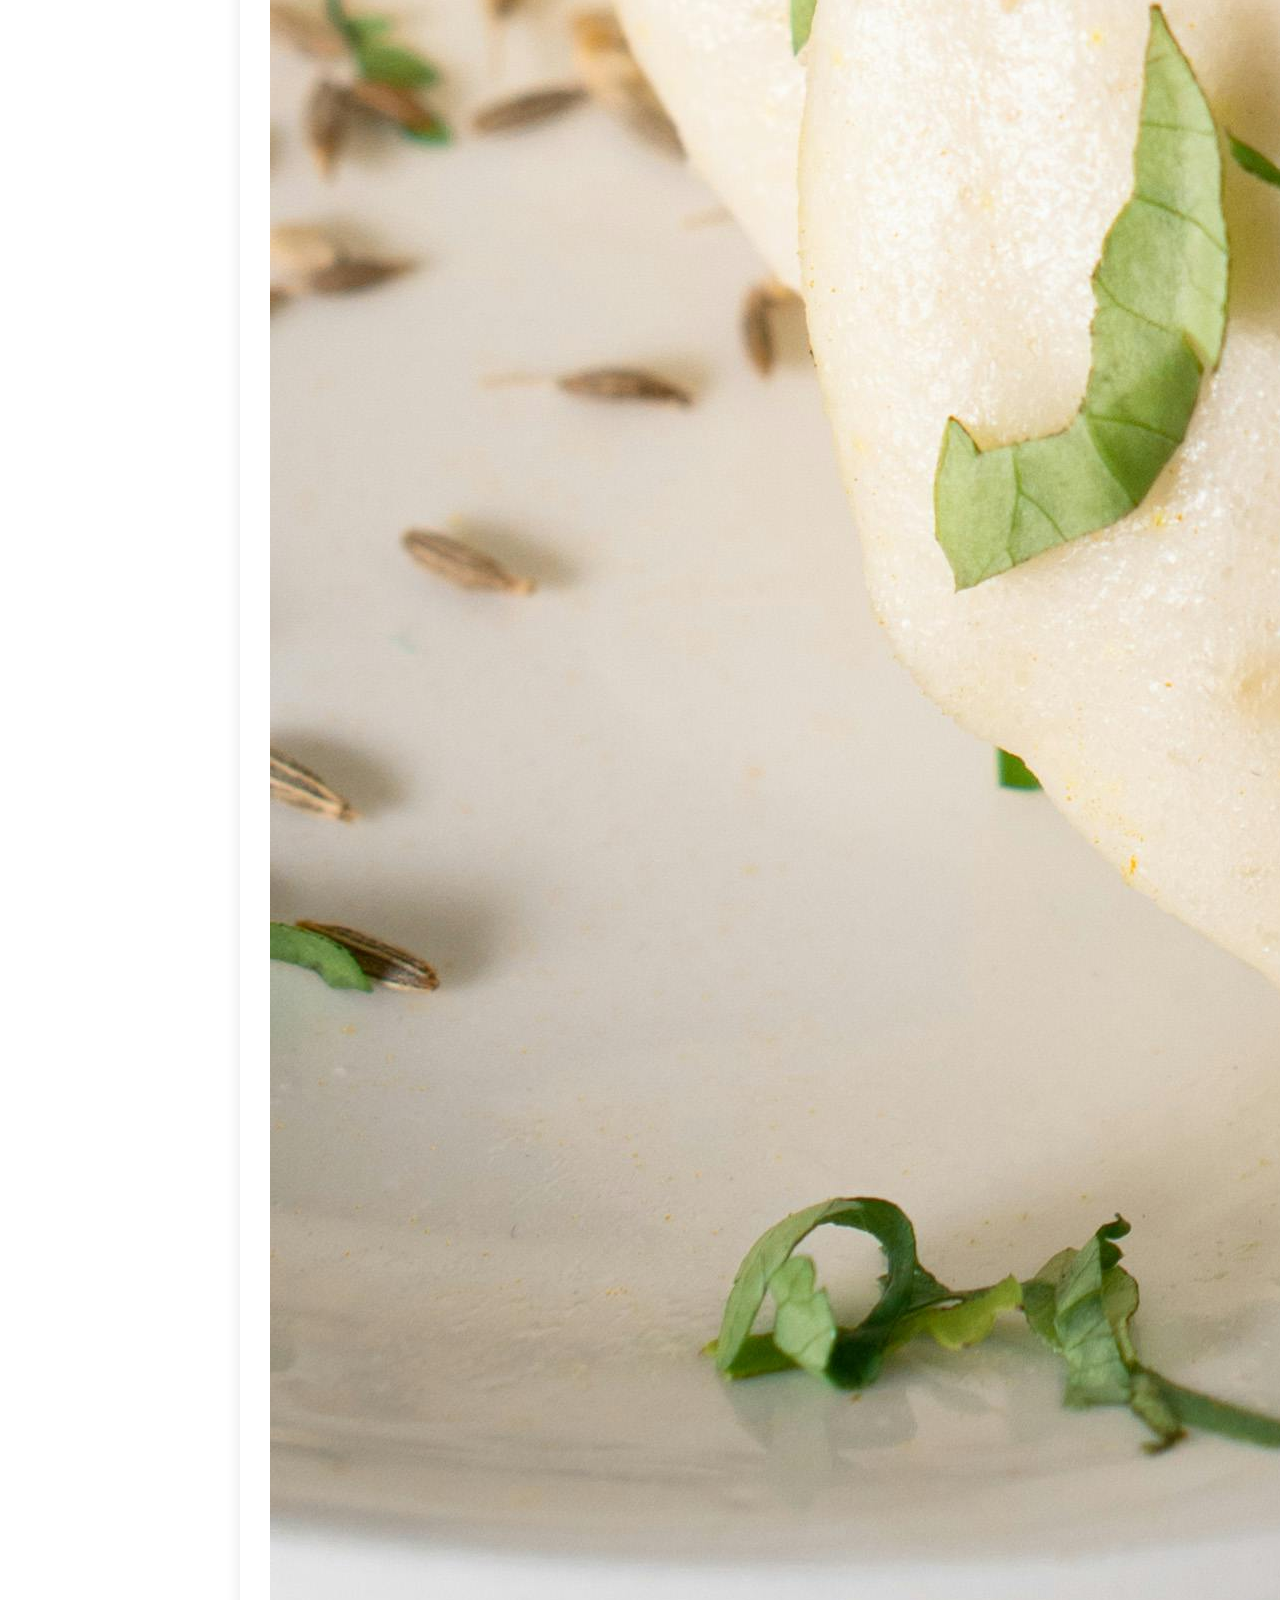
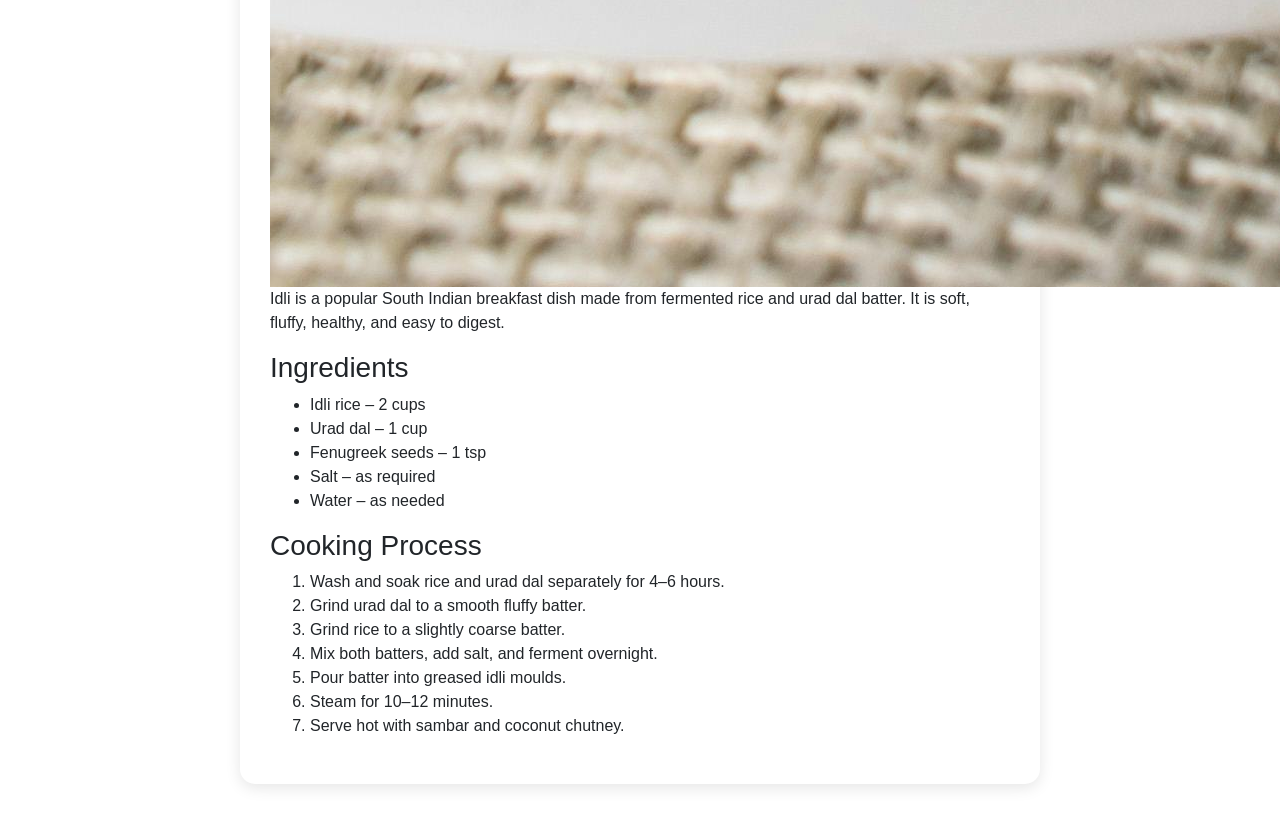
<file: idli.html>
<!DOCTYPE html>
<html lang="en">
<head>
  <meta charset="UTF-8">
  <title>Hyderabadi Biryani | Learn More</title>
  <link rel="stylesheet" href="https://cdn.jsdelivr.net/npm/bootstrap@4.5.3/dist/css/bootstrap.min.css"
    integrity="sha384-TX8t27EcRE3e/ihU7zmQxVncDAy5uIKz4rEkgIXeMed4M0jlfIDPvg6uqKI2xXr2" crossorigin="anonymous">
  <script src="https://code.jquery.com/jquery-3.5.1.slim.min.js"
    integrity="sha384-DfXdz2htPH0lsSSs5nCTpuj/zy4C+OGpamoFVy38MVBnE+IbbVYUew+OrCXaRkfj"
    crossorigin="anonymous"></script>
  <script src="https://cdn.jsdelivr.net/npm/popper.js@1.16.1/dist/umd/popper.min.js"
    integrity="sha384-9/reFTGAW83EW2RDu2S0VKaIzap3H66lZH81PoYlFhbGU+6BZp6G7niu735Sk7lN"
    crossorigin="anonymous"></script>
  <script src="https://cdn.jsdelivr.net/npm/bootstrap@4.5.3/dist/js/bootstrap.min.js"
    integrity="sha384-w1Q4orYjBQndcko6MimVbzY0tgp4pWB4lZ7lr30WKz0vr/aWKhXdBNmNb5D92v7s"
    crossorigin="anonymous"></script>
  <link rel="stylesheet" href="style.css">
</head>
<body>
    <nav class="navbar navbar-expand-lg navbar-light justify-content-space-between d-flex fixed-top">
    <div>
      <a class="logo" href="#">
        <img src="./images/logo.png" style="height: 100px;width: 200px;"></img>
      </a>
      <button class="navbar-toggler" type="button" data-toggle="collapse" data-target="#navbarSupportedContent"
        aria-controls="navbarSupportedContent" aria-expanded="false" aria-label="Toggle navigation">
        <span class="navbar-toggler-icon"></span>
      </button>
    </div>
    <div class="collapse navbar-collapse" id="navbarSupportedContent">
      <ul class="navbar-nav">
        <li class="nav-item">
          <a class="nav-link" href="index.html">Home</a>
        </li>
        <li class="nav-item">
          <a class="nav-link" href="gallery.html">Gallery</a>
        </li>
        <li class="nav-item dropdown">
          <a class="nav-link dropdown-toggle" href="#" id="navbarDropdown" role="button" data-toggle="dropdown"
            aria-haspopup="true" aria-expanded="false">
            States
          </a>

          <div class="dropdown-menu p-3 fixed-top" aria-labelledby="navbarDropdown" style="width: 500px;">
            <div class="row">
              <div class="col-md-6">
                 
                <h4>South</h4>
                <a class="dropdown-item" href="Tamilnadu.html" >Tamil Nadu</a>
                <a class="dropdown-item" href="Kerala.html">Kerala</a>
                <a class="dropdown-item" href="karnataka.html">Karnataka</a>
                <a class="dropdown-item" href="telangana.html">Telangana</a>
                <a class="dropdown-item" href="#">Andhra Pradesh</a>
                <h4>West</h4>
                <a class="dropdown-item" href="#">Gujarat</a>
                <a class="dropdown-item" href="#">Goa</a>
                <a class="dropdown-item" href="#">Maharashtra</a>
                <a class="dropdown-item" href="#">Rajasthan</a>
                <h4>East</h4>
                <a class="dropdown-item" href="#">West Bengal</a>
                <a class="dropdown-item" href="#">Odisha</a>
                <a class="dropdown-item" href="#">Bihar</a>
                <a class="dropdown-item" href="#">Jharkhand</a>
              </div>
              <div class="col-md-6">
                <h4>North</h4>
                <a class="dropdown-item" href="#">Uttar Pradesh</a>
                <a class="dropdown-item" href="#">Punjab</a>
                <a class="dropdown-item" href="#">Haryana</a>
                <a class="dropdown-item" href="#">Himachal Pradesh</a>
                <a class="dropdown-item" href="#">Uttarakhand</a>
                <a class="dropdown-item" href="#">Jammu&Kashmir</a>
                <h4>North-East</h4>
                <a class="dropdown-item" href="#">Assam</a>
                <a class="dropdown-item" href="#">Sikkiam</a>
                <a class="dropdown-item" href="#">Nagaland</a>
                <a class="dropdown-item" href="#">Manipur</a>
                <a class="dropdown-item" href="#">Mizoram</a>
                <a class="dropdown-item" href="#">Thipura</a>
                <a class="dropdown-item" href="#">Meghalaya</a>
                <a class="dropdown-item" href="#">Arunachal Pradesh</a>
              </div>

            </div>
          </div>
        </li>

        <li class="nav-item dropdown">
          <a class="nav-link dropdown-toggle" href="#" id="#popular" role="button" data-toggle="dropdown"
            aria-haspopup="true" aria-expanded="false">
            popular Foods
          </a>
          <div class="dropdown-menu" id="popular" style="width: 600px;">
            <div class="row">
              <div class="col-md-6">
                <h4>South</h4>
                <a class="dropdown-item" href="#">TN-Idli, Dosa, Sambar</a>
                <a class="dropdown-item" href="#">Kl-Sadya, Appam & Stew</a>
                <a class="dropdown-item" href="#">KA-Bisi Bele Bath</a>
                <a class="dropdown-item" href="#">Tl-Hyderabadi Biryan</a>
                <a class="dropdown-item" href="#">AP-Andhra Biryani, Gongura</a>
                <h4>West</h4>
                <a class="dropdown-item" href="#">Gj-Dhokla, Thepla</a>
                <a class="dropdown-item" href="#">Ga-Fish Curry, Prawn Balchão</a>
                <a class="dropdown-item" href="#">Vada Pav, Pav Bhaji</a>
                <a class="dropdown-item" href="#">Rj-Dal Baati Churma,Gatte ki Sabzi</a>
                <h4>East</h4>
                <a class="dropdown-item" href="#">WB-Rosogolla</a>
                <a class="dropdown-item" href="#">Od-Dalma, Pakhala Bhata</a>
                <a class="dropdown-item" href="#">BH-Litti Chokha</a>
                <a class="dropdown-item" href="#">Jk-Dhuska</a>
              </div>
              <div class="col-md-6">
                <h4>North</h4>
                <a class="dropdown-item" href="#">UP-Tunday Kebab,Bedmi Puri,Jalebi</a>
                <a class="dropdown-item" href="#">P-Butter Chicken,Makki di Roti</a>
                <a class="dropdown-item" href="#">H-Bajra Roti, Kadhi</a>
                <a class="dropdown-item" href="#">HP-Dham</a>
                <a class="dropdown-item" href="#">UK-Kafuli</a>
                <a class="dropdown-item" href="#">Jk-Rogan Josh</a>
                <h4>North-East</h4>
                <a class="dropdown-item" href="#">As-Khar, Masor Tenga</a>
                <a class="dropdown-item" href="#">Sk-Momos</a>
                <a class="dropdown-item" href="#">Nl-Smoked Pork</a>
                <a class="dropdown-item" href="#">MP-Eromba</a>
                <a class="dropdown-item" href="#">MZ-Bai</a>
                <a class="dropdown-item" href="#">TP-Mui Borok</a>
                <a class="dropdown-item" href="#">MG-Jadoh</a>
                <a class="dropdown-item" href="#">AP-Thukpa</a>
              </div>
            </div>
          </div>
        </li>
        <li class="nav-item dropdown">
          <a class="nav-link dropdown-toggle" href="#" id="contactDropdown" role="button" data-toggle="dropdown"
            aria-haspopup="true" aria-expanded="false">
            Contact
          </a>
          <div class="dropdown-menu">
            <a class="dropdown-item" href="">📞 Call Us -+919876543210</a>
            <a class="dropdown-item" href="">✉️ Email -info@example.com </a>
          </div>
        </li>
        <li class="nav-item">
          <a class="nav-link" href="about.html">About</a>
        </li>
      </ul>

      <input class="form-control " type="search" placeholder="Search" aria-label="Search">
      <button class="btn btn-outline-success" type="submit">Search</button>
</input>

      <a class="login btn btn-warning "href="login.html" style="margin-right: 20px;"> Sign </a>




    </div>
  </nav>

<div class="learn-container">

  <h1>Hyderabadi Biryani</h1>

  <!-- Food Image -->
  <img src="./images/tamilnadu/idli.jpg" alt="Hyderabadi Biryani" class="food-img">

  <p class="food-desc">
    Idli is a popular South Indian breakfast dish made from fermented rice
    and urad dal batter. It is soft, fluffy, healthy, and easy to digest.
  </p>

  <!-- Ingredients -->
  <h3>Ingredients</h3>
  <ul>
    <li>Idli rice – 2 cups</li>
    <li>Urad dal – 1 cup</li>
    <li>Fenugreek seeds – 1 tsp</li>
    <li>Salt – as required</li>
    <li>Water – as needed</li>
  </ul>

  <!-- Cooking Steps -->
  <h3>Cooking Process</h3>
  <ol>
    <li>Wash and soak rice and urad dal separately for 4–6 hours.</li>
    <li>Grind urad dal to a smooth fluffy batter.</li>
    <li>Grind rice to a slightly coarse batter.</li>
    <li>Mix both batters, add salt, and ferment overnight.</li>
    <li>Pour batter into greased idli moulds.</li>
    <li>Steam for 10–12 minutes.</li>
    <li>Serve hot with sambar and coconut chutney.</li>
  </ol>



</div>

</body>
</html>
</file>
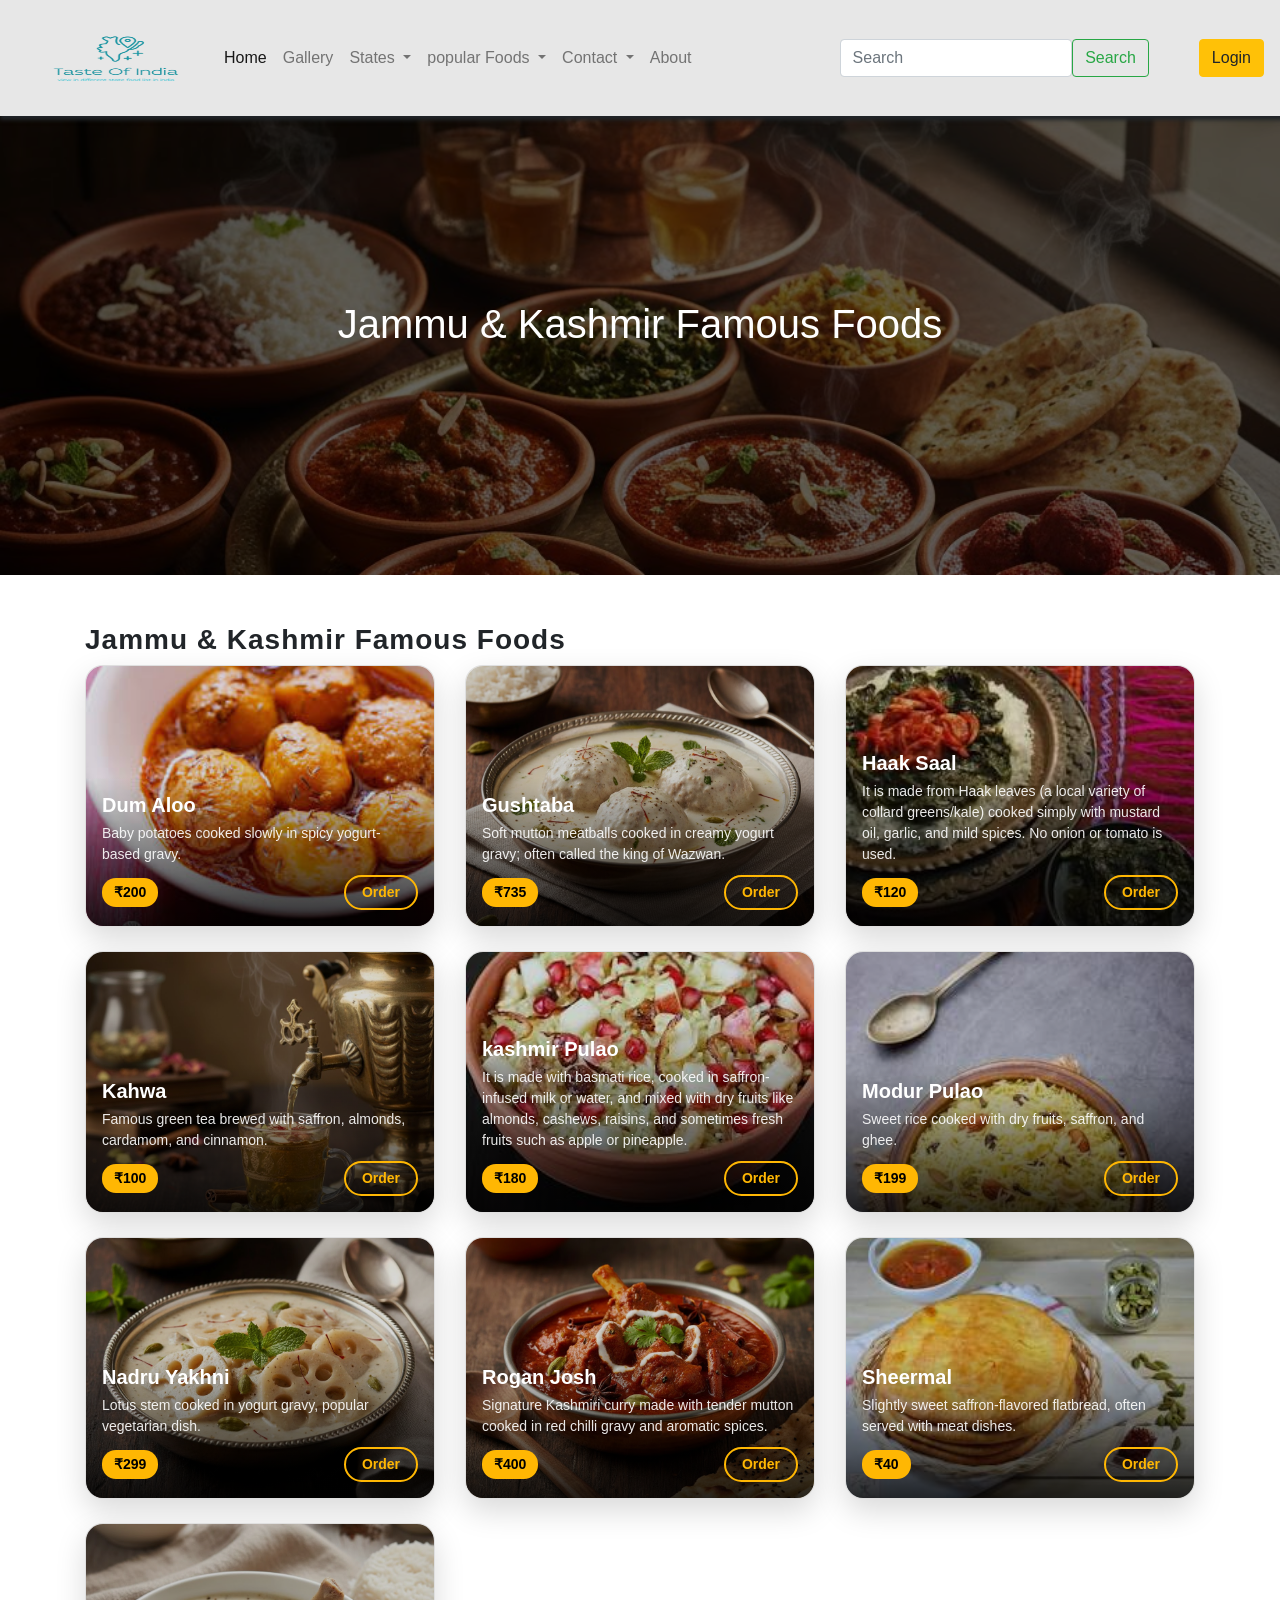
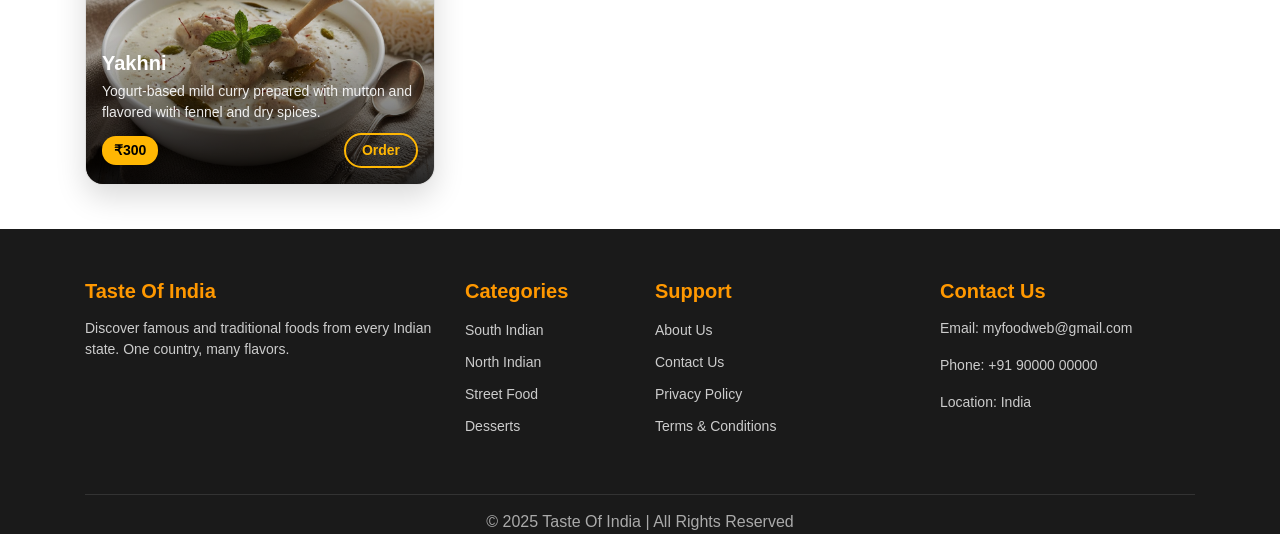
<file: jammu&kasmir.html>
<!DOCTYPE html>
<html lang="en">

<head>
    <meta charset="UTF-8">
    <title>Jammu & Kashmir Famous Foods</title>
    <meta name="viewport" content="width=device-width, initial-scale=1">

    <!-- Bootstrap CDN -->
    <link rel="stylesheet" href="https://cdn.jsdelivr.net/npm/bootstrap@4.6.2/dist/css/bootstrap.min.css">
    <link rel="stylesheet" href="https://cdn.jsdelivr.net/npm/bootstrap@4.5.3/dist/css/bootstrap.min.css"
        integrity="sha384-TX8t27EcRE3e/ihU7zmQxVncDAy5uIKz4rEkgIXeMed4M0jlfIDPvg6uqKI2xXr2" crossorigin="anonymous">
    <script src="https://code.jquery.com/jquery-3.5.1.slim.min.js"
        integrity="sha384-DfXdz2htPH0lsSSs5nCTpuj/zy4C+OGpamoFVy38MVBnE+IbbVYUew+OrCXaRkfj"
        crossorigin="anonymous"></script>
    <script src="https://cdn.jsdelivr.net/npm/popper.js@1.16.1/dist/umd/popper.min.js"
        integrity="sha384-9/reFTGAW83EW2RDu2S0VKaIzap3H66lZH81PoYlFhbGU+6BZp6G7niu735Sk7lN"
        crossorigin="anonymous"></script>
    <script src="https://cdn.jsdelivr.net/npm/bootstrap@4.5.3/dist/js/bootstrap.min.js"
        integrity="sha384-w1Q4orYjBQndcko6MimVbzY0tgp4pWB4lZ7lr30WKz0vr/aWKhXdBNmNb5D92v7s"
        crossorigin="anonymous"></script>
    <link rel="stylesheet" href="./style.css">
      <script>
      function orderFood(name, price) {
  localStorage.setItem("foodName", name);
  localStorage.setItem("foodPrice", price);
  window.location.href = "order.html";
}
</script>
</head>

<body>
    <nav class="navbar navbar-expand-lg navbar-light justify-content-space-between d-flex fixed-top">
        <div>
            <a class="logo" href="#">
                <img src="./images/logo.png" style="height: 100px;width: 200px;"></img>
            </a>
            <button class="navbar-toggler" type="button" data-toggle="collapse" data-target="#navbarSupportedContent"
                aria-controls="navbarSupportedContent" aria-expanded="false" aria-label="Toggle navigation">
                <span class="navbar-toggler-icon"></span>
            </button>
        </div>
        <div class="collapse navbar-collapse" id="navbarSupportedContent">
            <ul class="navbar-nav">
                <li class="nav-item active">
                    <a class="nav-link" href="index.html">Home</a>
                </li>
                <li class="nav-item">
                    <a class="nav-link" href="gallery.html">Gallery</a>
                </li>
                <li class="nav-item dropdown">
                    <a class="nav-link dropdown-toggle" href="#" id="navbarDropdown" role="button"
                        data-toggle="dropdown" aria-haspopup="true" aria-expanded="false">
                        States
                    </a>

                    <div class="dropdown-menu p-3" aria-labelledby="navbarDropdown" style="width: 500px;">
                        <div class="row">
                            <div class="col-md-6">
                                <h4>South</h4>
                                <a class="dropdown-item" href="Tamilnadu.html">Tamil Nadu</a>
                                <a class="dropdown-item" href="Kerala.html">Kerala</a>
                                <a class="dropdown-item" href="karnataka.html">Karnataka</a>
                                <a class="dropdown-item" href="telangana.html">Telangana</a>
                                <a class="dropdown-item" href="andhra predesh.html">Andhra Pradesh</a>
                                <h4>West</h4>
                                <a class="dropdown-item" href="gujarat.html">Gujarat</a>
                                <a class="dropdown-item" href="goa.html">Goa</a>
                                <a class="dropdown-item" href="maharashtra.html">Maharashtra</a>
                                <a class="dropdown-item" href="">Rajasthan</a>
                                <h4>East</h4>
                                <a class="dropdown-item" href="west bengal.html">West Bengal</a>
                                <a class="dropdown-item" href="odisha.html">Odisha</a>
                                <a class="dropdown-item" href="bihar.html">Bihar</a>
                                <a class="dropdown-item" href="jharkhand.html">Jharkhand</a>
                            </div>
                            <div class="col-md-6">
                                <h4>North</h4>
                                <a class="dropdown-item" href="uttar predesh.html">Uttar Pradesh</a>
                                <a class="dropdown-item" href="punjab.html">Punjab</a>
                                <a class="dropdown-item" href="#">Haryana</a>
                                <a class="dropdown-item" href="#">Himachal Pradesh</a>
                                <a class="dropdown-item" href="#">Uttarakhand</a>
                                <a class="dropdown-item" href="#">Jammu&Kashmir</a>
                                <h4>North-East</h4>
                                <a class="dropdown-item" href="#">Assam</a>
                                <a class="dropdown-item" href="#">Sikkiam</a>
                                <a class="dropdown-item" href="#">Nagaland</a>
                                <a class="dropdown-item" href="#">Manipur</a>
                                <a class="dropdown-item" href="#">Mizoram</a>
                                <a class="dropdown-item" href="#">Thipura</a>
                                <a class="dropdown-item" href="#">Meghalaya</a>
                                <a class="dropdown-item" href="#">Arunachal Pradesh</a>
                            </div>

                        </div>
                    </div>
                </li>

                <li class="nav-item dropdown">
                    <a class="nav-link dropdown-toggle" href="#" id="#popular" role="button" data-toggle="dropdown"
                        aria-haspopup="true" aria-expanded="false">
                        popular Foods
                    </a>
                    <div class="dropdown-menu" id="popular" style="width: 600px;">
                        <div class="row">
                            <div class="col-md-6">
                                <h4>South</h4>
                                <a class="dropdown-item" href="#">TN-Idli, Dosa, Sambar</a>
                                <a class="dropdown-item" href="#">Kl-Sadya, Appam & Stew</a>
                                <a class="dropdown-item" href="#">KA-Bisi Bele Bath</a>
                                <a class="dropdown-item" href="#">Tl-Hyderabadi Biryan</a>
                                <a class="dropdown-item" href="#">AP-Andhra Biryani, Gongura</a>
                                <h4>West</h4>
                                <a class="dropdown-item" href="#">Gj-Dhokla, Thepla</a>
                                <a class="dropdown-item" href="#">Ga-Fish Curry, Prawn Balchão</a>
                                <a class="dropdown-item" href="#">Vada Pav, Pav Bhaji</a>
                                <a class="dropdown-item" href="#">Rj-Dal Baati Churma,Gatte ki Sabzi</a>
                                <h4>East</h4>
                                <a class="dropdown-item" href="#">WB-Rosogolla</a>
                                <a class="dropdown-item" href="#">Od-Dalma, Pakhala Bhata</a>
                                <a class="dropdown-item" href="#">BH-Litti Chokha</a>
                                <a class="dropdown-item" href="#">Jk-Dhuska</a>
                            </div>
                            <div class="col-md-6">
                                <h4>North</h4>
                                <a class="dropdown-item" href="#">UP-Tunday Kebab,Bedmi Puri,Jalebi</a>
                                <a class="dropdown-item" href="#">P-Butter Chicken,Makki di Roti</a>
                                <a class="dropdown-item" href="#">H-Bajra Roti, Kadhi</a>
                                <a class="dropdown-item" href="#">HP-Dham</a>
                                <a class="dropdown-item" href="#">UK-Kafuli</a>
                                <a class="dropdown-item" href="#">Jk-Rogan Josh</a>
                                <h4>North-East</h4>
                                <a class="dropdown-item" href="#">As-Khar, Masor Tenga</a>
                                <a class="dropdown-item" href="#">Sk-Momos</a>
                                <a class="dropdown-item" href="#">Nl-Smoked Pork</a>
                                <a class="dropdown-item" href="#">MP-Eromba</a>
                                <a class="dropdown-item" href="#">MZ-Bai</a>
                                <a class="dropdown-item" href="#">TP-Mui Borok</a>
                                <a class="dropdown-item" href="#">MG-Jadoh</a>
                                <a class="dropdown-item" href="#">AP-Thukpa</a>
                            </div>
                        </div>
                    </div>
                </li>
                <li class="nav-item dropdown">
                    <a class="nav-link dropdown-toggle" href="#" id="contactDropdown" role="button"
                        data-toggle="dropdown" aria-haspopup="true" aria-expanded="false">
                        Contact
                    </a>
                    <div class="dropdown-menu">
                        <a class="dropdown-item" href="">📞 Call Us -+919876543210</a>
                        <a class="dropdown-item" href="">✉️ Email -info@example.com </a>
                    </div>
                </li>
                <li class="nav-item">
                    <a class="nav-link" href="#">About</a>
                </li>
            </ul>

            <input class="form-control " type="search" placeholder="Search" aria-label="Search"></input>
            <button class="btn btn-outline-success" type="submit">Search</button>


            <a class="login btn btn-warning " href="login.html">Login</a>




        </div>
    </nav>

    <!-- Banner -->
    <div class="jkbanner">
        <div class="overlay">
            <h1>Jammu & Kashmir Famous Foods</h1>
        </div>
    </div>

    <div class="container mt-5">
        <h3 class="state-title">Jammu & Kashmir Famous Foods</h3>

        <div class="row">
            <!-- Card 1 -->
            <div class="col-md-4 mb-4">
                <div class="card">
                    <img src="./images/jammu&kasmir/Dum Aloo.jpg" alt="Dum Aloo">
                    <div class="content">
                        <h5>Dum Aloo</h5>
                        <p>
                            Baby potatoes cooked slowly in spicy yogurt-based gravy.
                        </p>
                        <div class="order">
                            <span class="price">₹200</span>
                            <button class="order-btn"onclick="orderFood('Dum Aloo',200)">Order</button>
                        </div>
                    </div>
                </div>
            </div>

            <!-- Card 2 -->
            <div class="col-md-4 mb-4">
                <div class="card">
                    <img src="./images/jammu&kasmir/Gushtaba.jpg" alt="Gushtaba">
                    <div class="content">
                        <h5>Gushtaba</h5>
                        <p>
                            Soft mutton meatballs cooked in creamy yogurt gravy; often called the king of Wazwan.
                        </p>
                        <div class="order">
                            <span class="price">₹735</span>
                            <button class="order-btn"onclick="orderFood('Gushtaba',735)">Order</button>
                        </div>
                    </div>
                </div>
            </div>

            <!-- Card 3 -->
            <div class="col-md-4 mb-4">
                <div class="card">
                    <img src="./images/jammu&kasmir/Haak Saag.jpg" alt="Haak saag">
                    <div class="content">
                        <h5>Haak Saal</h5>
                        <p>
                            It is made from Haak leaves (a local variety of collard greens/kale) cooked simply with mustard oil, garlic, and mild spices. No onion or tomato is used.
                        </p>
                        <div class="order">
                            <span class="price">₹120</span>
                            <button class="order-btn"onclick="orderFood('Haak saag',120)">Order</button>
                        </div>
                    </div>
                </div>
            </div>
        </div>



        <!-- Row 2 -->
        <div class="row">
            <div class="col-md-4 mb-4">
                <div class="card">
                    <img src="./images/jammu&kasmir/Kahwa.jpg" alt="Kahwa">
                    <div class="content">
                        <h5>Kahwa</h5>
                        <p>
                            Famous green tea brewed with saffron, almonds, cardamom, and cinnamon.
                        </p>
                        <div class="order">
                            <span class="price">₹100</span>
                            <button class="order-btn"onclick="orderFood('Kahwa',100)">Order</button>
                        </div>
                    </div>
                </div>
            </div>
            <div class="col-md-4 mb-4">
                <div class="card">
                    <img src="./images/jammu&kasmir/Kashmiri Pulao.jpg" alt="Kashmir Pulao">
                    <div class="content">
                        <h5>kashmir Pulao</h5>
                        <p>
                            It is made with basmati rice, cooked in saffron-infused milk or water, and mixed with dry fruits like almonds, cashews, raisins, and sometimes fresh fruits such as apple or pineapple.
                        </p>
                        <div class="order">
                            <span class="price">₹180</span>
                            <button class="order-btn"onclick="orderFood('Kashmir Pulao',180)">Order</button>
                        </div>
                    </div>
                </div>
            </div>
            <div class="col-md-4 mb-4">
                <div class="card">
                    <img src="./images/jammu&kasmir/Modur Pulao.jpg" alt="Modur Pulao">
                    <div class="content">
                        <h5>Modur Pulao</h5>
                        <p>
                            Sweet rice cooked with dry fruits, saffron, and ghee.
                        </p>
                        <div class="order">
                            <span class="price">₹199</span>
                            <button class="order-btn"onclick="orderFood('Modur Pulao',199)">Order</button>
                        </div>
                    </div>
                </div>
            </div>
        </div>
        <div class="row">
            <div class="col-md-4 mb-4">
                <div class="card">
                    <img src="./images/jammu&kasmir/Nadru Yakhni.jpg" alt="Nadru Yakhni">
                    <div class="content">
                        <h5>Nadru Yakhni</h5>
                        <p>
                            Lotus stem cooked in yogurt gravy, popular vegetarian dish.
                        </p>
                        <div class="order">
                            <span class="price">₹299</span>
                            <button class="order-btn"onclick="orderFood('Nadru Yakhni',299)">Order</button>
                        </div>
                    </div>
                </div>
            </div>
            <div class="col-md-4 mb-4">
                <div class="card">
                    <img src="./images/jammu&kasmir/Rogan Josh.jpg" alt="Rogan Josh">
                    <div class="content">
                        <h5>Rogan Josh</h5>
                        <p>
                            Signature Kashmiri curry made with tender mutton cooked in red chilli gravy and aromatic spices.
                            

                        </p>
                        <div class="order">
                            <span class="price">₹400</span>
                            <button class="order-btn"onclick="orderFood('Rogan Josh',400)">Order</button>
                        </div>
                    </div>
                </div>
            </div>
            <div class="col-md-4 mb-4">
                <div class="card">
                    <img src="./images/jammu&kasmir/Sheermal.jpg" alt="Sheermal">
                    <div class="content">
                        <h5>Sheermal</h5>
                        <p>
                            Slightly sweet saffron-flavored flatbread, often served with meat dishes.
                            
                        </p>
                        <div class="order">
                            <span class="price">₹40</span>
                            <button class="order-btn"onclick="orderFood('Sheermal',40)">Order</button>
                        </div>
                    </div>
                </div>
            </div>
        </div>
        <div class="row">
            <div class="col-md-4 mb-4">
                <div class="card">
                    <img src="./images/jammu&kasmir/Yakhni.jpg" alt="singori">
                    <div class="content">
                        <h5>Yakhni</h5>
                        <p>
                            Yogurt-based mild curry prepared with mutton and flavored with fennel and dry spices.
                        </p>
                        <div class="order">
                            <span class="price">₹300</span>
                            <button class="order-btn"onclick="orderFood('Singori',300)">Order</button>
                        </div>
                    </div>
                </div>
            </div>
        </div>
    </div>


    <!-- footer -->
    <footer class="food-footer">
        <div class="container">
            <div class="row">

                <!-- Website Info -->
                <div class="col-md-4 mb-4">
                    <h4 class="footer-title">Taste Of India</h4>
                    <p class="footer-text">
                        Discover famous and traditional foods from every Indian state.
                        One country, many flavors.
                    </p>
                </div>

                <!-- Food Categories -->
                <div class="col-md-2 col-6 mb-4">
                    <h4 class="footer-title">Categories</h4>
                    <ul class="footer-links">
                        <li><a href="#">South Indian</a></li>
                        <li><a href="#">North Indian</a></li>
                        <li><a href="#">Street Food</a></li>
                        <li><a href="#">Desserts</a></li>
                    </ul>
                </div>

                <!-- Support -->
                <div class="col-md-3 col-6 mb-4">
                    <h4 class="footer-title">Support</h4>
                    <ul class="footer-links">
                        <li><a href="#">About Us</a></li>
                        <li><a href="#">Contact Us</a></li>
                        <li><a href="#">Privacy Policy</a></li>
                        <li><a href="#">Terms & Conditions</a></li>
                    </ul>
                </div>

                <!-- Contact -->
                <div class="col-md-3 mb-4">
                    <h4 class="footer-title">Contact Us</h4>
                    <p class="footer-text">Email: myfoodweb@gmail.com</p>
                    <p class="footer-text">Phone: +91 90000 00000</p>
                    <p class="footer-text">Location: India</p>
                </div>

            </div>

            <div class="footer-bottom text-center mt-3">
                <p>© 2025 Taste Of India | All Rights Reserved</p>
            </div>

        </div>
    </footer>

</body>

</html>
</file>
<file: style.css>
/*  */
button {
  margin-left: opx;
  margin-right: 50px;

}

input {
  width: 50px;
  height: auto;
  margin-left: 140px
}



.nav {
  position: fixed;
  top: 0;
  left: 0;
  width: 100%;
  z-index: 999;
  background: white;
  margin-bottom: 10px;

}



a.logo {
  font-weight: bold;
}

.navbar-nav .nav-link:hover {
  /* color: #007bff !important; */
  font-weight: 600;
  color: coral !important;
}

.navbar {
  background-color: rgb(231, 231, 231);
  box-shadow: 4px 0px 4px 4px;
}

@media (max-width: 700px) { 

  /* Logo resize */
  .logo img {
    height: 150px !important;
    width: auto !important;
  }

  /* Navbar collapse background */
  .navbar-collapse {
    background: #fff;
    padding: 15px;
    margin-top: 10px;
    border-radius: 10px;
  }

  /* Menu items full width */
  .navbar-nav {
    width: 100%;
    text-align: left;
  }

  .navbar-toggler {
    outline: none;
    margin-left: 250px;
  }

  .navbar-nav .nav-item {
    margin-bottom: 8px;
  }

  /* Mega menu becomes normal dropdown */
  .mega-menu {
    position: static !important;
    width: 100% !important;
    transform: none !important;
  }

  .mega-menu .row {
    flex-direction: column;
  }

  .mega-menu .col-md-6 {
    max-width: 100%;
  }

  /* Search bar */
  .form-control {
    width: 100%;
    margin: 10px 0px;

  }

  .btn-outline-success {
    width: 100%;
    margin-bottom: 10px;
  }

  /* Sign button */
  .login {
    width: 100%;
    text-align: center;
    margin: 10px 0;
  }
}

/* banner */
/* Hero Section */
.hero-section {
  height: 100vh;
  width: 100%;
  background: linear-gradient(
      rgba(0, 0, 0, 0.55),
      rgba(0, 0, 0, 0.55)
    ),
    url("/images/vegetables-set-left-black-slate.jpg"); /* change image path */
  background-size: cover;
  background-position: center;
  background-repeat: no-repeat;

  display: flex;
  align-items: center;
  justify-content: center;
}

/* Content Box */
.hero-content {
  color: #fff;
  padding: 20px;
}

/* Text Wrapper */
.hero-content .tx {
  max-width: 700px;
  margin: auto;
}

/* Heading */
.hero-content h1 {
  font-size: 3rem;
  font-weight: 700;
  margin-bottom: 15px;
  letter-spacing: 1px;
}

/* Paragraph */
.hero-content p {
  font-size: 1.2rem;
  margin-bottom: 30px;
  opacity: 0.9;
}

/* Button Hover Effect */
.hero-content .btn-warning {
  padding: 12px 35px;
  font-size: 1.1rem;
  font-weight: 600;
  border-radius: 30px;
  transition: all 0.3s ease;
}

.hero-content .btn-warning:hover {
  background-color: #ff9f00;
  transform: translateY(-3px);
  box-shadow: 0 8px 20px rgba(0, 0, 0, 0.3);
}

/* Responsive */
@media (max-width: 768px) {
  .hero-content h1 {
    font-size: 2.2rem;
  }

  .hero-content p {
    font-size: 1rem;
  }
}



/* footer page */

.food-footer {
  background: #1A1A1A;
  color: #eee;
  padding: 50px 0 0px;
  margin-top: 20px;
  margin-left: 0;
  margin-right: 0;
}

.footer-title {
  font-size: 20px;
  margin-bottom: 15px;
  font-weight: 600;
  color: #ff9800;
}

.footer-text {
  color: #ccc;
  font-size: 14px;
}

.footer-links {
  list-style: none;
  padding: 0;
}

.footer-links li {
  margin-bottom: 8px;
}

.footer-links a {
  color: #ccc;
  text-decoration: none;
  font-size: 14px;
  transition: 0.3s ease;
}

.footer-links a:hover {
  color: #ff9800;
  padding-left: 5px;
}

.footer-bottom {
  border-top: 1px solid #333;
  padding-top: 15px;
  margin-top: 10px;
  color: #aaa;
}

/* Tamilnadu food */

.banner {
  background: url("./images/tamilnadu/tamilnadufoods.jpg") center/cover no-repeat;
  height: 55vh;
  position: relative;
}

.overlay {
  background: rgba(0, 0, 0, 0.6);
  height: 100%;
  display: flex;
  align-items: center;
  justify-content: center;
  color: white;
}

/* kerala food */

.kebanner {
  background: url("./images/kerala/keralafoods.jpg") center/cover no-repeat;
  height: 55vh;
  position: relative;
}

*/
/* karnataka food */

.kabanner {
  background: url("./images/karnataka/karnatakalanding.jpg") center/cover no-repeat;
  height: 55vh;
  position: relative;
}

/* telangana */

.tebanner {
  background: url("./images/telangana/telanganalanding.jpg") center/cover no-repeat;
  height: 55vh;
  position: relative;
}

/* Andhra predesh */

.apbanner {
  background: url("./images/andhra predesh/andhra landing page.jpg") center/cover no-repeat;
  height: 55vh;
  position: relative;
}

/* gujarat */

.gobanner {
  background: url("./images/goa/goa\ landing\ \ page.jpg") center/cover no-repeat;
  height: 55vh;
  position: relative;
}

/* maharashtra */
.mabanner {
  background: url("./images/maharashtra/maharashtra\ landing\ page.jpg") center/cover no-repeat;
  height: 55vh;
  position: relative;
}

/* west bengal */
.wbbanner {
  background: url("./images/west bengal/west\ bengal\ landing\ page.jpg") center/cover no-repeat;
  height: 55vh;
  position: relative;
}

/* odisha */
.odbanner {
  background: url("./images/odisha/odisha\ \ landing\ page.jpg") center/cover no-repeat;
  height: 55vh;
  position: relative;
}

/* Bihar */
.bhbanner {
  background: url("./images/bihar/bihar\ landing\ page.jpg") center/cover no-repeat;
  height: 55vh;
  position: relative;
}

/* Uttar predesh */
.upbanner {
  background: url("./images/uttar predesh/landing.jpg") center/cover no-repeat;
  height: 55vh;
  position: relative;
}

/* punjab */
.pjbanner {
  background: url("./images/punjab/punjab\ landing\ page.jpg") center/cover no-repeat;
  height: 55vh;
  position: relative;
}

/* haryana */
.hybanner {
  background: url("./images/haryana/haryana\ landing\ page.jpg") center/cover no-repeat;
  height: 55vh;
  position: relative;
}

/* Uttarakhand */
.ukbanner {
  background: url("./images/uttarkhand/uutarakhand\ langing\ page.jpg") center/cover no-repeat;
  height: 55vh;
  position: relative;
}

/* jammu&kashmir */
.jkbanner {
  background: url("./images/jammu&kasmir/jammu&kashmir\ landing\ page.jpg") center/cover no-repeat;
  height: 55vh;
  position: relative;
}
/* goa */
/* about page */
body {
  padding-top: 90px;
}

.about-banner {
  height: 300px;
  background: url('./images/aboutpage.jpg') center/cover no-repeat;
}

.about-banner .overlay {
  height: 100%;
  background: rgba(0, 0, 0, 0.6);
  color: #fff;
  display: flex;
  flex-direction: column;
  justify-content: center;
  align-items: center;
}


/* learn more! */
.learn-more {
  background: #f4f4f4;
  font-family: Arial, sans-serif;
}

.learn-container {
  max-width: 800px;
  margin: 40px auto;
  background: #fff;
  padding: 30px;
  border-radius: 15px;
  box-shadow: 0 4px 15px rgba(0, 0, 0, 0.1);
}

.learn-container h1 {
  text-align: center;
  color: #cc0909;
}



/* Tamil nadu */

.food-title {
  font-weight: 700;
  letter-spacing: 1px;
}

/* Card */
.food-box {
  border-radius: 16px;
  overflow: hidden;
  background: linear-gradient(135deg, #fff, #f9f9f9);
  box-shadow: 0 10px 25px rgba(0, 0, 0, 0.1);
  transition: transform 0.35s ease;
}

.food-box:hover {
  transform: translateY(-8px);
}

/* Image */
.food-box img {
  width: 100%;
  height: 230px;
  object-fit: cover;
}

/* Info */
.food-info {
  padding: 18px;
  position: relative;
}

.food-info h5 {
  font-weight: 600;
  margin-bottom: 6px;
}

.desc {
  font-size: 14px;
  color: #555;
  margin-bottom: 30px;
}

/* Price Badge */
.food-price {
  position: absolute;
  bottom: 15px;
  right: 15px;
  background: #0d6efd;
  color: #fff;
  padding: 6px 14px;
  border-radius: 20px;
  font-weight: 600;
  font-size: 14px;
}


/* order button */

/* Order Row */
/* Order Button – Different Style */
.order-btn-alt {
  display: flex;
  align-items: center;
  gap: 6px;
  background: linear-gradient(135deg, #ff512f, #dd2476);
  color: #fff;
  border: none;
  padding: 7px 18px;
  border-radius: 50px;
  font-size: 14px;
  font-weight: 600;
  cursor: pointer;
  box-shadow: 0 6px 18px rgba(221, 36, 118, 0.4);
  transition: all 0.3s ease;
}

/* Arrow animation */
.order-btn-alt .arrow {
  font-style: normal;
  transition: transform 0.3s ease;
}

/* Hover effect */
.order-btn-alt:hover {
  transform: translateY(-2px);
  box-shadow: 0 10px 25px rgba(221, 36, 118, 0.6);
}

.order-btn-alt:hover .arrow {
  transform: translateX(4px);
}

/* Quantity input small tweak */
.order-controls input {
  width: 50px;
  padding: 5px;
  border-radius: 6px;
  border: 1px solid #ccc;
  text-align: center;
}

/* statas */
.state-title {
  font-weight: 700;
  letter-spacing: 1px;
}

/* Card */
.card {
  position: relative;
  border-radius: 18px;
  overflow: hidden;
  box-shadow: 0 12px 30px rgba(0, 0, 0, 0.15);
  transition: transform 0.35s ease;
}

.card:hover {
  transform: translateY(-8px);
}

/* Image */
.card img {
  width: 100%;
  height: 260px;
  object-fit: cover;
  filter: brightness(85%);
}

/* Content Overlay */
.content {
  position: absolute;
  bottom: 0;
  width: 100%;
  padding: 16px;
  background: linear-gradient(to top, rgba(0, 0, 0, 0.8), transparent);
  color: #fff;
}

.content h5 {
  font-weight: 600;
  margin-bottom: 6px;
}

.content p {
  font-size: 14px;
  margin-bottom: 8px;
  opacity: 0.9;
}

/* Price Badge */
.price {
  background: #ffb703;
  color: #000;
  padding: 4px 12px;
  border-radius: 14px;
  font-weight: 700;
  font-size: 14px;
}



/* Order Row */
.order {
  display: flex;
  justify-content: space-between;
  align-items: center;
  margin-top: 10px;
}

/* Order Button */
.order-btn {
  background: transparent;
  border: 2px solid #ffb703;
  color: #ffb703;
  padding: 5px 16px;
  border-radius: 30px;
  margin-left: 0px;
  margin-right: 0px;
  font-size: 14px;
  font-weight: 600;
  cursor: pointer;
  transition: all 0.3s ease;
}

/* Hover Effect */
.order-btn:hover {
  background: #ffb703;
  color: #000;
  transform: scale(1.05);
}

/* title card */

/*  */
/*  */
/*  */
button {
  margin-left: opx;
  margin-right: 50px;

}

input {
  width: 50px;
  height: auto;
  margin-left: 140px
}



.nav {
  position: fixed;
  top: 0;
  left: 0;
  width: 100%;
  z-index: 999;
  background: white;
  margin-bottom: 10px;

}

body {
  padding-top: 80px;
}

a.logo {
  font-weight: bold;
}

.navbar-nav .nav-link:hover {
  /* color: #007bff !important; */
  font-weight: 600;
  color: coral !important;
}

.navbar {
  background-color: rgb(231, 231, 231);
  box-shadow: 4px 0px 4px 4px;
}

/* Recipes card */


/* Title */
.section-title {
  font-size: 42px;
  text-align: center;
  font-weight: 900;
  margin-bottom: 50px;
}

.section-title span {
  color: #ff6a00;
}

/* Grid */
.food-grid {
  display: grid;
  grid-template-columns: repeat(auto-fit, minmax(260px, 1fr));
  gap: 30px;
  margin-top: 20px;
}

/* Card */
.food-card {
  background: #fff;
  border-radius: 18px;
  overflow: hidden;
  box-shadow: 0 15px 35px rgba(0,0,0,0.08);
  transition: 0.3s ease;
}

.food-card:hover {
  transform: translateY(-12px);
}

/* Image */
.food-img {
  overflow: hidden;
}

.food-img img {
  width: 100%;
  height: 220px;
  object-fit: cover;
  transition: 0.4s ease;
}

.food-card:hover img {
  transform: scale(1.1);
}

/* Content */
.food-content {
  padding: 22px;
  text-align: center;
}

.food-content h3 {
  font-size: 20px;
  margin-bottom: 6px;
}

.food-content p {
  color: #666;
  margin-bottom: 15px;
  font-weight: 600;
}

/* Button */
.food-content button {
  padding: 10px 22px;
  border: none;
  background: #ff6a00;
  color: #fff;
  border-radius: 25px;
  font-size: 14px;
  cursor: pointer;
  transition: 0.3s;
}

.food-content button:hover {
  background: #e55b00;
}



/* food catagories */
.category-section {
  padding: 0px 0px;
  background: #fffaf4;
  text-align: center;
  margin-top: 100px;
}

.category-container {
  display: grid;
  grid-template-columns: repeat(auto-fit, minmax(100px, 1fr));
  gap: 20px;
  margin-top: 0px;
}

.category-card {
  background: #fff;
  border-radius: 15px;
  overflow: hidden;
  cursor: pointer;
  transition: 0.3s;
  box-shadow: 0 6px 15px rgba(0,0,0,0.1);
}

.category-card img {
  width: 100%;
  height: 180px;
  object-fit: cover;
}

.category-card h4 {
  padding: 15px;
  font-size: 18px;
}

.category-card:hover {
  transform: translateY(-8px);
}

/* food blog */
.blog-section {
  padding: 60px 20px;
  background: #f9f9f9;
  text-align: center;
}

.blog-container {
  display: grid;
  grid-template-columns: repeat(auto-fit, minmax(280px, 1fr));
  gap: 25px;
  margin-top: 30px;
}

.blog-card {
  background: #fff;
  border-radius: 15px;
  overflow: hidden;
  box-shadow: 0 6px 15px rgba(0,0,0,0.1);
  transition: 0.3s;
}

.blog-card img {
  width: 100%;
  height: 200px;
  object-fit: cover;
}

.blog-content {
  padding: 20px;
  text-align: left;
}

.blog-content h4 {
  font-size: 18px;
  margin-bottom: 10px;
}

.blog-content p {
  font-size: 14px;
  color: #555;
}

.blog-content a {
  display: inline-block;
  margin-top: 10px;
  color: #ff6347;
  font-weight: bold;
  text-decoration: none;
}

.blog-card:hover {
  transform: translateY(-6px);
}



/* Media tag */

@media (max-width: 700px) { 

  /* Logo resize */
  .logo img {
    height: 150px !important;
    width: auto !important;
  }

  /* Navbar collapse background */
  .navbar-collapse {
    background: #fff;
    padding: 15px;
    margin-top: 10px;
    border-radius: 10px;
  }

  /* Menu items full width */
  .navbar-nav {
    width: 100%;
    text-align: left;
  }

  .navbar-toggler {
    outline: none;
    margin-left: 250px;
  }

  .navbar-nav .nav-item {
    margin-bottom: 8px;
  }

  /* Mega menu becomes normal dropdown */
  .mega-menu {
    position: static !important;
    width: 100% !important;
    transform: none !important;
  }

  .mega-menu .row {
    flex-direction: column;
  }

  .mega-menu .col-md-6 {
    max-width: 100%;
  }

  /* Search bar */
  .form-control {
    width: 100%;
    margin: 10px 0px;

  }

  .btn-outline-success {
    width: 100%;
    margin-bottom: 10px;
  }

  /* Sign button */
  .login {
    width: 100%;
    text-align: center;
    margin: 10px 0;
  }
}

/* register page */
</file>
